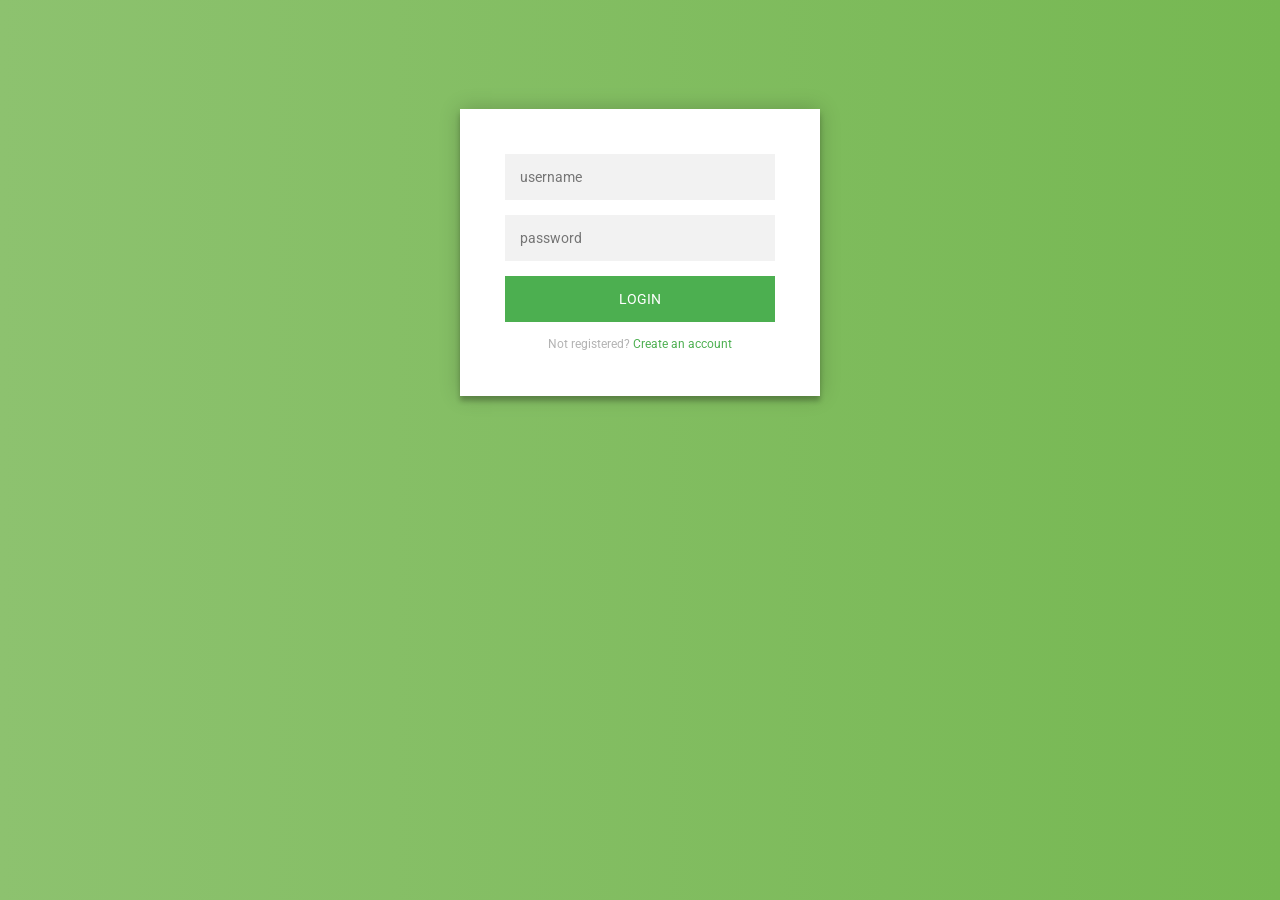
<file: adminweb/index.html>
<!DOCTYPE html>
<html >
  <head>
    <meta charset="UTF-8">
    <title>Flat HTML5/CSS3 Login Form</title>
    
    
    
    
        <link rel="stylesheet" href="css/style.css">

    
    
    
  </head>

  <body>

    <div class="login-page">
  <div class="form">
    <form class="register-form">
      <input type="text" placeholder="name"/>
      <input type="password" placeholder="password"/>
      <input type="text" placeholder="email address"/>
      <button>create</button>
      <p class="message">Already registered? <a href="#">Sign In</a></p>
    </form>
    <form class="login-form">
      <input type="text" placeholder="username"/>
      <input type="password" placeholder="password"/>
      <button>login</button>
      <p class="message">Not registered? <a href="#">Create an account</a></p>
    </form>
  </div>
</div>
    <script src='http://cdnjs.cloudflare.com/ajax/libs/jquery/2.1.3/jquery.min.js'></script>

        <script src="js/index.js"></script>

    
    
    
  </body>
</html>
</file>
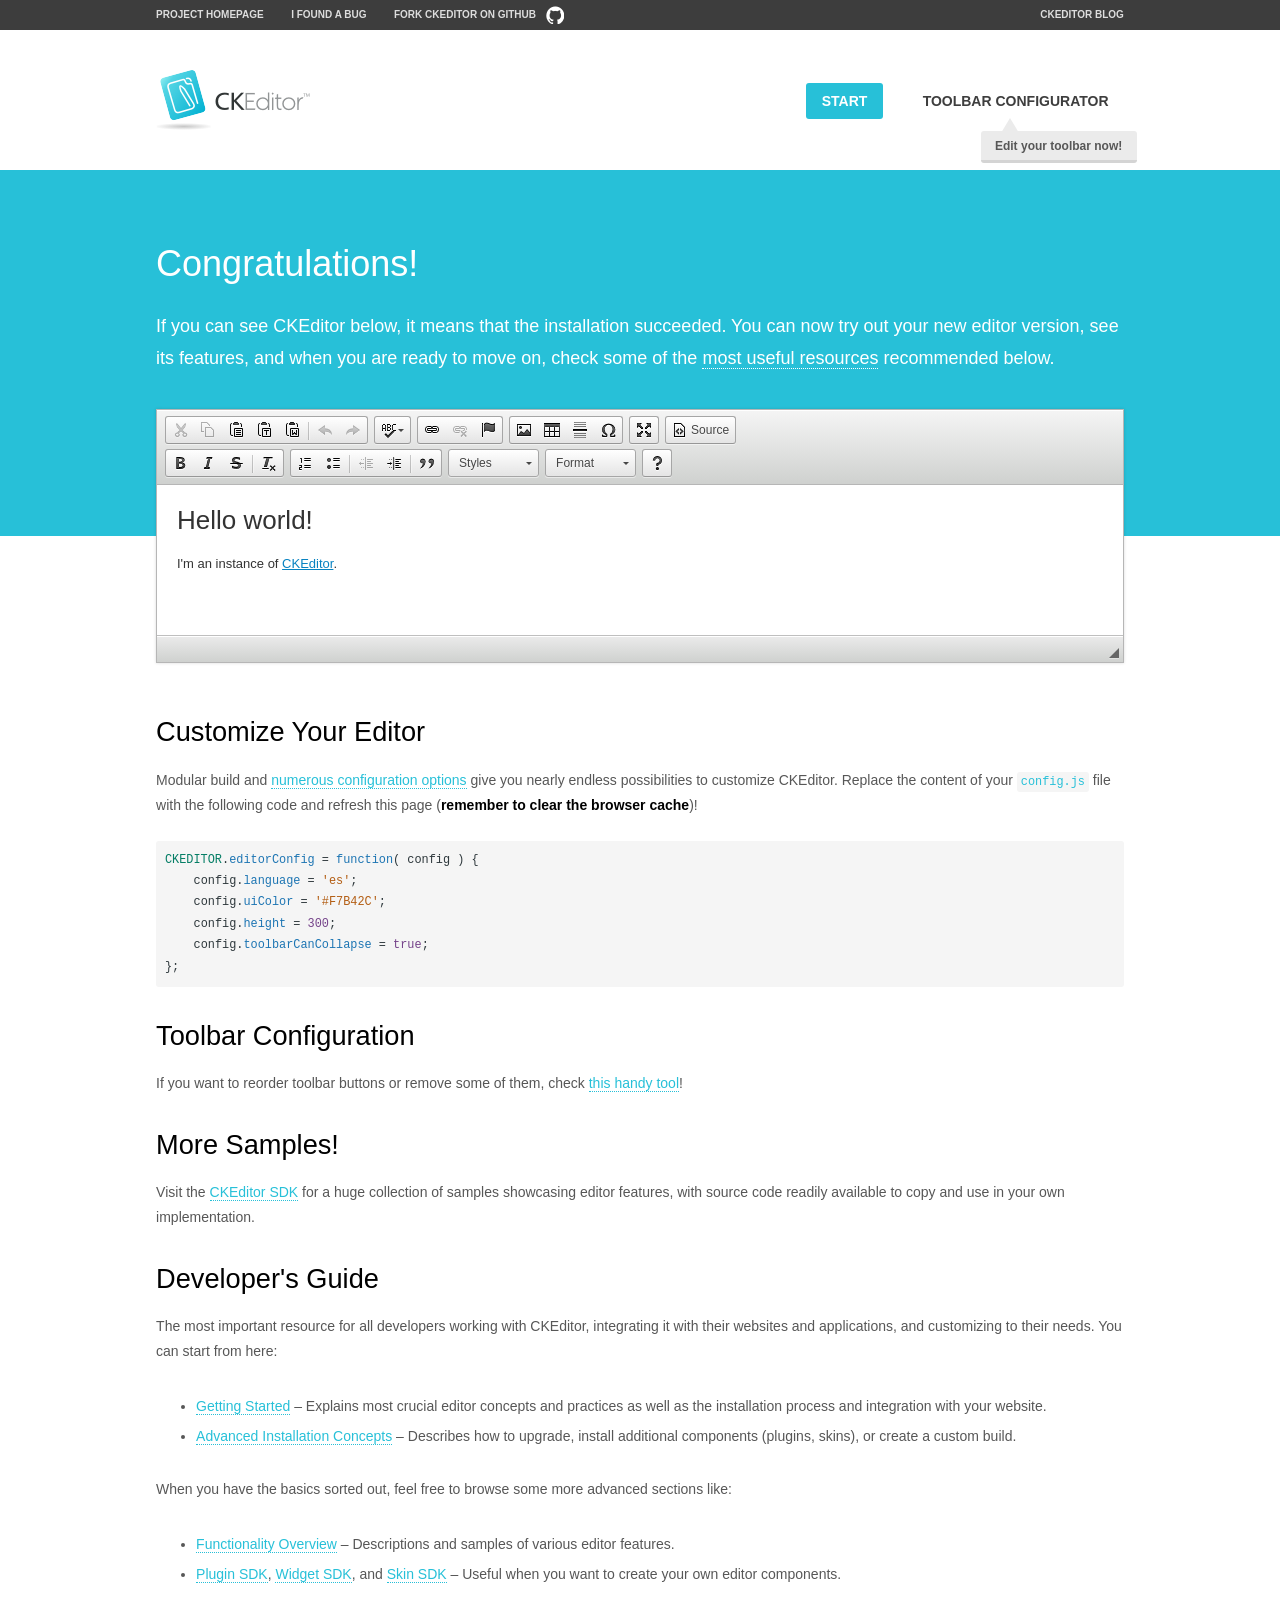
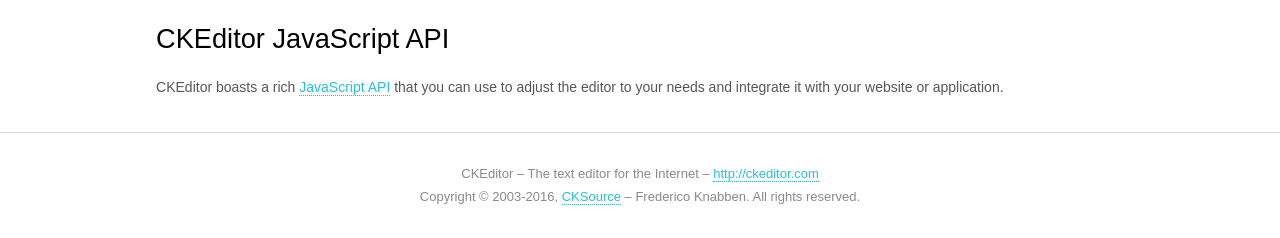
<file: ckeditor/samples/index.html>
<!DOCTYPE html>
<!--
Copyright (c) 2003-2016, CKSource - Frederico Knabben. All rights reserved.
For licensing, see LICENSE.md or http://ckeditor.com/license
-->
<html>
<head>
	<meta charset="utf-8">
	<title>CKEditor Sample</title>
	<script src="../ckeditor.js"></script>
	<script src="js/sample.js"></script>
	<link rel="stylesheet" href="css/samples.css">
	<link rel="stylesheet" href="toolbarconfigurator/lib/codemirror/neo.css">
</head>
<body id="main">

<nav class="navigation-a">
	<div class="grid-container">
		<ul class="navigation-a-left grid-width-70">
			<li><a href="http://ckeditor.com">Project Homepage</a></li>
			<li><a href="http://dev.ckeditor.com/">I found a bug</a></li>
			<li><a href="http://github.com/ckeditor/ckeditor-dev" class="icon-pos-right icon-navigation-a-github">Fork CKEditor on GitHub</a></li>
		</ul>
		<ul class="navigation-a-right grid-width-30">
			<li><a href="http://ckeditor.com/blog-list">CKEditor Blog</a></li>
		</ul>
	</div>
</nav>

<header class="header-a">
	<div class="grid-container">
		<h1 class="header-a-logo grid-width-30">
			<a href="index.html"><img src="img/logo.png" alt="CKEditor Sample"></a>
		</h1>

		<nav class="navigation-b grid-width-70">
			<ul>
				<li><a href="index.html" class="button-a button-a-background">Start</a></li>
				<li><a href="toolbarconfigurator/index.html" class="button-a">Toolbar configurator <span class="balloon-a balloon-a-nw">Edit your toolbar now!</span></a></li>
			</ul>
		</nav>
	</div>
</header>

<main>
	<div class="adjoined-top">
		<div class="grid-container">
			<div class="content grid-width-100">
				<h1>Congratulations!</h1>
				<p>
					If you can see CKEditor below, it means that the installation succeeded.
					You can now try out your new editor version, see its features, and when you are ready to move on, check some of the <a href="#sample-customize">most useful resources</a> recommended below.
				</p>
			</div>
		</div>
	</div>
	<div class="adjoined-bottom">
		<div class="grid-container">
			<div class="grid-width-100">
				<div id="editor">
					<h1>Hello world!</h1>
					<p>I'm an instance of <a href="http://ckeditor.com">CKEditor</a>.</p>
				</div>
			</div>
		</div>
	</div>

	<div class="grid-container">
		<div class="content grid-width-100">
			<section id="sample-customize">
				<h2>Customize Your Editor</h2>
				<p>Modular build and <a href="http://docs.ckeditor.com/#!/guide/dev_configuration">numerous configuration options</a> give you nearly endless possibilities to customize CKEditor. Replace the content of your <code><a href="../config.js">config.js</a></code> file with the following code and refresh this page (<strong>remember to clear the browser cache</strong>)!</p>
		<pre class="cm-s-neo CodeMirror"><code><span style="padding-right: 0.1px;"><span class="cm-variable">CKEDITOR</span>.<span class="cm-property">editorConfig</span> <span class="cm-operator">=</span> <span class="cm-keyword">function</span>( <span class="cm-def">config</span> ) {</span>
<span style="padding-right: 0.1px;"><span class="cm-tab">	</span><span class="cm-variable-2">config</span>.<span class="cm-property">language</span> <span class="cm-operator">=</span> <span class="cm-string">'es'</span>;</span>
<span style="padding-right: 0.1px;"><span class="cm-tab">	</span><span class="cm-variable-2">config</span>.<span class="cm-property">uiColor</span> <span class="cm-operator">=</span> <span class="cm-string">'#F7B42C'</span>;</span>
<span style="padding-right: 0.1px;"><span class="cm-tab">	</span><span class="cm-variable-2">config</span>.<span class="cm-property">height</span> <span class="cm-operator">=</span> <span class="cm-number">300</span>;</span>
<span style="padding-right: 0.1px;"><span class="cm-tab">	</span><span class="cm-variable-2">config</span>.<span class="cm-property">toolbarCanCollapse</span> <span class="cm-operator">=</span> <span class="cm-atom">true</span>;</span>
<span style="padding-right: 0.1px;">};</span></code></pre>
			</section>

			<section>
				<h2>Toolbar Configuration</h2>
				<p>If you want to reorder toolbar buttons or remove some of them, check <a href="toolbarconfigurator/index.html">this handy tool</a>!</p>
			</section>

			<section>
				<h2>More Samples!</h2>
				<p>Visit the <a href="http://sdk.ckeditor.com">CKEditor SDK</a> for a huge collection of samples showcasing editor features, with source code readily available to copy and use in your own implementation.</p>
			</section>

			<section>
				<h2>Developer's Guide</h2>
				<p>The most important resource for all developers working with CKEditor, integrating it with their websites and applications, and customizing to their needs. You can start from here:</p>
				<ul>
					<li><a href="http://docs.ckeditor.com/#!/guide/dev_installation">Getting Started</a> &ndash; Explains most crucial editor concepts and practices as well as the installation process and integration with your website.</li>
					<li><a href="http://docs.ckeditor.com/#!/guide/dev_advanced_installation">Advanced Installation Concepts</a> &ndash; Describes how to upgrade, install additional components (plugins, skins), or create a custom build.</li>
				</ul>
					<p>When you have the basics sorted out, feel free to browse some more advanced sections like:</p>
				<ul>
					<li><a href="http://docs.ckeditor.com/#!/guide/dev_features">Functionality Overview</a> &ndash; Descriptions and samples of various editor features.</li>
					<li><a href="http://docs.ckeditor.com/#!/guide/plugin_sdk_intro">Plugin SDK</a>, <a href="http://docs.ckeditor.com/#!/guide/widget_sdk_intro">Widget SDK</a>, and <a href="http://docs.ckeditor.com/#!/guide/skin_sdk_intro">Skin SDK</a> &ndash; Useful when you want to create your own editor components.</li>
				</ul>
			</section>

			<section>
				<h2>CKEditor JavaScript API</h2>
				<p>CKEditor boasts a rich <a href="http://docs.ckeditor.com/#!/api">JavaScript API</a> that you can use to adjust the editor to your needs and integrate it with your website or application.</p>
			</section>
		</div>
	</div>
</main>

<footer class="footer-a grid-container">
	<div class="grid-container">
		<p class="grid-width-100">
			CKEditor &ndash; The text editor for the Internet &ndash; <a class="samples" href="http://ckeditor.com/">http://ckeditor.com</a>
		</p>
		<p class="grid-width-100" id="copy">
			Copyright &copy; 2003-2016, <a class="samples" href="http://cksource.com/">CKSource</a> &ndash; Frederico Knabben. All rights reserved.
		</p>
	</div>
</footer>
<script>
	initSample();
</script>

</body>
</html>
</file>
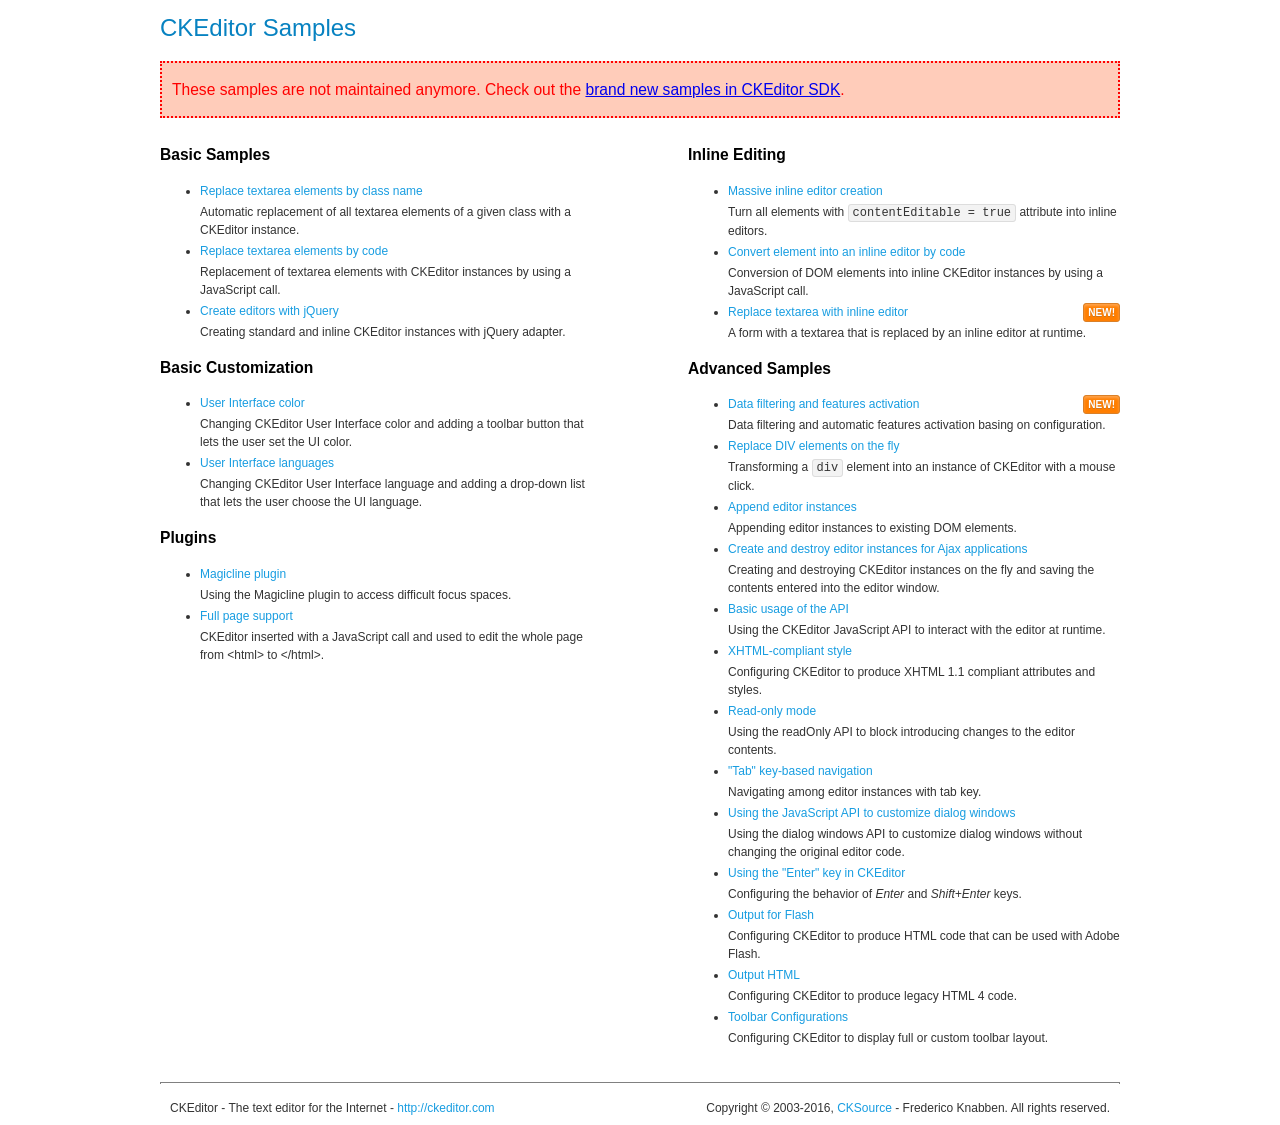
<file: ckeditor/samples/old/index.html>
<!DOCTYPE html>
<!--
Copyright (c) 2003-2016, CKSource - Frederico Knabben. All rights reserved.
For licensing, see LICENSE.md or http://ckeditor.com/license
-->
<html>
<head>
	<meta charset="utf-8">
	<title>CKEditor Samples</title>
	<link rel="stylesheet" href="sample.css">
</head>
<body>
	<h1 class="samples">
		CKEditor Samples
	</h1>
	<div class="warning deprecated">
		These samples are not maintained anymore. Check out the <a href="http://sdk.ckeditor.com/">brand new samples in CKEditor SDK</a>.
	</div>
	<div class="twoColumns">
		<div class="twoColumnsLeft">
			<h2 class="samples">
				Basic Samples
			</h2>
			<dl class="samples">
				<dt><a class="samples" href="replacebyclass.html">Replace textarea elements by class name</a></dt>
				<dd>Automatic replacement of all textarea elements of a given class with a CKEditor instance.</dd>

				<dt><a class="samples" href="replacebycode.html">Replace textarea elements by code</a></dt>
				<dd>Replacement of textarea elements with CKEditor instances by using a JavaScript call.</dd>

				<dt><a class="samples" href="jquery.html">Create editors with jQuery</a></dt>
				<dd>Creating standard and inline CKEditor instances with jQuery adapter.</dd>
			</dl>

			<h2 class="samples">
				Basic Customization
			</h2>
			<dl class="samples">
				<dt><a class="samples" href="uicolor.html">User Interface color</a></dt>
				<dd>Changing CKEditor User Interface color and adding a toolbar button that lets the user set the UI color.</dd>

				<dt><a class="samples" href="uilanguages.html">User Interface languages</a></dt>
				<dd>Changing CKEditor User Interface language and adding a drop-down list that lets the user choose the UI language.</dd>
			</dl>


			<h2 class="samples">Plugins</h2>
<dl class="samples">
<dt><a class="samples" href="magicline/magicline.html">Magicline plugin</a></dt>
<dd>Using the Magicline plugin to access difficult focus spaces.</dd>

<dt><a class="samples" href="wysiwygarea/fullpage.html">Full page support</a></dt>
<dd>CKEditor inserted with a JavaScript call and used to edit the whole page from &lt;html&gt; to &lt;/html&gt;.</dd>
</dl>
		</div>
		<div class="twoColumnsRight">
			<h2 class="samples">
				Inline Editing
			</h2>
			<dl class="samples">
				<dt><a class="samples" href="inlineall.html">Massive inline editor creation</a></dt>
				<dd>Turn all elements with <code>contentEditable = true</code> attribute into inline editors.</dd>

				<dt><a class="samples" href="inlinebycode.html">Convert element into an inline editor by code</a></dt>
				<dd>Conversion of DOM elements into inline CKEditor instances by using a JavaScript call.</dd>

				<dt><a class="samples" href="inlinetextarea.html">Replace textarea with inline editor</a> <span class="new">New!</span></dt>
				<dd>A form with a textarea that is replaced by an inline editor at runtime.</dd>

				
			</dl>

			<h2 class="samples">
				Advanced Samples
			</h2>
			<dl class="samples">
				<dt><a class="samples" href="datafiltering.html">Data filtering and features activation</a> <span class="new">New!</span></dt>
				<dd>Data filtering and automatic features activation basing on configuration.</dd>

				<dt><a class="samples" href="divreplace.html">Replace DIV elements on the fly</a></dt>
				<dd>Transforming a <code>div</code> element into an instance of CKEditor with a mouse click.</dd>

				<dt><a class="samples" href="appendto.html">Append editor instances</a></dt>
				<dd>Appending editor instances to existing DOM elements.</dd>

				<dt><a class="samples" href="ajax.html">Create and destroy editor instances for Ajax applications</a></dt>
				<dd>Creating and destroying CKEditor instances on the fly and saving the contents entered into the editor window.</dd>

				<dt><a class="samples" href="api.html">Basic usage of the API</a></dt>
				<dd>Using the CKEditor JavaScript API to interact with the editor at runtime.</dd>

				<dt><a class="samples" href="xhtmlstyle.html">XHTML-compliant style</a></dt>
				<dd>Configuring CKEditor to produce XHTML 1.1 compliant attributes and styles.</dd>

				<dt><a class="samples" href="readonly.html">Read-only mode</a></dt>
				<dd>Using the readOnly API to block introducing changes to the editor contents.</dd>

				<dt><a class="samples" href="tabindex.html">"Tab" key-based navigation</a></dt>
				<dd>Navigating among editor instances with tab key.</dd>


				
<dt><a class="samples" href="dialog/dialog.html">Using the JavaScript API to customize dialog windows</a></dt>
<dd>Using the dialog windows API to customize dialog windows without changing the original editor code.</dd>

<dt><a class="samples" href="enterkey/enterkey.html">Using the &quot;Enter&quot; key in CKEditor</a></dt>
<dd>Configuring the behavior of <em>Enter</em> and <em>Shift+Enter</em> keys.</dd>

<dt><a class="samples" href="htmlwriter/outputforflash.html">Output for Flash</a></dt>
<dd>Configuring CKEditor to produce HTML code that can be used with Adobe Flash.</dd>

<dt><a class="samples" href="htmlwriter/outputhtml.html">Output HTML</a></dt>
<dd>Configuring CKEditor to produce legacy HTML 4 code.</dd>

<dt><a class="samples" href="toolbar/toolbar.html">Toolbar Configurations</a></dt>
<dd>Configuring CKEditor to display full or custom toolbar layout.</dd>

			</dl>
		</div>
	</div>
	<div id="footer">
		<hr>
		<p>
			CKEditor - The text editor for the Internet - <a class="samples" href="http://ckeditor.com/">http://ckeditor.com</a>
		</p>
		<p id="copy">
			Copyright &copy; 2003-2016, <a class="samples" href="http://cksource.com/">CKSource</a> - Frederico Knabben. All rights reserved.
		</p>
	</div>
</body>
</html>
</file>
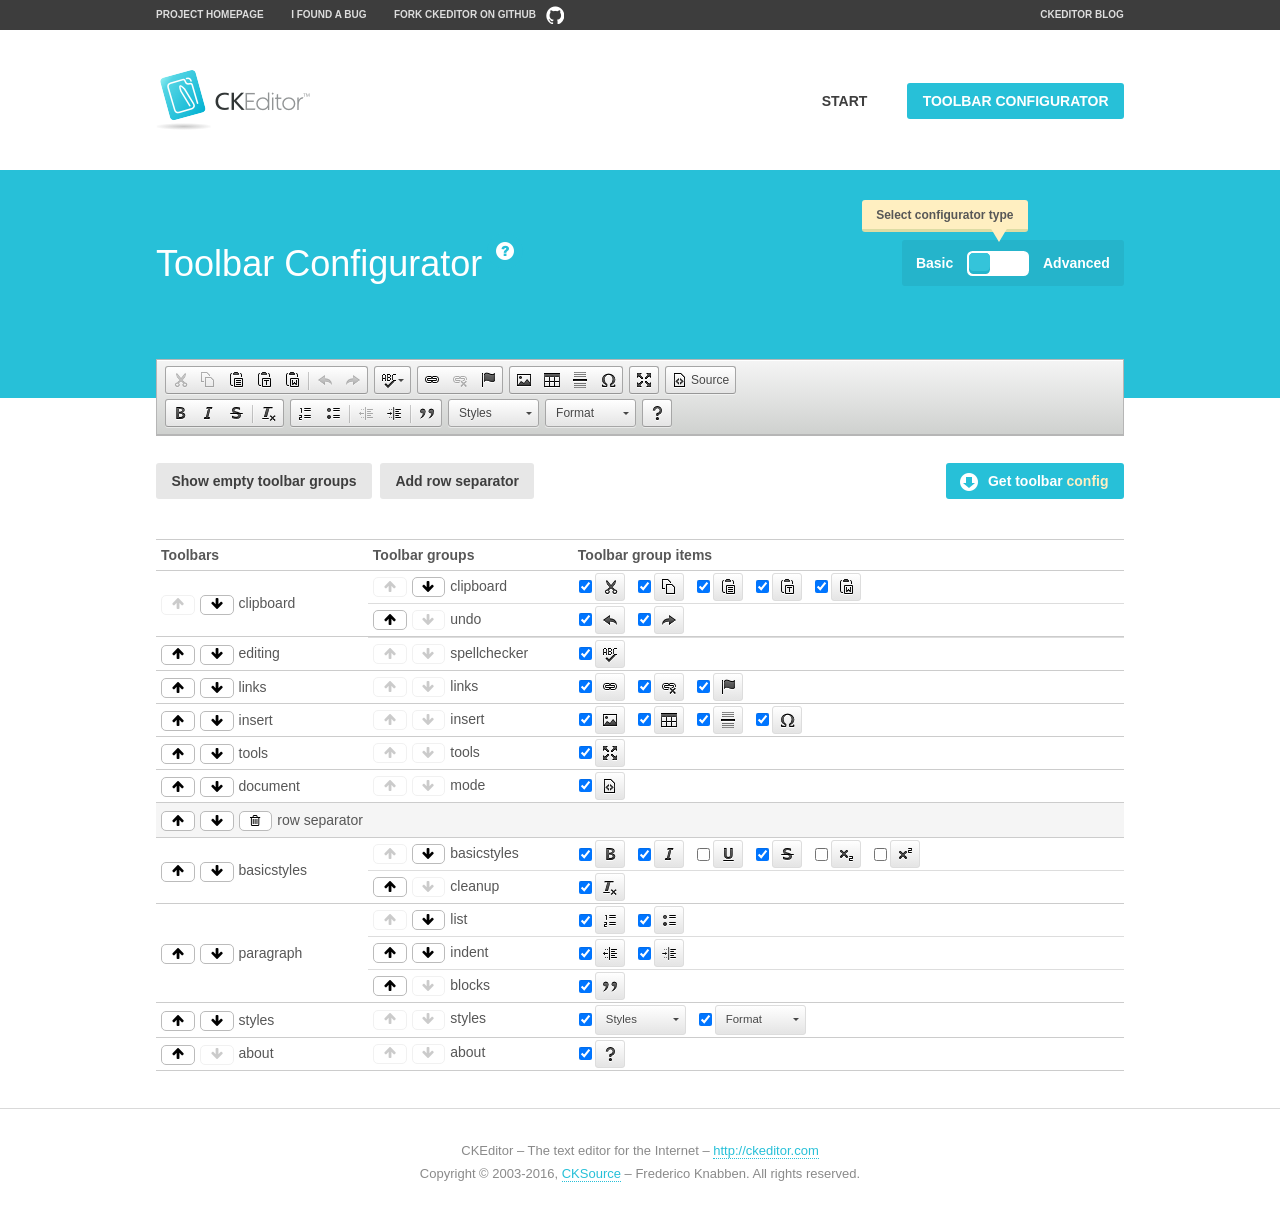
<file: ckeditor/samples/toolbarconfigurator/index.html>
<!DOCTYPE html>
<!--
Copyright (c) 2003-2016, CKSource - Frederico Knabben. All rights reserved.
For licensing, see LICENSE.md or http://ckeditor.com/license
-->
<!--[if IE 8]><html class="ie8"><![endif]-->
<!--[if gt IE 8]><html><![endif]-->
<!--[if !IE]><!--><html><!--<![endif]-->
<head>
	<meta charset="utf-8">
	<title>Toolbar Configurator</title>
	<script src="../../ckeditor.js"></script>
	<script>
		if ( CKEDITOR.env.ie && CKEDITOR.env.version < 9 )
			CKEDITOR.tools.enableHtml5Elements( document );
	</script>
	<link rel="stylesheet" href="lib/codemirror/codemirror.css">
	<link rel="stylesheet" href="lib/codemirror/show-hint.css">
	<link rel="stylesheet" href="lib/codemirror/neo.css">
	<link rel="stylesheet" href="css/fontello.css">
	<link rel="stylesheet" href="../css/samples.css">
</head>
<body id="toolbar">

<nav class="navigation-a">
	<div class="grid-container">
		<ul class="navigation-a-left grid-width-70">
			<li><a href="http://ckeditor.com">Project Homepage</a></li>
			<li><a href="http://dev.ckeditor.com/">I found a bug</a></li>
			<li><a href="http://github.com/ckeditor/ckeditor-dev" class="icon-pos-right icon-navigation-a-github">Fork CKEditor on GitHub</a></li>
		</ul>
		<ul class="navigation-a-right grid-width-30">
			<li><a href="http://ckeditor.com/blog-list">CKEditor Blog</a></li>
		</ul>
	</div>
</nav>

<header class="header-a">
	<div class="grid-container">
		<h1 class="header-a-logo grid-width-30">
			<a href="../index.html"><img src="../img/logo.png" alt="CKEditor Logo"></a>
		</h1>
		<nav class="navigation-b grid-width-70">
			<ul>
				<li><a href="../index.html"  class="button-a">Start</a></li>
				<li><a href="index.html"  class="button-a button-a-background">Toolbar configurator</a></li>
			</ul>
		</nav>
	</div>
</header>

<main>
	<div class="adjoined-top">
		<div class="grid-container">
			<div class="content grid-width-100">
				<div class="grid-container-nested">
					<h1 class="grid-width-60">
						Toolbar Configurator
						<a href="#help-content" type="button" title="Configurator help" id="help" class="button-a button-a-background button-a-no-text icon-pos-left icon-question-mark">Help</a>
					</h1>

					<div class="grid-width-40 grid-switch-magic">
						<div class="switch">
							<span class="balloon-a balloon-a-se">Select configurator type</span>
							<input type="radio" name="radio" data-num="1" id="radio-basic" />
							<input type="radio" name="radio" data-num="2" id="radio-advanced" />
							<label data-for="1" for="radio-basic">Basic</label>
							<span class="switch-inner">
								<span class="handler"></span>
							</span>
							<label data-for="2" for="radio-advanced">Advanced</label>
						</div>
					</div>
				</div>
			</div>
		</div>
	</div>
	<div class="adjoined-bottom">
		<div class="grid-container">
			<div class="grid-width-100">
				<div class="editors-container">
					<div id="editor-basic"></div>
					<div id="editor-advanced"></div>
				</div>
			</div>
		</div>
	</div>

	<div class="grid-container configurator">
		<div class="content grid-width-100">
			<div class="configurator">
				<div>
					<div id="toolbarModifierWrapper"></div>
				</div>
			</div>
		</div>
	</div>

	<div id="help-content">
		<div class="grid-container">
			<div class="grid-width-100">
				<h2>What Am I Doing Here?</h2>

				<div class="grid-container grid-container-nested">
					<div class="basic">
						<div class="grid-width-50">
							<p>Arrange <a href="http://docs.ckeditor.com/#!/api/CKEDITOR.config-cfg-toolbarGroups">toolbar groups</a>, toggle <a href="http://docs.ckeditor.com/#!/api/CKEDITOR.config-cfg-removeButtons">button visibility</a> according to your needs and get your toolbar configuration.</p>
							<p>You can replace the content of the <a href="../../config.js"><code>config.js</code></a> file with the generated configuration. If you already set some configuration options you will need to merge both configurations.</p>
						</div>
						<div class="grid-width-50">
							<p>Read more about different ways of <a href="http://docs.ckeditor.com/#!/guide/dev_configuration">setting configuration</a> and do not forget about <strong>clearing browser cache</strong>.</p>
							<p>Arranging toolbar groups is the recommended way of configuring the toolbar, but if you need more freedom you can use the <a href="#advanced">advanced configurator</a>.</p>
						</div>
					</div>
					<div class="advanced" style="display: none;">
						<div class="grid-width-50">
							<p>With this code editor you can edit your <a href="http://docs.ckeditor.com/#!/api/CKEDITOR.config-cfg-toolbar">toolbar configuration</a> live.</p>
							<p>You can replace the content of the <a href="../../config.js"><code>config.js</code></a> file with the generated configuration. If you already set some configuration options you will need to merge both configurations.</p>
						</div>
						<div class="grid-width-50">
							<p>Read more about different ways of <a href="http://docs.ckeditor.com/#!/guide/dev_configuration">setting configuration</a> and do not forget about <strong>clearing browser cache</strong>.</p>
						</div>
					</div>
				</div>

				<p class="grid-container grid-container-nested">
					<button type="button" class="help-content-close grid-width-100 button-a button-a-background">Got it. Let's play!</button>
				</p>
			</div>
		</div>
	</div>
</main>

<footer class="footer-a grid-container">
	<p class="grid-width-100">
		CKEditor &ndash; The text editor for the Internet &ndash; <a class="samples" href="http://ckeditor.com/">http://ckeditor.com</a>
	</p>
	<p class="grid-width-100" id="copy">
		Copyright &copy; 2003-2016, <a class="samples" href="http://cksource.com/">CKSource</a> &ndash; Frederico Knabben. All rights reserved.
	</p>
</footer>

<script src="lib/codemirror/codemirror.js"></script>
<script src="lib/codemirror/javascript.js"></script>
<script src="lib/codemirror/show-hint.js"></script>

<script src="js/fulltoolbareditor.js"></script>
<script src="js/abstracttoolbarmodifier.js"></script>
<script src="js/toolbarmodifier.js"></script>
<script src="js/toolbartextmodifier.js"></script>
<script src="../js/sf.js"></script>

<script>
	( function() {
		'use strict';

		var mode = ( window.location.hash.substr( 1 ) === 'advanced' ) ? 'advanced' : 'basic',
			configuratorSection = CKEDITOR.document.findOne( 'main > .grid-container.configurator' ),
			basicInstruction = CKEDITOR.document.findOne( '#help-content .basic' ),
			advancedInstruction = CKEDITOR.document.findOne( '#help-content .advanced' ),

			// Configurator mode switcher.
			modeSwitchBasic = CKEDITOR.document.getById( 'radio-basic' ),
			modeSwitchAdvanced = CKEDITOR.document.getById( 'radio-advanced' );

		// Initial setup
		function updateSwitcher() {
			if ( mode === 'advanced' ) {
				modeSwitchAdvanced.$.checked = true;
			} else {
				modeSwitchBasic.$.checked = true;
			}
		}

		updateSwitcher();

		CKEDITOR.document.getWindow().on( 'hashchange', function( e ) {
			var hash = window.location.hash.substr( 1 );
			if ( !( hash === 'advanced' || hash === 'basic' ) ) {
				return;
			}
			mode = hash;
			onToolbarsDone( mode );
		} );

		CKEDITOR.document.getWindow().on( 'resize', function() {
			updateToolbar( ( mode === 'basic' ? toolbarModifier : toolbarTextModifier )[ 'editorInstance' ] );
		} );

		function onRefresh( modifier ) {
			modifier = modifier || this;

			if ( mode === 'basic' && modifier instanceof ToolbarConfigurator.ToolbarTextModifier ) {
				return;
			}

			// CodeMirror container becomes visible, so we need to refresh and to avoid rendering problems.
			if ( mode === 'advanced' && modifier instanceof ToolbarConfigurator.ToolbarTextModifier ) {
				modifier.codeContainer.refresh();
			}

			updateToolbar( modifier.editorInstance );
		}

		function updateToolbar( editor ) {
			var editorContainer = editor.container;

			// Not always editor is loaded.
			if ( !editorContainer ) {
				return;
			}

			var displayStyle = editorContainer.getStyle( 'display' );

			editorContainer.setStyle( 'display', 'block' );

			var newHeight = editorContainer.getSize( 'height' );

			var newMarginTop = parseInt( editorContainer.getComputedStyle( 'margin-top' ), 10 );
			newMarginTop = ( isNaN( newMarginTop ) ? 0 : Number( newMarginTop ) );

			var newMarginBottom = parseInt( editorContainer.getComputedStyle( 'margin-bottom' ), 10 );
			newMarginBottom = ( isNaN( newMarginBottom ) ? 0 : Number( newMarginBottom ) );

			var result = newHeight + newMarginTop + newMarginBottom;

			editorContainer.setStyle( 'display', displayStyle );

			editor.container.getAscendant( 'div' ).setStyle( 'height', result + 'px' );
		}

		var toolbarModifier = new ToolbarConfigurator.ToolbarModifier( 'editor-basic' );

		var done = 0;
		toolbarModifier.init( onToolbarInit );
		toolbarModifier.onRefresh = onRefresh;

		CKEDITOR.document.getById( 'toolbarModifierWrapper' ).append( toolbarModifier.mainContainer );

		var toolbarTextModifier = new ToolbarConfigurator.ToolbarTextModifier( 'editor-advanced' );
		toolbarTextModifier.init( onToolbarInit );
		toolbarTextModifier.onRefresh = onRefresh;

		function onToolbarInit() {
			if ( ++done === 2 ) {
				onToolbarsDone();

				positionSticky.watch( CKEDITOR.document.findOne( '.toolbar' ), function() {
					return mode === 'advanced';
				} );
			}
		}

		function onToolbarsDone() {
			if ( mode === 'basic' ) {
				toggleModeBasic( false );
			} else {
				toggleModeAdvanced( false );
			}

			updateSwitcher();

			setTimeout( function() {
				CKEDITOR.document.findOne( '.editors-container' ).addClass( 'active' );
				CKEDITOR.document.findOne( '#toolbarModifierWrapper' ).addClass( 'active' );
			}, 200 );
		}

		CKEDITOR.document.getById( 'toolbarModifierWrapper' ).append( toolbarTextModifier.mainContainer );

		function toogleModeSwitch( onElement, offElement, onModifier, offModifier ) {
			onElement.addClass( 'fancy-button-active' );
			offElement.removeClass( 'fancy-button-active' );

			onModifier.showUI();
			offModifier.hideUI();
		}

		function toggleModeBasic( callOnRefresh ) {
			callOnRefresh = ( callOnRefresh !== false );
			mode = 'basic';
			window.location.hash = '#basic';
			toogleModeSwitch( modeSwitchBasic, modeSwitchAdvanced, toolbarModifier, toolbarTextModifier );

			configuratorSection.removeClass( 'freed-width' );
			basicInstruction.show();
			advancedInstruction.hide();

			callOnRefresh && onRefresh( toolbarModifier );
		}

		function toggleModeAdvanced( callOnRefresh ) {
			callOnRefresh = ( callOnRefresh !== false );
			mode = 'advanced';
			window.location.hash = '#advanced';
			toogleModeSwitch( modeSwitchAdvanced, modeSwitchBasic, toolbarTextModifier, toolbarModifier );

			configuratorSection.addClass( 'freed-width' );
			advancedInstruction.show();
			basicInstruction.hide();

			callOnRefresh && onRefresh( toolbarTextModifier );
		}

		modeSwitchBasic.on( 'click', toggleModeBasic );
		modeSwitchAdvanced.on( 'click', toggleModeAdvanced );

		//
		// Position:sticky for the toolbar.
		//

		// Will make elements behave like they were styled with position:sticky.
		var positionSticky = {
			// Store object: {
			// 		element: CKEDITOR.dom.element, // Element which will float.
			// 		placeholder: CKEDITOR.dom.element, // Placeholder which is place to prevent page bounce.
			// 		isFixed: boolean // Whether element float now.
			// }
			watched: [],

			active: [],

			staticContainer: null,

			init: function() {
				var element = CKEDITOR.dom.element.createFromHtml(
					'<div class="staticContainer">' +
						'<div class="grid-container" >' +
							'<div class="grid-width-100">' +
								'<div class="inner"></div>' +
							'</div>' +
						'</div>' +
					'</div>' );

				this.staticContainer = element.findOne( '.inner' );

				CKEDITOR.document.getBody().append( element );
			},

			watch: function( element, preventFunc ) {
				this.watched.push( {
					element: element,
					placeholder: new CKEDITOR.dom.element( 'div' ),
					isFixed: false,
					preventFunc: preventFunc
				} );
			},

			checkAll: function() {
				for ( var i = 0; i < this.watched.length; i++ ) {
					this.check( this.watched[ i ] );
				}
			},

			check: function( element ) {
				var isFixed = element.isFixed;
				var shouldBeFixed = this.shouldBeFixed( element );

				// Nothing to be done.
				if ( isFixed === shouldBeFixed ) {
					return;
				}

				var placeholder = element.placeholder;

				if ( isFixed ) {
					// Unfixing.

					element.element.insertBefore( placeholder );
					placeholder.remove();

					element.element.removeStyle( 'margin' );

					this.active.splice( CKEDITOR.tools.indexOf( this.active, element ), 1 );

				} else {
					// Fixing.
					placeholder.setStyle( 'width', element.element.getSize( 'width' ) + 'px' );
					placeholder.setStyle( 'height', element.element.getSize( 'height' ) + 'px' );
					placeholder.setStyle( 'margin-bottom', element.element.getComputedStyle( 'margin-bottom' ) );
					placeholder.setStyle( 'display', element.element.getComputedStyle( 'display' ) );
					placeholder.insertAfter( element.element );

					this.staticContainer.append( element.element );

					this.active.push( element );
				}

				element.isFixed = !element.isFixed;
			},

			shouldBeFixed: function( element ) {
				if ( element.preventFunc && element.preventFunc() ) {
					return false;
				}

				// If element is already fixed we are checking it's placeholder.
				var related = ( element.isFixed ? element.placeholder : element.element ),
					clientRect = related.$.getBoundingClientRect(),
					staticHeight = this.staticContainer.getSize('height' ),
					elemHeight = element.element.getSize( 'height' );

				if ( element.isFixed ) {
					return ( clientRect.top + elemHeight < staticHeight );
				} else {
					return ( clientRect.top < staticHeight );
				}
			}
		};

		positionSticky.init();

		CKEDITOR.document.getWindow().on( 'scroll',
			new CKEDITOR.tools.eventsBuffer( 100, positionSticky.checkAll, positionSticky ).input
		);

		// Make the toolbar sticky.
		positionSticky.watch( CKEDITOR.document.findOne( '.editors-container' ) );

		// Help button and help-content.
		( function() {
			var helpButton = CKEDITOR.document.getById( 'help' ),
				helpContent = CKEDITOR.document.getById( 'help-content' );

			// Don't show help button on IE8 because it's unsupported by Pico Modal.
			if ( CKEDITOR.env.ie && CKEDITOR.env.version == 8 ) {
				helpButton.hide();
			} else {
				// Display help modal when the button is clicked.
				helpButton.on( 'click', function( evt ) {
					SF.modal( {
						// Clone modal content from DOM.
						content: helpContent.getHtml(),

						afterCreate: function( modal ) {
							// Enable modal content button to close the modal.
							new CKEDITOR.dom.element( modal.modalElem() ).findOne( '.help-content-close' ).once( 'click', modal.close );
						}
					} ).show();
				} );
			}
		} )();
	} )();
</script>
</body>
</html>
</file>
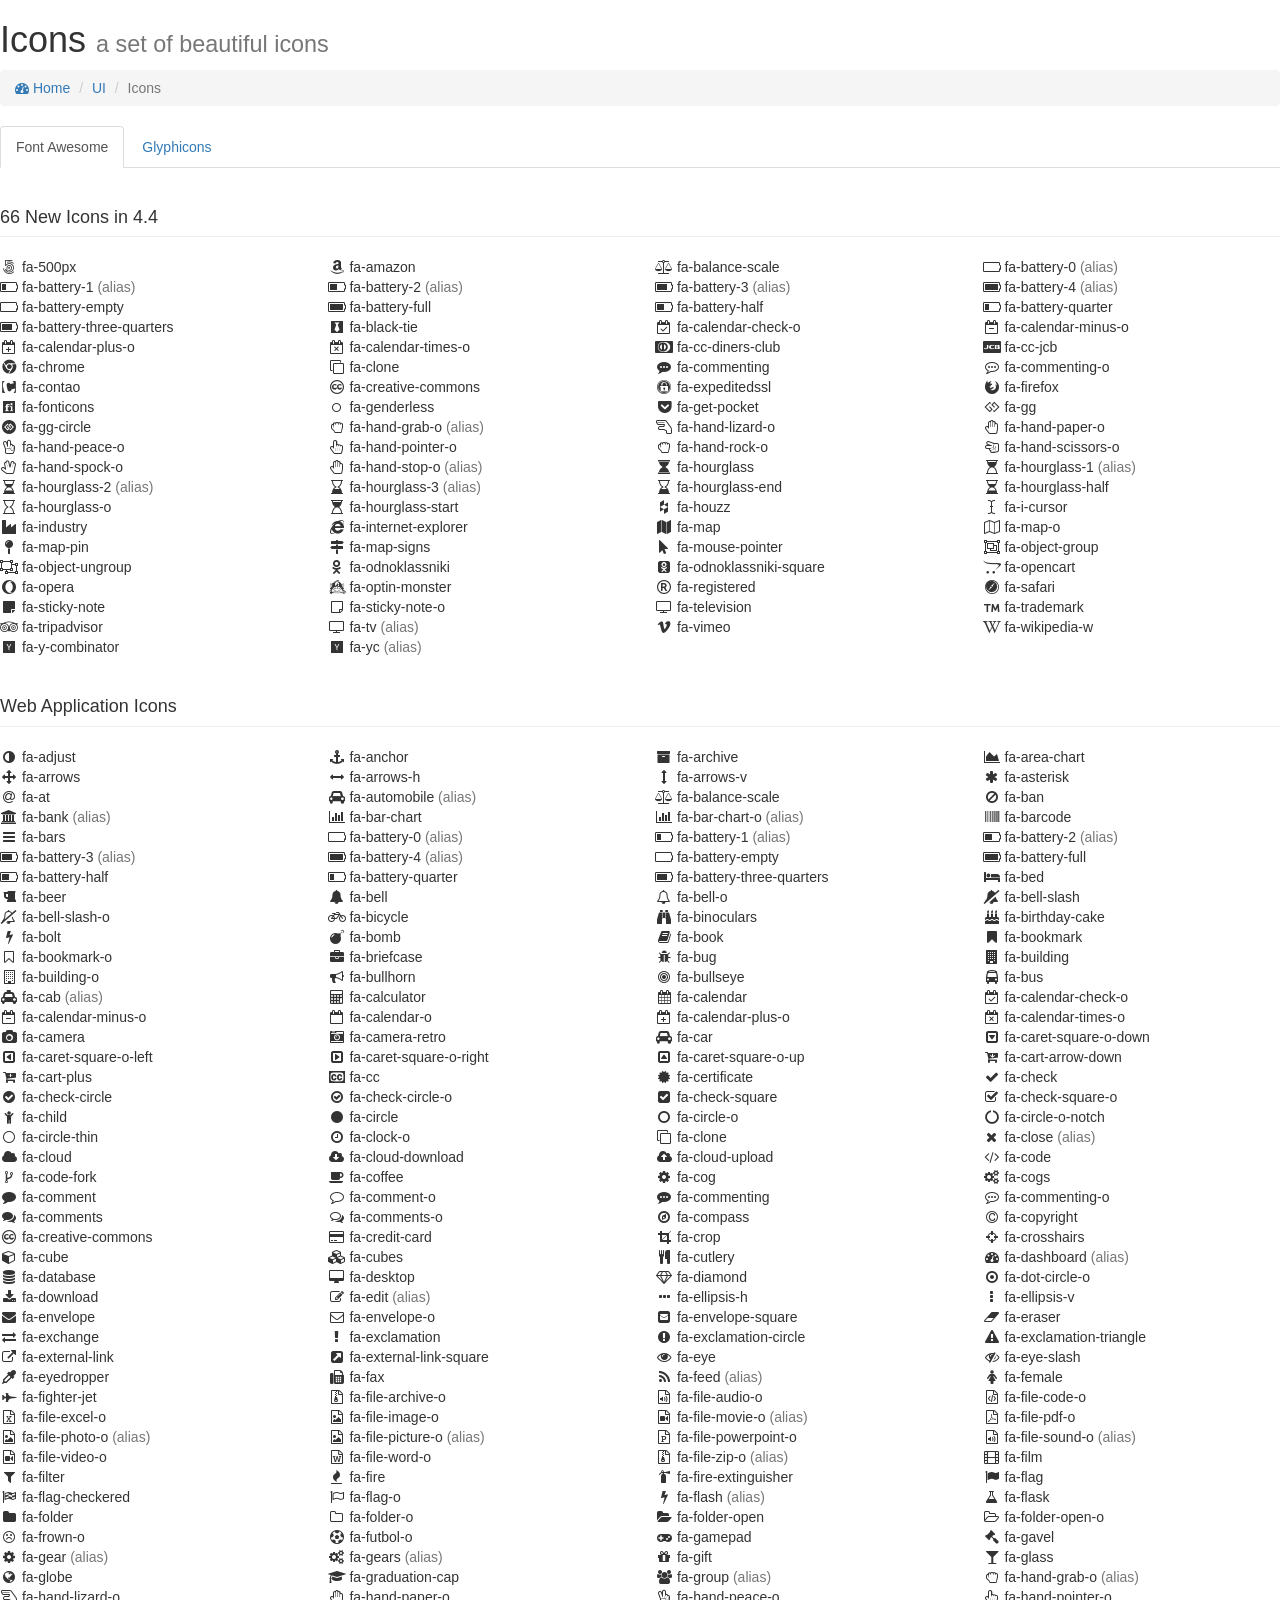
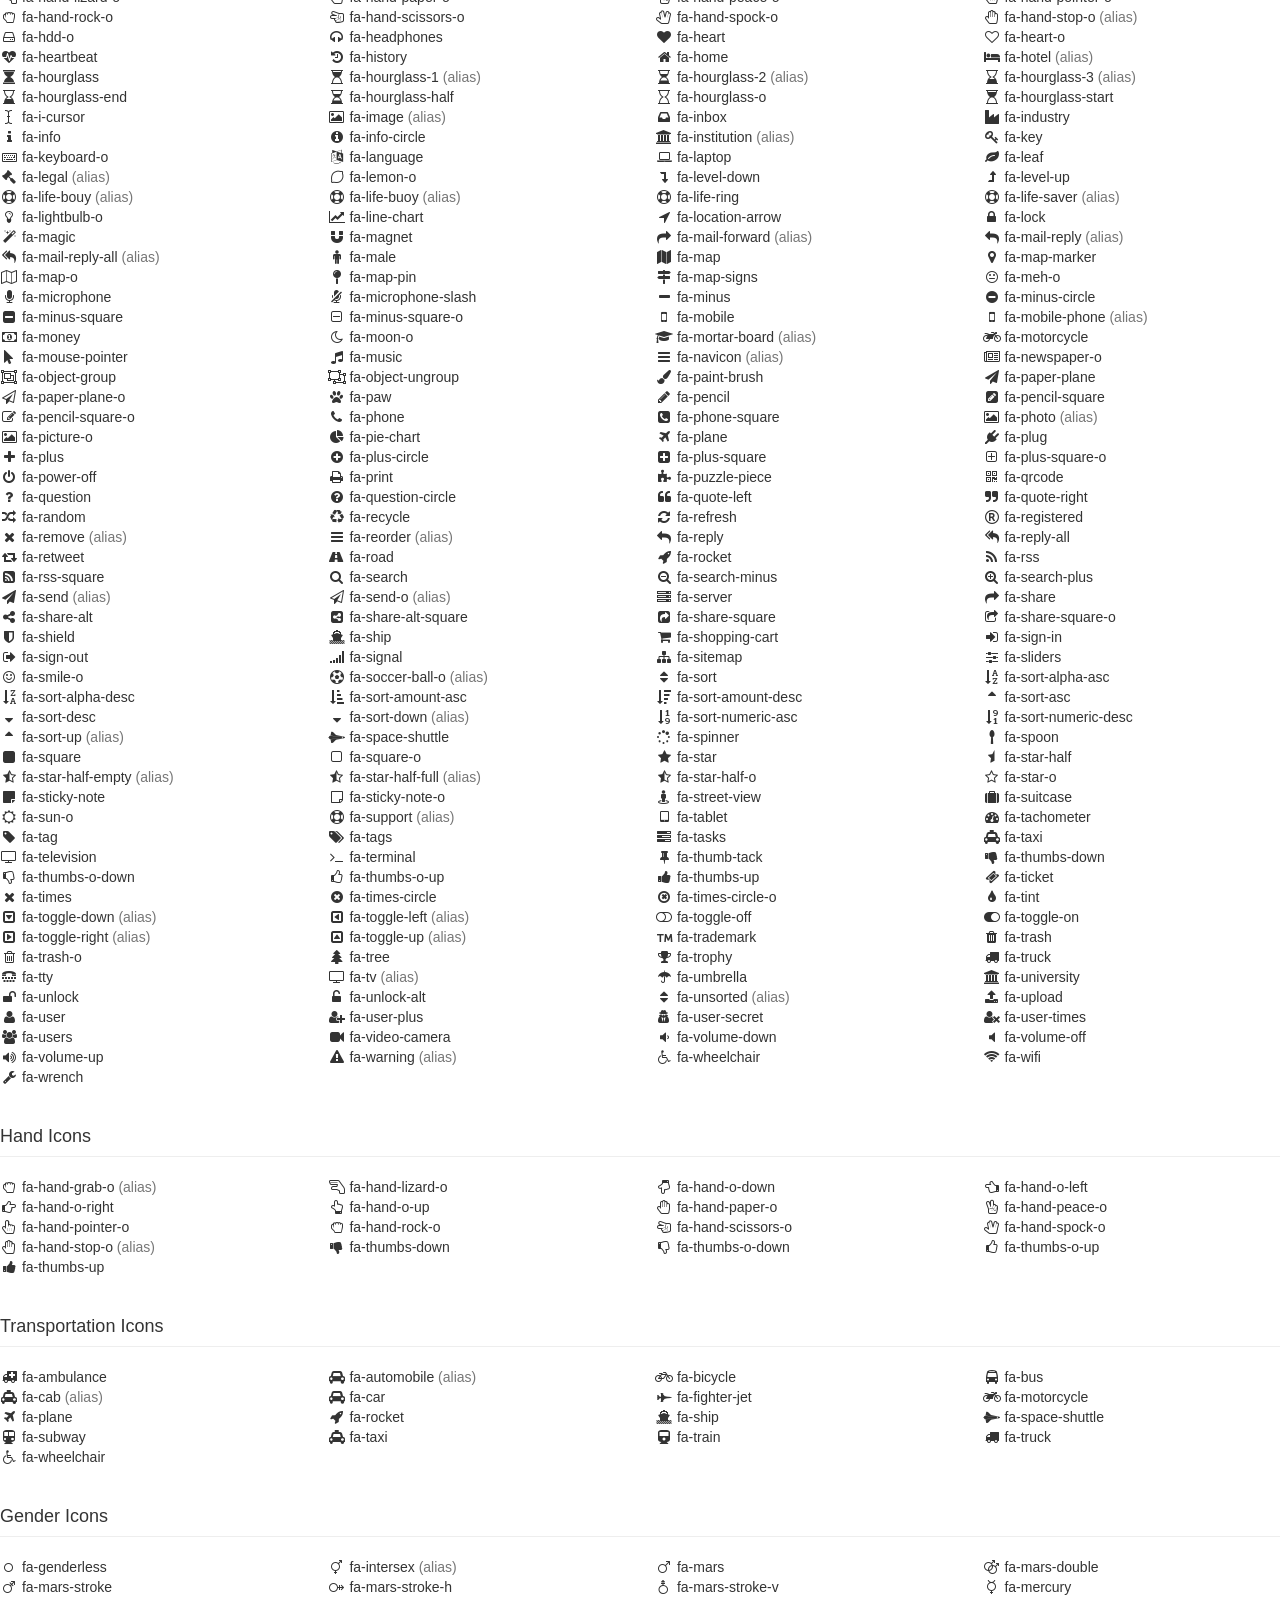
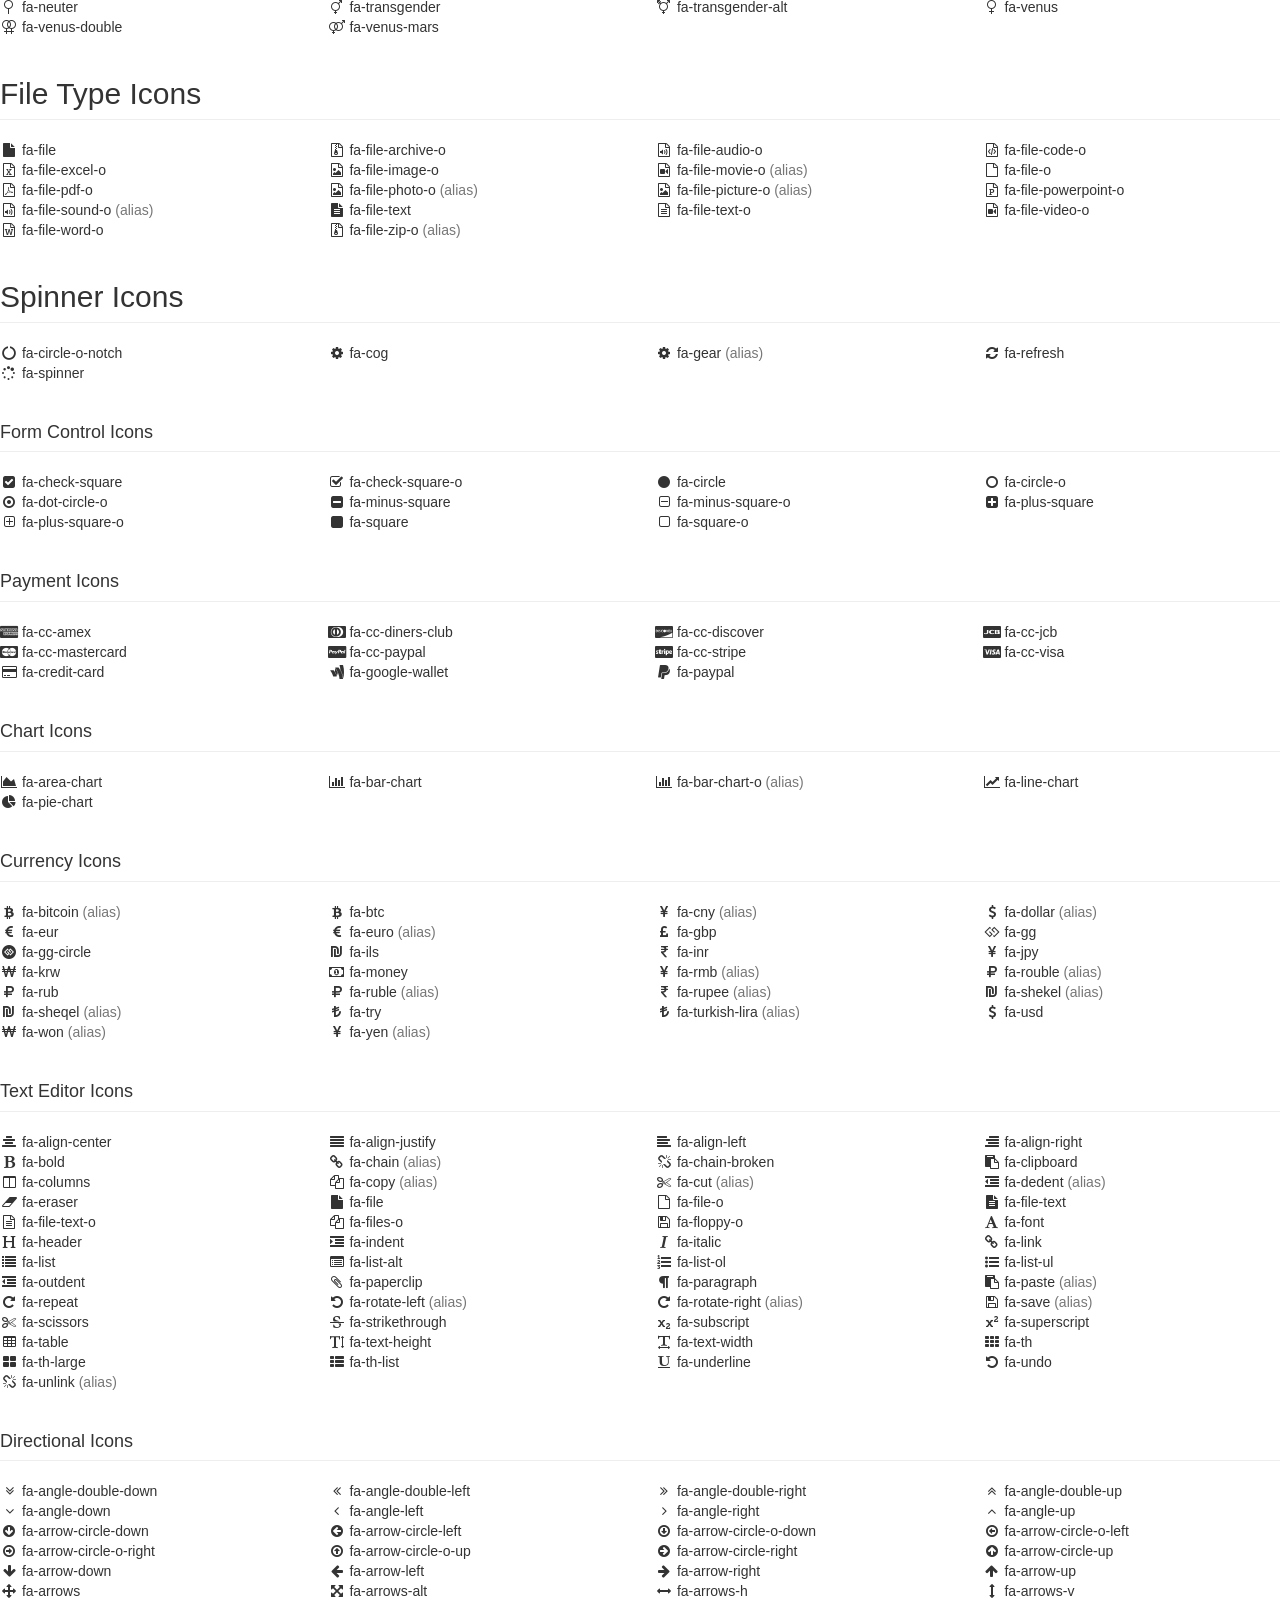
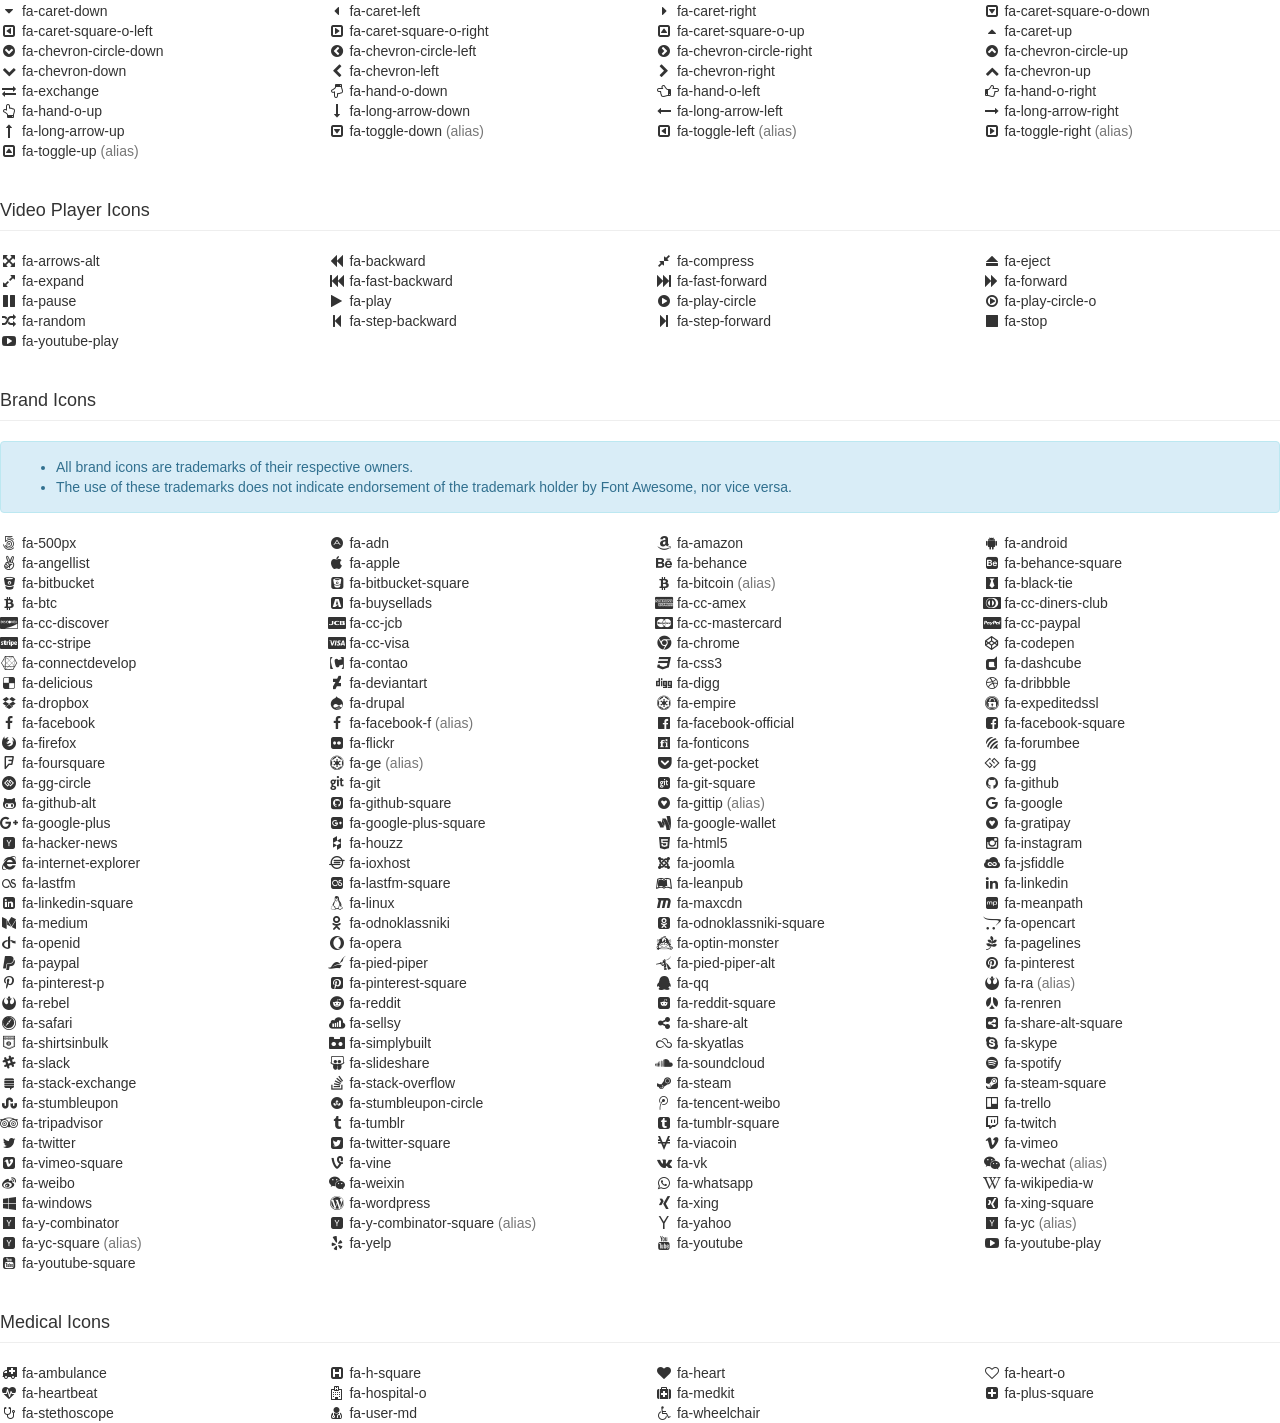
<file: bootstrap4/icon/icons.html>
<!DOCTYPE html>
<html>
  <head>
    <meta charset="utf-8">
    <meta http-equiv="X-UA-Compatible" content="IE=edge">
    <title>AdminLTE 2 | Icons</title>
    <!-- Tell the browser to be responsive to screen width -->
    <meta content="width=device-width, initial-scale=1, maximum-scale=1, user-scalable=no" name="viewport">
 
    <link rel="stylesheet" href="font/css/font-awesome.min.css">
    <!-- Ionicons -->
    <link rel="stylesheet" href="ionicons.min.css">
	<link rel="stylesheet" href="bootstrap.min.css">
	<link rel="stylesheet" href="bootstrap.css">
    <!-- Theme style -->
  
  </head>
  <body class="hold-transition skin-blue sidebar-mini">
    <div class="wrapper">

      
     
      <div class="content-wrapper">
        <!-- Content Header (Page header) -->
        <section class="content-header">
          <h1>
            Icons
            <small>a set of beautiful icons</small>
          </h1>
          <ol class="breadcrumb">
            <li><a href="#"><i class="fa fa-dashboard"></i> Home</a></li>
            <li><a href="#">UI</a></li>
            <li class="active">Icons</li>
          </ol>
        </section>

        <!-- Main content -->
        <section class="content">
          <div class="row">
            <div class="col-xs-12">
              <div class="nav-tabs-custom">
                <ul class="nav nav-tabs">
                  <li class="active"><a href="#fa-icons" data-toggle="tab">Font Awesome</a></li>
                  <li><a href="#glyphicons" data-toggle="tab">Glyphicons</a></li>
                </ul>
                <div class="tab-content">
                  <!-- Font Awesome Icons -->
                  <div class="tab-pane active" id="fa-icons">
                    <section id="new">
                      <h4 class="page-header">66 New Icons in 4.4</h4>
                      <div class="row fontawesome-icon-list">
                        <div class="col-md-3 col-sm-4"><i class="fa fa-fw fa-500px"></i> fa-500px</div>
                        <div class="col-md-3 col-sm-4"><i class="fa fa-fw fa-amazon"></i> fa-amazon</div>
                        <div class="col-md-3 col-sm-4"><i class="fa fa-fw fa-balance-scale"></i> fa-balance-scale</div>
                        <div class="col-md-3 col-sm-4"><i class="fa fa-fw fa-battery-0"></i> fa-battery-0 <span class="text-muted">(alias)</span></div>
                        <div class="col-md-3 col-sm-4"><i class="fa fa-fw fa-battery-1"></i> fa-battery-1 <span class="text-muted">(alias)</span></div>
                        <div class="col-md-3 col-sm-4"><i class="fa fa-fw fa-battery-2"></i> fa-battery-2 <span class="text-muted">(alias)</span></div>
                        <div class="col-md-3 col-sm-4"><i class="fa fa-fw fa-battery-3"></i> fa-battery-3 <span class="text-muted">(alias)</span></div>
                        <div class="col-md-3 col-sm-4"><i class="fa fa-fw fa-battery-4"></i> fa-battery-4 <span class="text-muted">(alias)</span></div>
                        <div class="col-md-3 col-sm-4"><i class="fa fa-fw fa-battery-empty"></i> fa-battery-empty</div>
                        <div class="col-md-3 col-sm-4"><i class="fa fa-fw fa-battery-full"></i> fa-battery-full</div>
                        <div class="col-md-3 col-sm-4"><i class="fa fa-fw fa-battery-half"></i> fa-battery-half</div>
                        <div class="col-md-3 col-sm-4"><i class="fa fa-fw fa-battery-quarter"></i> fa-battery-quarter</div>
                        <div class="col-md-3 col-sm-4"><i class="fa fa-fw fa-battery-three-quarters"></i> fa-battery-three-quarters</div>
                        <div class="col-md-3 col-sm-4"><i class="fa fa-fw fa-black-tie"></i> fa-black-tie</div>
                        <div class="col-md-3 col-sm-4"><i class="fa fa-fw fa-calendar-check-o"></i> fa-calendar-check-o</div>
                        <div class="col-md-3 col-sm-4"><i class="fa fa-fw fa-calendar-minus-o"></i> fa-calendar-minus-o</div>
                        <div class="col-md-3 col-sm-4"><i class="fa fa-fw fa-calendar-plus-o"></i> fa-calendar-plus-o</div>
                        <div class="col-md-3 col-sm-4"><i class="fa fa-fw fa-calendar-times-o"></i> fa-calendar-times-o</div>
                        <div class="col-md-3 col-sm-4"><i class="fa fa-fw fa-cc-diners-club"></i> fa-cc-diners-club</div>
                        <div class="col-md-3 col-sm-4"><i class="fa fa-fw fa-cc-jcb"></i> fa-cc-jcb</div>
                        <div class="col-md-3 col-sm-4"><i class="fa fa-fw fa-chrome"></i> fa-chrome</div>
                        <div class="col-md-3 col-sm-4"><i class="fa fa-fw fa-clone"></i> fa-clone</div>
                        <div class="col-md-3 col-sm-4"><i class="fa fa-fw fa-commenting"></i> fa-commenting</div>
                        <div class="col-md-3 col-sm-4"><i class="fa fa-fw fa-commenting-o"></i> fa-commenting-o</div>
                        <div class="col-md-3 col-sm-4"><i class="fa fa-fw fa-contao"></i> fa-contao</div>
                        <div class="col-md-3 col-sm-4"><i class="fa fa-fw fa-creative-commons"></i> fa-creative-commons</div>
                        <div class="col-md-3 col-sm-4"><i class="fa fa-fw fa-expeditedssl"></i> fa-expeditedssl</div>
                        <div class="col-md-3 col-sm-4"><i class="fa fa-fw fa-firefox"></i> fa-firefox</div>
                        <div class="col-md-3 col-sm-4"><i class="fa fa-fw fa-fonticons"></i> fa-fonticons</div>
                        <div class="col-md-3 col-sm-4"><i class="fa fa-fw fa-genderless"></i> fa-genderless</div>
                        <div class="col-md-3 col-sm-4"><i class="fa fa-fw fa-get-pocket"></i> fa-get-pocket</div>
                        <div class="col-md-3 col-sm-4"><i class="fa fa-fw fa-gg"></i> fa-gg</div>
                        <div class="col-md-3 col-sm-4"><i class="fa fa-fw fa-gg-circle"></i> fa-gg-circle</div>
                        <div class="col-md-3 col-sm-4"><i class="fa fa-fw fa-hand-grab-o"></i> fa-hand-grab-o <span class="text-muted">(alias)</span></div>
                        <div class="col-md-3 col-sm-4"><i class="fa fa-fw fa-hand-lizard-o"></i> fa-hand-lizard-o</div>
                        <div class="col-md-3 col-sm-4"><i class="fa fa-fw fa-hand-paper-o"></i> fa-hand-paper-o</div>
                        <div class="col-md-3 col-sm-4"><i class="fa fa-fw fa-hand-peace-o"></i> fa-hand-peace-o</div>
                        <div class="col-md-3 col-sm-4"><i class="fa fa-fw fa-hand-pointer-o"></i> fa-hand-pointer-o</div>
                        <div class="col-md-3 col-sm-4"><i class="fa fa-fw fa-hand-rock-o"></i> fa-hand-rock-o</div>
                        <div class="col-md-3 col-sm-4"><i class="fa fa-fw fa-hand-scissors-o"></i> fa-hand-scissors-o</div>
                        <div class="col-md-3 col-sm-4"><i class="fa fa-fw fa-hand-spock-o"></i> fa-hand-spock-o</div>
                        <div class="col-md-3 col-sm-4"><i class="fa fa-fw fa-hand-stop-o"></i> fa-hand-stop-o <span class="text-muted">(alias)</span></div>
                        <div class="col-md-3 col-sm-4"><i class="fa fa-fw fa-hourglass"></i> fa-hourglass</div>
                        <div class="col-md-3 col-sm-4"><i class="fa fa-fw fa-hourglass-1"></i> fa-hourglass-1 <span class="text-muted">(alias)</span></div>
                        <div class="col-md-3 col-sm-4"><i class="fa fa-fw fa-hourglass-2"></i> fa-hourglass-2 <span class="text-muted">(alias)</span></div>
                        <div class="col-md-3 col-sm-4"><i class="fa fa-fw fa-hourglass-3"></i> fa-hourglass-3 <span class="text-muted">(alias)</span></div>
                        <div class="col-md-3 col-sm-4"><i class="fa fa-fw fa-hourglass-end"></i> fa-hourglass-end</div>
                        <div class="col-md-3 col-sm-4"><i class="fa fa-fw fa-hourglass-half"></i> fa-hourglass-half</div>
                        <div class="col-md-3 col-sm-4"><i class="fa fa-fw fa-hourglass-o"></i> fa-hourglass-o</div>
                        <div class="col-md-3 col-sm-4"><i class="fa fa-fw fa-hourglass-start"></i> fa-hourglass-start</div>
                        <div class="col-md-3 col-sm-4"><i class="fa fa-fw fa-houzz"></i> fa-houzz</div>
                        <div class="col-md-3 col-sm-4"><i class="fa fa-fw fa-i-cursor"></i> fa-i-cursor</div>
                        <div class="col-md-3 col-sm-4"><i class="fa fa-fw fa-industry"></i> fa-industry</div>
                        <div class="col-md-3 col-sm-4"><i class="fa fa-fw fa-internet-explorer"></i> fa-internet-explorer</div>
                        <div class="col-md-3 col-sm-4"><i class="fa fa-fw fa-map"></i> fa-map</div>
                        <div class="col-md-3 col-sm-4"><i class="fa fa-fw fa-map-o"></i> fa-map-o</div>
                        <div class="col-md-3 col-sm-4"><i class="fa fa-fw fa-map-pin"></i> fa-map-pin</div>
                        <div class="col-md-3 col-sm-4"><i class="fa fa-fw fa-map-signs"></i> fa-map-signs</div>
                        <div class="col-md-3 col-sm-4"><i class="fa fa-fw fa-mouse-pointer"></i> fa-mouse-pointer</div>
                        <div class="col-md-3 col-sm-4"><i class="fa fa-fw fa-object-group"></i> fa-object-group</div>
                        <div class="col-md-3 col-sm-4"><i class="fa fa-fw fa-object-ungroup"></i> fa-object-ungroup</div>
                        <div class="col-md-3 col-sm-4"><i class="fa fa-fw fa-odnoklassniki"></i> fa-odnoklassniki</div>
                        <div class="col-md-3 col-sm-4"><i class="fa fa-fw fa-odnoklassniki-square"></i> fa-odnoklassniki-square</div>
                        <div class="col-md-3 col-sm-4"><i class="fa fa-fw fa-opencart"></i> fa-opencart</div>
                        <div class="col-md-3 col-sm-4"><i class="fa fa-fw fa-opera"></i> fa-opera</div>
                        <div class="col-md-3 col-sm-4"><i class="fa fa-fw fa-optin-monster"></i> fa-optin-monster</div>
                        <div class="col-md-3 col-sm-4"><i class="fa fa-fw fa-registered"></i> fa-registered</div>
                        <div class="col-md-3 col-sm-4"><i class="fa fa-fw fa-safari"></i> fa-safari</div>
                        <div class="col-md-3 col-sm-4"><i class="fa fa-fw fa-sticky-note"></i> fa-sticky-note</div>
                        <div class="col-md-3 col-sm-4"><i class="fa fa-fw fa-sticky-note-o"></i> fa-sticky-note-o</div>
                        <div class="col-md-3 col-sm-4"><i class="fa fa-fw fa-television"></i> fa-television</div>
                        <div class="col-md-3 col-sm-4"><i class="fa fa-fw fa-trademark"></i> fa-trademark</div>
                        <div class="col-md-3 col-sm-4"><i class="fa fa-fw fa-tripadvisor"></i> fa-tripadvisor</div>
                        <div class="col-md-3 col-sm-4"><i class="fa fa-fw fa-tv"></i> fa-tv <span class="text-muted">(alias)</span></div>
                        <div class="col-md-3 col-sm-4"><i class="fa fa-fw fa-vimeo"></i> fa-vimeo</div>
                        <div class="col-md-3 col-sm-4"><i class="fa fa-fw fa-wikipedia-w"></i> fa-wikipedia-w</div>
                        <div class="col-md-3 col-sm-4"><i class="fa fa-fw fa-y-combinator"></i> fa-y-combinator</div>
                        <div class="col-md-3 col-sm-4"><i class="fa fa-fw fa-yc"></i> fa-yc <span class="text-muted">(alias)</span></div>
                      </div>
                    </section>

                    <section id="web-application">
                      <h4 class="page-header">Web Application Icons</h4>
                      <div class="row fontawesome-icon-list">
                        <div class="col-md-3 col-sm-4"><i class="fa fa-fw fa-adjust"></i> fa-adjust</div>
                        <div class="col-md-3 col-sm-4"><i class="fa fa-fw fa-anchor"></i> fa-anchor</div>
                        <div class="col-md-3 col-sm-4"><i class="fa fa-fw fa-archive"></i> fa-archive</div>
                        <div class="col-md-3 col-sm-4"><i class="fa fa-fw fa-area-chart"></i> fa-area-chart</div>
                        <div class="col-md-3 col-sm-4"><i class="fa fa-fw fa-arrows"></i> fa-arrows</div>
                        <div class="col-md-3 col-sm-4"><i class="fa fa-fw fa-arrows-h"></i> fa-arrows-h</div>
                        <div class="col-md-3 col-sm-4"><i class="fa fa-fw fa-arrows-v"></i> fa-arrows-v</div>
                        <div class="col-md-3 col-sm-4"><i class="fa fa-fw fa-asterisk"></i> fa-asterisk</div>
                        <div class="col-md-3 col-sm-4"><i class="fa fa-fw fa-at"></i> fa-at</div>
                        <div class="col-md-3 col-sm-4"><i class="fa fa-fw fa-automobile"></i> fa-automobile <span class="text-muted">(alias)</span></div>
                        <div class="col-md-3 col-sm-4"><i class="fa fa-fw fa-balance-scale"></i> fa-balance-scale</div>
                        <div class="col-md-3 col-sm-4"><i class="fa fa-fw fa-ban"></i> fa-ban</div>
                        <div class="col-md-3 col-sm-4"><i class="fa fa-fw fa-bank"></i> fa-bank <span class="text-muted">(alias)</span></div>
                        <div class="col-md-3 col-sm-4"><i class="fa fa-fw fa-bar-chart"></i> fa-bar-chart</div>
                        <div class="col-md-3 col-sm-4"><i class="fa fa-fw fa-bar-chart-o"></i> fa-bar-chart-o <span class="text-muted">(alias)</span></div>
                        <div class="col-md-3 col-sm-4"><i class="fa fa-fw fa-barcode"></i> fa-barcode</div>
                        <div class="col-md-3 col-sm-4"><i class="fa fa-fw fa-bars"></i> fa-bars</div>
                        <div class="col-md-3 col-sm-4"><i class="fa fa-fw fa-battery-0"></i> fa-battery-0 <span class="text-muted">(alias)</span></div>
                        <div class="col-md-3 col-sm-4"><i class="fa fa-fw fa-battery-1"></i> fa-battery-1 <span class="text-muted">(alias)</span></div>
                        <div class="col-md-3 col-sm-4"><i class="fa fa-fw fa-battery-2"></i> fa-battery-2 <span class="text-muted">(alias)</span></div>
                        <div class="col-md-3 col-sm-4"><i class="fa fa-fw fa-battery-3"></i> fa-battery-3 <span class="text-muted">(alias)</span></div>
                        <div class="col-md-3 col-sm-4"><i class="fa fa-fw fa-battery-4"></i> fa-battery-4 <span class="text-muted">(alias)</span></div>
                        <div class="col-md-3 col-sm-4"><i class="fa fa-fw fa-battery-empty"></i> fa-battery-empty</div>
                        <div class="col-md-3 col-sm-4"><i class="fa fa-fw fa-battery-full"></i> fa-battery-full</div>
                        <div class="col-md-3 col-sm-4"><i class="fa fa-fw fa-battery-half"></i> fa-battery-half</div>
                        <div class="col-md-3 col-sm-4"><i class="fa fa-fw fa-battery-quarter"></i> fa-battery-quarter</div>
                        <div class="col-md-3 col-sm-4"><i class="fa fa-fw fa-battery-three-quarters"></i> fa-battery-three-quarters</div>
                        <div class="col-md-3 col-sm-4"><i class="fa fa-fw fa-bed"></i> fa-bed</div>
                        <div class="col-md-3 col-sm-4"><i class="fa fa-fw fa-beer"></i> fa-beer</div>
                        <div class="col-md-3 col-sm-4"><i class="fa fa-fw fa-bell"></i> fa-bell</div>
                        <div class="col-md-3 col-sm-4"><i class="fa fa-fw fa-bell-o"></i> fa-bell-o</div>
                        <div class="col-md-3 col-sm-4"><i class="fa fa-fw fa-bell-slash"></i> fa-bell-slash</div>
                        <div class="col-md-3 col-sm-4"><i class="fa fa-fw fa-bell-slash-o"></i> fa-bell-slash-o</div>
                        <div class="col-md-3 col-sm-4"><i class="fa fa-fw fa-bicycle"></i> fa-bicycle</div>
                        <div class="col-md-3 col-sm-4"><i class="fa fa-fw fa-binoculars"></i> fa-binoculars</div>
                        <div class="col-md-3 col-sm-4"><i class="fa fa-fw fa-birthday-cake"></i> fa-birthday-cake</div>
                        <div class="col-md-3 col-sm-4"><i class="fa fa-fw fa-bolt"></i> fa-bolt</div>
                        <div class="col-md-3 col-sm-4"><i class="fa fa-fw fa-bomb"></i> fa-bomb</div>
                        <div class="col-md-3 col-sm-4"><i class="fa fa-fw fa-book"></i> fa-book</div>
                        <div class="col-md-3 col-sm-4"><i class="fa fa-fw fa-bookmark"></i> fa-bookmark</div>
                        <div class="col-md-3 col-sm-4"><i class="fa fa-fw fa-bookmark-o"></i> fa-bookmark-o</div>
                        <div class="col-md-3 col-sm-4"><i class="fa fa-fw fa-briefcase"></i> fa-briefcase</div>
                        <div class="col-md-3 col-sm-4"><i class="fa fa-fw fa-bug"></i> fa-bug</div>
                        <div class="col-md-3 col-sm-4"><i class="fa fa-fw fa-building"></i> fa-building</div>
                        <div class="col-md-3 col-sm-4"><i class="fa fa-fw fa-building-o"></i> fa-building-o</div>
                        <div class="col-md-3 col-sm-4"><i class="fa fa-fw fa-bullhorn"></i> fa-bullhorn</div>
                        <div class="col-md-3 col-sm-4"><i class="fa fa-fw fa-bullseye"></i> fa-bullseye</div>
                        <div class="col-md-3 col-sm-4"><i class="fa fa-fw fa-bus"></i> fa-bus</div>
                        <div class="col-md-3 col-sm-4"><i class="fa fa-fw fa-cab"></i> fa-cab <span class="text-muted">(alias)</span></div>
                        <div class="col-md-3 col-sm-4"><i class="fa fa-fw fa-calculator"></i> fa-calculator</div>
                        <div class="col-md-3 col-sm-4"><i class="fa fa-fw fa-calendar"></i> fa-calendar</div>
                        <div class="col-md-3 col-sm-4"><i class="fa fa-fw fa-calendar-check-o"></i> fa-calendar-check-o</div>
                        <div class="col-md-3 col-sm-4"><i class="fa fa-fw fa-calendar-minus-o"></i> fa-calendar-minus-o</div>
                        <div class="col-md-3 col-sm-4"><i class="fa fa-fw fa-calendar-o"></i> fa-calendar-o</div>
                        <div class="col-md-3 col-sm-4"><i class="fa fa-fw fa-calendar-plus-o"></i> fa-calendar-plus-o</div>
                        <div class="col-md-3 col-sm-4"><i class="fa fa-fw fa-calendar-times-o"></i> fa-calendar-times-o</div>
                        <div class="col-md-3 col-sm-4"><i class="fa fa-fw fa-camera"></i> fa-camera</div>
                        <div class="col-md-3 col-sm-4"><i class="fa fa-fw fa-camera-retro"></i> fa-camera-retro</div>
                        <div class="col-md-3 col-sm-4"><i class="fa fa-fw fa-car"></i> fa-car</div>
                        <div class="col-md-3 col-sm-4"><i class="fa fa-fw fa-caret-square-o-down"></i> fa-caret-square-o-down</div>
                        <div class="col-md-3 col-sm-4"><i class="fa fa-fw fa-caret-square-o-left"></i> fa-caret-square-o-left</div>
                        <div class="col-md-3 col-sm-4"><i class="fa fa-fw fa-caret-square-o-right"></i> fa-caret-square-o-right</div>
                        <div class="col-md-3 col-sm-4"><i class="fa fa-fw fa-caret-square-o-up"></i> fa-caret-square-o-up</div>
                        <div class="col-md-3 col-sm-4"><i class="fa fa-fw fa-cart-arrow-down"></i> fa-cart-arrow-down</div>
                        <div class="col-md-3 col-sm-4"><i class="fa fa-fw fa-cart-plus"></i> fa-cart-plus</div>
                        <div class="col-md-3 col-sm-4"><i class="fa fa-fw fa-cc"></i> fa-cc</div>
                        <div class="col-md-3 col-sm-4"><i class="fa fa-fw fa-certificate"></i> fa-certificate</div>
                        <div class="col-md-3 col-sm-4"><i class="fa fa-fw fa-check"></i> fa-check</div>
                        <div class="col-md-3 col-sm-4"><i class="fa fa-fw fa-check-circle"></i> fa-check-circle</div>
                        <div class="col-md-3 col-sm-4"><i class="fa fa-fw fa-check-circle-o"></i> fa-check-circle-o</div>
                        <div class="col-md-3 col-sm-4"><i class="fa fa-fw fa-check-square"></i> fa-check-square</div>
                        <div class="col-md-3 col-sm-4"><i class="fa fa-fw fa-check-square-o"></i> fa-check-square-o</div>
                        <div class="col-md-3 col-sm-4"><i class="fa fa-fw fa-child"></i> fa-child</div>
                        <div class="col-md-3 col-sm-4"><i class="fa fa-fw fa-circle"></i> fa-circle</div>
                        <div class="col-md-3 col-sm-4"><i class="fa fa-fw fa-circle-o"></i> fa-circle-o</div>
                        <div class="col-md-3 col-sm-4"><i class="fa fa-fw fa-circle-o-notch"></i> fa-circle-o-notch</div>
                        <div class="col-md-3 col-sm-4"><i class="fa fa-fw fa-circle-thin"></i> fa-circle-thin</div>
                        <div class="col-md-3 col-sm-4"><i class="fa fa-fw fa-clock-o"></i> fa-clock-o</div>
                        <div class="col-md-3 col-sm-4"><i class="fa fa-fw fa-clone"></i> fa-clone</div>
                        <div class="col-md-3 col-sm-4"><i class="fa fa-fw fa-close"></i> fa-close <span class="text-muted">(alias)</span></div>
                        <div class="col-md-3 col-sm-4"><i class="fa fa-fw fa-cloud"></i> fa-cloud</div>
                        <div class="col-md-3 col-sm-4"><i class="fa fa-fw fa-cloud-download"></i> fa-cloud-download</div>
                        <div class="col-md-3 col-sm-4"><i class="fa fa-fw fa-cloud-upload"></i> fa-cloud-upload</div>
                        <div class="col-md-3 col-sm-4"><i class="fa fa-fw fa-code"></i> fa-code</div>
                        <div class="col-md-3 col-sm-4"><i class="fa fa-fw fa-code-fork"></i> fa-code-fork</div>
                        <div class="col-md-3 col-sm-4"><i class="fa fa-fw fa-coffee"></i> fa-coffee</div>
                        <div class="col-md-3 col-sm-4"><i class="fa fa-fw fa-cog"></i> fa-cog</div>
                        <div class="col-md-3 col-sm-4"><i class="fa fa-fw fa-cogs"></i> fa-cogs</div>
                        <div class="col-md-3 col-sm-4"><i class="fa fa-fw fa-comment"></i> fa-comment</div>
                        <div class="col-md-3 col-sm-4"><i class="fa fa-fw fa-comment-o"></i> fa-comment-o</div>
                        <div class="col-md-3 col-sm-4"><i class="fa fa-fw fa-commenting"></i> fa-commenting</div>
                        <div class="col-md-3 col-sm-4"><i class="fa fa-fw fa-commenting-o"></i> fa-commenting-o</div>
                        <div class="col-md-3 col-sm-4"><i class="fa fa-fw fa-comments"></i> fa-comments</div>
                        <div class="col-md-3 col-sm-4"><i class="fa fa-fw fa-comments-o"></i> fa-comments-o</div>
                        <div class="col-md-3 col-sm-4"><i class="fa fa-fw fa-compass"></i> fa-compass</div>
                        <div class="col-md-3 col-sm-4"><i class="fa fa-fw fa-copyright"></i> fa-copyright</div>
                        <div class="col-md-3 col-sm-4"><i class="fa fa-fw fa-creative-commons"></i> fa-creative-commons</div>
                        <div class="col-md-3 col-sm-4"><i class="fa fa-fw fa-credit-card"></i> fa-credit-card</div>
                        <div class="col-md-3 col-sm-4"><i class="fa fa-fw fa-crop"></i> fa-crop</div>
                        <div class="col-md-3 col-sm-4"><i class="fa fa-fw fa-crosshairs"></i> fa-crosshairs</div>
                        <div class="col-md-3 col-sm-4"><i class="fa fa-fw fa-cube"></i> fa-cube</div>
                        <div class="col-md-3 col-sm-4"><i class="fa fa-fw fa-cubes"></i> fa-cubes</div>
                        <div class="col-md-3 col-sm-4"><i class="fa fa-fw fa-cutlery"></i> fa-cutlery</div>
                        <div class="col-md-3 col-sm-4"><i class="fa fa-fw fa-dashboard"></i> fa-dashboard <span class="text-muted">(alias)</span></div>
                        <div class="col-md-3 col-sm-4"><i class="fa fa-fw fa-database"></i> fa-database</div>
                        <div class="col-md-3 col-sm-4"><i class="fa fa-fw fa-desktop"></i> fa-desktop</div>
                        <div class="col-md-3 col-sm-4"><i class="fa fa-fw fa-diamond"></i> fa-diamond</div>
                        <div class="col-md-3 col-sm-4"><i class="fa fa-fw fa-dot-circle-o"></i> fa-dot-circle-o</div>
                        <div class="col-md-3 col-sm-4"><i class="fa fa-fw fa-download"></i> fa-download</div>
                        <div class="col-md-3 col-sm-4"><i class="fa fa-fw fa-edit"></i> fa-edit <span class="text-muted">(alias)</span></div>
                        <div class="col-md-3 col-sm-4"><i class="fa fa-fw fa-ellipsis-h"></i> fa-ellipsis-h</div>
                        <div class="col-md-3 col-sm-4"><i class="fa fa-fw fa-ellipsis-v"></i> fa-ellipsis-v</div>
                        <div class="col-md-3 col-sm-4"><i class="fa fa-fw fa-envelope"></i> fa-envelope</div>
                        <div class="col-md-3 col-sm-4"><i class="fa fa-fw fa-envelope-o"></i> fa-envelope-o</div>
                        <div class="col-md-3 col-sm-4"><i class="fa fa-fw fa-envelope-square"></i> fa-envelope-square</div>
                        <div class="col-md-3 col-sm-4"><i class="fa fa-fw fa-eraser"></i> fa-eraser</div>
                        <div class="col-md-3 col-sm-4"><i class="fa fa-fw fa-exchange"></i> fa-exchange</div>
                        <div class="col-md-3 col-sm-4"><i class="fa fa-fw fa-exclamation"></i> fa-exclamation</div>
                        <div class="col-md-3 col-sm-4"><i class="fa fa-fw fa-exclamation-circle"></i> fa-exclamation-circle</div>
                        <div class="col-md-3 col-sm-4"><i class="fa fa-fw fa-exclamation-triangle"></i> fa-exclamation-triangle</div>
                        <div class="col-md-3 col-sm-4"><i class="fa fa-fw fa-external-link"></i> fa-external-link</div>
                        <div class="col-md-3 col-sm-4"><i class="fa fa-fw fa-external-link-square"></i> fa-external-link-square</div>
                        <div class="col-md-3 col-sm-4"><i class="fa fa-fw fa-eye"></i> fa-eye</div>
                        <div class="col-md-3 col-sm-4"><i class="fa fa-fw fa-eye-slash"></i> fa-eye-slash</div>
                        <div class="col-md-3 col-sm-4"><i class="fa fa-fw fa-eyedropper"></i> fa-eyedropper</div>
                        <div class="col-md-3 col-sm-4"><i class="fa fa-fw fa-fax"></i> fa-fax</div>
                        <div class="col-md-3 col-sm-4"><i class="fa fa-fw fa-feed"></i> fa-feed <span class="text-muted">(alias)</span></div>
                        <div class="col-md-3 col-sm-4"><i class="fa fa-fw fa-female"></i> fa-female</div>
                        <div class="col-md-3 col-sm-4"><i class="fa fa-fw fa-fighter-jet"></i> fa-fighter-jet</div>
                        <div class="col-md-3 col-sm-4"><i class="fa fa-fw fa-file-archive-o"></i> fa-file-archive-o</div>
                        <div class="col-md-3 col-sm-4"><i class="fa fa-fw fa-file-audio-o"></i> fa-file-audio-o</div>
                        <div class="col-md-3 col-sm-4"><i class="fa fa-fw fa-file-code-o"></i> fa-file-code-o</div>
                        <div class="col-md-3 col-sm-4"><i class="fa fa-fw fa-file-excel-o"></i> fa-file-excel-o</div>
                        <div class="col-md-3 col-sm-4"><i class="fa fa-fw fa-file-image-o"></i> fa-file-image-o</div>
                        <div class="col-md-3 col-sm-4"><i class="fa fa-fw fa-file-movie-o"></i> fa-file-movie-o <span class="text-muted">(alias)</span></div>
                        <div class="col-md-3 col-sm-4"><i class="fa fa-fw fa-file-pdf-o"></i> fa-file-pdf-o</div>
                        <div class="col-md-3 col-sm-4"><i class="fa fa-fw fa-file-photo-o"></i> fa-file-photo-o <span class="text-muted">(alias)</span></div>
                        <div class="col-md-3 col-sm-4"><i class="fa fa-fw fa-file-picture-o"></i> fa-file-picture-o <span class="text-muted">(alias)</span></div>
                        <div class="col-md-3 col-sm-4"><i class="fa fa-fw fa-file-powerpoint-o"></i> fa-file-powerpoint-o</div>
                        <div class="col-md-3 col-sm-4"><i class="fa fa-fw fa-file-sound-o"></i> fa-file-sound-o <span class="text-muted">(alias)</span></div>
                        <div class="col-md-3 col-sm-4"><i class="fa fa-fw fa-file-video-o"></i> fa-file-video-o</div>
                        <div class="col-md-3 col-sm-4"><i class="fa fa-fw fa-file-word-o"></i> fa-file-word-o</div>
                        <div class="col-md-3 col-sm-4"><i class="fa fa-fw fa-file-zip-o"></i> fa-file-zip-o <span class="text-muted">(alias)</span></div>
                        <div class="col-md-3 col-sm-4"><i class="fa fa-fw fa-film"></i> fa-film</div>
                        <div class="col-md-3 col-sm-4"><i class="fa fa-fw fa-filter"></i> fa-filter</div>
                        <div class="col-md-3 col-sm-4"><i class="fa fa-fw fa-fire"></i> fa-fire</div>
                        <div class="col-md-3 col-sm-4"><i class="fa fa-fw fa-fire-extinguisher"></i> fa-fire-extinguisher</div>
                        <div class="col-md-3 col-sm-4"><i class="fa fa-fw fa-flag"></i> fa-flag</div>
                        <div class="col-md-3 col-sm-4"><i class="fa fa-fw fa-flag-checkered"></i> fa-flag-checkered</div>
                        <div class="col-md-3 col-sm-4"><i class="fa fa-fw fa-flag-o"></i> fa-flag-o</div>
                        <div class="col-md-3 col-sm-4"><i class="fa fa-fw fa-flash"></i> fa-flash <span class="text-muted">(alias)</span></div>
                        <div class="col-md-3 col-sm-4"><i class="fa fa-fw fa-flask"></i> fa-flask</div>
                        <div class="col-md-3 col-sm-4"><i class="fa fa-fw fa-folder"></i> fa-folder</div>
                        <div class="col-md-3 col-sm-4"><i class="fa fa-fw fa-folder-o"></i> fa-folder-o</div>
                        <div class="col-md-3 col-sm-4"><i class="fa fa-fw fa-folder-open"></i> fa-folder-open</div>
                        <div class="col-md-3 col-sm-4"><i class="fa fa-fw fa-folder-open-o"></i> fa-folder-open-o</div>
                        <div class="col-md-3 col-sm-4"><i class="fa fa-fw fa-frown-o"></i> fa-frown-o</div>
                        <div class="col-md-3 col-sm-4"><i class="fa fa-fw fa-futbol-o"></i> fa-futbol-o</div>
                        <div class="col-md-3 col-sm-4"><i class="fa fa-fw fa-gamepad"></i> fa-gamepad</div>
                        <div class="col-md-3 col-sm-4"><i class="fa fa-fw fa-gavel"></i> fa-gavel</div>
                        <div class="col-md-3 col-sm-4"><i class="fa fa-fw fa-gear"></i> fa-gear <span class="text-muted">(alias)</span></div>
                        <div class="col-md-3 col-sm-4"><i class="fa fa-fw fa-gears"></i> fa-gears <span class="text-muted">(alias)</span></div>
                        <div class="col-md-3 col-sm-4"><i class="fa fa-fw fa-gift"></i> fa-gift</div>
                        <div class="col-md-3 col-sm-4"><i class="fa fa-fw fa-glass"></i> fa-glass</div>
                        <div class="col-md-3 col-sm-4"><i class="fa fa-fw fa-globe"></i> fa-globe</div>
                        <div class="col-md-3 col-sm-4"><i class="fa fa-fw fa-graduation-cap"></i> fa-graduation-cap</div>
                        <div class="col-md-3 col-sm-4"><i class="fa fa-fw fa-group"></i> fa-group <span class="text-muted">(alias)</span></div>
                        <div class="col-md-3 col-sm-4"><i class="fa fa-fw fa-hand-grab-o"></i> fa-hand-grab-o <span class="text-muted">(alias)</span></div>
                        <div class="col-md-3 col-sm-4"><i class="fa fa-fw fa-hand-lizard-o"></i> fa-hand-lizard-o</div>
                        <div class="col-md-3 col-sm-4"><i class="fa fa-fw fa-hand-paper-o"></i> fa-hand-paper-o</div>
                        <div class="col-md-3 col-sm-4"><i class="fa fa-fw fa-hand-peace-o"></i> fa-hand-peace-o</div>
                        <div class="col-md-3 col-sm-4"><i class="fa fa-fw fa-hand-pointer-o"></i> fa-hand-pointer-o</div>
                        <div class="col-md-3 col-sm-4"><i class="fa fa-fw fa-hand-rock-o"></i> fa-hand-rock-o</div>
                        <div class="col-md-3 col-sm-4"><i class="fa fa-fw fa-hand-scissors-o"></i> fa-hand-scissors-o</div>
                        <div class="col-md-3 col-sm-4"><i class="fa fa-fw fa-hand-spock-o"></i> fa-hand-spock-o</div>
                        <div class="col-md-3 col-sm-4"><i class="fa fa-fw fa-hand-stop-o"></i> fa-hand-stop-o <span class="text-muted">(alias)</span></div>
                        <div class="col-md-3 col-sm-4"><i class="fa fa-fw fa-hdd-o"></i> fa-hdd-o</div>
                        <div class="col-md-3 col-sm-4"><i class="fa fa-fw fa-headphones"></i> fa-headphones</div>
                        <div class="col-md-3 col-sm-4"><i class="fa fa-fw fa-heart"></i> fa-heart</div>
                        <div class="col-md-3 col-sm-4"><i class="fa fa-fw fa-heart-o"></i> fa-heart-o</div>
                        <div class="col-md-3 col-sm-4"><i class="fa fa-fw fa-heartbeat"></i> fa-heartbeat</div>
                        <div class="col-md-3 col-sm-4"><i class="fa fa-fw fa-history"></i> fa-history</div>
                        <div class="col-md-3 col-sm-4"><i class="fa fa-fw fa-home"></i> fa-home</div>
                        <div class="col-md-3 col-sm-4"><i class="fa fa-fw fa-hotel"></i> fa-hotel <span class="text-muted">(alias)</span></div>
                        <div class="col-md-3 col-sm-4"><i class="fa fa-fw fa-hourglass"></i> fa-hourglass</div>
                        <div class="col-md-3 col-sm-4"><i class="fa fa-fw fa-hourglass-1"></i> fa-hourglass-1 <span class="text-muted">(alias)</span></div>
                        <div class="col-md-3 col-sm-4"><i class="fa fa-fw fa-hourglass-2"></i> fa-hourglass-2 <span class="text-muted">(alias)</span></div>
                        <div class="col-md-3 col-sm-4"><i class="fa fa-fw fa-hourglass-3"></i> fa-hourglass-3 <span class="text-muted">(alias)</span></div>
                        <div class="col-md-3 col-sm-4"><i class="fa fa-fw fa-hourglass-end"></i> fa-hourglass-end</div>
                        <div class="col-md-3 col-sm-4"><i class="fa fa-fw fa-hourglass-half"></i> fa-hourglass-half</div>
                        <div class="col-md-3 col-sm-4"><i class="fa fa-fw fa-hourglass-o"></i> fa-hourglass-o</div>
                        <div class="col-md-3 col-sm-4"><i class="fa fa-fw fa-hourglass-start"></i> fa-hourglass-start</div>
                        <div class="col-md-3 col-sm-4"><i class="fa fa-fw fa-i-cursor"></i> fa-i-cursor</div>
                        <div class="col-md-3 col-sm-4"><i class="fa fa-fw fa-image"></i> fa-image <span class="text-muted">(alias)</span></div>
                        <div class="col-md-3 col-sm-4"><i class="fa fa-fw fa-inbox"></i> fa-inbox</div>
                        <div class="col-md-3 col-sm-4"><i class="fa fa-fw fa-industry"></i> fa-industry</div>
                        <div class="col-md-3 col-sm-4"><i class="fa fa-fw fa-info"></i> fa-info</div>
                        <div class="col-md-3 col-sm-4"><i class="fa fa-fw fa-info-circle"></i> fa-info-circle</div>
                        <div class="col-md-3 col-sm-4"><i class="fa fa-fw fa-institution"></i> fa-institution <span class="text-muted">(alias)</span></div>
                        <div class="col-md-3 col-sm-4"><i class="fa fa-fw fa-key"></i> fa-key</div>
                        <div class="col-md-3 col-sm-4"><i class="fa fa-fw fa-keyboard-o"></i> fa-keyboard-o</div>
                        <div class="col-md-3 col-sm-4"><i class="fa fa-fw fa-language"></i> fa-language</div>
                        <div class="col-md-3 col-sm-4"><i class="fa fa-fw fa-laptop"></i> fa-laptop</div>
                        <div class="col-md-3 col-sm-4"><i class="fa fa-fw fa-leaf"></i> fa-leaf</div>
                        <div class="col-md-3 col-sm-4"><i class="fa fa-fw fa-legal"></i> fa-legal <span class="text-muted">(alias)</span></div>
                        <div class="col-md-3 col-sm-4"><i class="fa fa-fw fa-lemon-o"></i> fa-lemon-o</div>
                        <div class="col-md-3 col-sm-4"><i class="fa fa-fw fa-level-down"></i> fa-level-down</div>
                        <div class="col-md-3 col-sm-4"><i class="fa fa-fw fa-level-up"></i> fa-level-up</div>
                        <div class="col-md-3 col-sm-4"><i class="fa fa-fw fa-life-bouy"></i> fa-life-bouy <span class="text-muted">(alias)</span></div>
                        <div class="col-md-3 col-sm-4"><i class="fa fa-fw fa-life-buoy"></i> fa-life-buoy <span class="text-muted">(alias)</span></div>
                        <div class="col-md-3 col-sm-4"><i class="fa fa-fw fa-life-ring"></i> fa-life-ring</div>
                        <div class="col-md-3 col-sm-4"><i class="fa fa-fw fa-life-saver"></i> fa-life-saver <span class="text-muted">(alias)</span></div>
                        <div class="col-md-3 col-sm-4"><i class="fa fa-fw fa-lightbulb-o"></i> fa-lightbulb-o</div>
                        <div class="col-md-3 col-sm-4"><i class="fa fa-fw fa-line-chart"></i> fa-line-chart</div>
                        <div class="col-md-3 col-sm-4"><i class="fa fa-fw fa-location-arrow"></i> fa-location-arrow</div>
                        <div class="col-md-3 col-sm-4"><i class="fa fa-fw fa-lock"></i> fa-lock</div>
                        <div class="col-md-3 col-sm-4"><i class="fa fa-fw fa-magic"></i> fa-magic</div>
                        <div class="col-md-3 col-sm-4"><i class="fa fa-fw fa-magnet"></i> fa-magnet</div>
                        <div class="col-md-3 col-sm-4"><i class="fa fa-fw fa-mail-forward"></i> fa-mail-forward <span class="text-muted">(alias)</span></div>
                        <div class="col-md-3 col-sm-4"><i class="fa fa-fw fa-mail-reply"></i> fa-mail-reply <span class="text-muted">(alias)</span></div>
                        <div class="col-md-3 col-sm-4"><i class="fa fa-fw fa-mail-reply-all"></i> fa-mail-reply-all <span class="text-muted">(alias)</span></div>
                        <div class="col-md-3 col-sm-4"><i class="fa fa-fw fa-male"></i> fa-male</div>
                        <div class="col-md-3 col-sm-4"><i class="fa fa-fw fa-map"></i> fa-map</div>
                        <div class="col-md-3 col-sm-4"><i class="fa fa-fw fa-map-marker"></i> fa-map-marker</div>
                        <div class="col-md-3 col-sm-4"><i class="fa fa-fw fa-map-o"></i> fa-map-o</div>
                        <div class="col-md-3 col-sm-4"><i class="fa fa-fw fa-map-pin"></i> fa-map-pin</div>
                        <div class="col-md-3 col-sm-4"><i class="fa fa-fw fa-map-signs"></i> fa-map-signs</div>
                        <div class="col-md-3 col-sm-4"><i class="fa fa-fw fa-meh-o"></i> fa-meh-o</div>
                        <div class="col-md-3 col-sm-4"><i class="fa fa-fw fa-microphone"></i> fa-microphone</div>
                        <div class="col-md-3 col-sm-4"><i class="fa fa-fw fa-microphone-slash"></i> fa-microphone-slash</div>
                        <div class="col-md-3 col-sm-4"><i class="fa fa-fw fa-minus"></i> fa-minus</div>
                        <div class="col-md-3 col-sm-4"><i class="fa fa-fw fa-minus-circle"></i> fa-minus-circle</div>
                        <div class="col-md-3 col-sm-4"><i class="fa fa-fw fa-minus-square"></i> fa-minus-square</div>
                        <div class="col-md-3 col-sm-4"><i class="fa fa-fw fa-minus-square-o"></i> fa-minus-square-o</div>
                        <div class="col-md-3 col-sm-4"><i class="fa fa-fw fa-mobile"></i> fa-mobile</div>
                        <div class="col-md-3 col-sm-4"><i class="fa fa-fw fa-mobile-phone"></i> fa-mobile-phone <span class="text-muted">(alias)</span></div>
                        <div class="col-md-3 col-sm-4"><i class="fa fa-fw fa-money"></i> fa-money</div>
                        <div class="col-md-3 col-sm-4"><i class="fa fa-fw fa-moon-o"></i> fa-moon-o</div>
                        <div class="col-md-3 col-sm-4"><i class="fa fa-fw fa-mortar-board"></i> fa-mortar-board <span class="text-muted">(alias)</span></div>
                        <div class="col-md-3 col-sm-4"><i class="fa fa-fw fa-motorcycle"></i> fa-motorcycle</div>
                        <div class="col-md-3 col-sm-4"><i class="fa fa-fw fa-mouse-pointer"></i> fa-mouse-pointer</div>
                        <div class="col-md-3 col-sm-4"><i class="fa fa-fw fa-music"></i> fa-music</div>
                        <div class="col-md-3 col-sm-4"><i class="fa fa-fw fa-navicon"></i> fa-navicon <span class="text-muted">(alias)</span></div>
                        <div class="col-md-3 col-sm-4"><i class="fa fa-fw fa-newspaper-o"></i> fa-newspaper-o</div>
                        <div class="col-md-3 col-sm-4"><i class="fa fa-fw fa-object-group"></i> fa-object-group</div>
                        <div class="col-md-3 col-sm-4"><i class="fa fa-fw fa-object-ungroup"></i> fa-object-ungroup</div>
                        <div class="col-md-3 col-sm-4"><i class="fa fa-fw fa-paint-brush"></i> fa-paint-brush</div>
                        <div class="col-md-3 col-sm-4"><i class="fa fa-fw fa-paper-plane"></i> fa-paper-plane</div>
                        <div class="col-md-3 col-sm-4"><i class="fa fa-fw fa-paper-plane-o"></i> fa-paper-plane-o</div>
                        <div class="col-md-3 col-sm-4"><i class="fa fa-fw fa-paw"></i> fa-paw</div>
                        <div class="col-md-3 col-sm-4"><i class="fa fa-fw fa-pencil"></i> fa-pencil</div>
                        <div class="col-md-3 col-sm-4"><i class="fa fa-fw fa-pencil-square"></i> fa-pencil-square</div>
                        <div class="col-md-3 col-sm-4"><i class="fa fa-fw fa-pencil-square-o"></i> fa-pencil-square-o</div>
                        <div class="col-md-3 col-sm-4"><i class="fa fa-fw fa-phone"></i> fa-phone</div>
                        <div class="col-md-3 col-sm-4"><i class="fa fa-fw fa-phone-square"></i> fa-phone-square</div>
                        <div class="col-md-3 col-sm-4"><i class="fa fa-fw fa-photo"></i> fa-photo <span class="text-muted">(alias)</span></div>
                        <div class="col-md-3 col-sm-4"><i class="fa fa-fw fa-picture-o"></i> fa-picture-o</div>
                        <div class="col-md-3 col-sm-4"><i class="fa fa-fw fa-pie-chart"></i> fa-pie-chart</div>
                        <div class="col-md-3 col-sm-4"><i class="fa fa-fw fa-plane"></i> fa-plane</div>
                        <div class="col-md-3 col-sm-4"><i class="fa fa-fw fa-plug"></i> fa-plug</div>
                        <div class="col-md-3 col-sm-4"><i class="fa fa-fw fa-plus"></i> fa-plus</div>
                        <div class="col-md-3 col-sm-4"><i class="fa fa-fw fa-plus-circle"></i> fa-plus-circle</div>
                        <div class="col-md-3 col-sm-4"><i class="fa fa-fw fa-plus-square"></i> fa-plus-square</div>
                        <div class="col-md-3 col-sm-4"><i class="fa fa-fw fa-plus-square-o"></i> fa-plus-square-o</div>
                        <div class="col-md-3 col-sm-4"><i class="fa fa-fw fa-power-off"></i> fa-power-off</div>
                        <div class="col-md-3 col-sm-4"><i class="fa fa-fw fa-print"></i> fa-print</div>
                        <div class="col-md-3 col-sm-4"><i class="fa fa-fw fa-puzzle-piece"></i> fa-puzzle-piece</div>
                        <div class="col-md-3 col-sm-4"><i class="fa fa-fw fa-qrcode"></i> fa-qrcode</div>
                        <div class="col-md-3 col-sm-4"><i class="fa fa-fw fa-question"></i> fa-question</div>
                        <div class="col-md-3 col-sm-4"><i class="fa fa-fw fa-question-circle"></i> fa-question-circle</div>
                        <div class="col-md-3 col-sm-4"><i class="fa fa-fw fa-quote-left"></i> fa-quote-left</div>
                        <div class="col-md-3 col-sm-4"><i class="fa fa-fw fa-quote-right"></i> fa-quote-right</div>
                        <div class="col-md-3 col-sm-4"><i class="fa fa-fw fa-random"></i> fa-random</div>
                        <div class="col-md-3 col-sm-4"><i class="fa fa-fw fa-recycle"></i> fa-recycle</div>
                        <div class="col-md-3 col-sm-4"><i class="fa fa-fw fa-refresh"></i> fa-refresh</div>
                        <div class="col-md-3 col-sm-4"><i class="fa fa-fw fa-registered"></i> fa-registered</div>
                        <div class="col-md-3 col-sm-4"><i class="fa fa-fw fa-remove"></i> fa-remove <span class="text-muted">(alias)</span></div>
                        <div class="col-md-3 col-sm-4"><i class="fa fa-fw fa-reorder"></i> fa-reorder <span class="text-muted">(alias)</span></div>
                        <div class="col-md-3 col-sm-4"><i class="fa fa-fw fa-reply"></i> fa-reply</div>
                        <div class="col-md-3 col-sm-4"><i class="fa fa-fw fa-reply-all"></i> fa-reply-all</div>
                        <div class="col-md-3 col-sm-4"><i class="fa fa-fw fa-retweet"></i> fa-retweet</div>
                        <div class="col-md-3 col-sm-4"><i class="fa fa-fw fa-road"></i> fa-road</div>
                        <div class="col-md-3 col-sm-4"><i class="fa fa-fw fa-rocket"></i> fa-rocket</div>
                        <div class="col-md-3 col-sm-4"><i class="fa fa-fw fa-rss"></i> fa-rss</div>
                        <div class="col-md-3 col-sm-4"><i class="fa fa-fw fa-rss-square"></i> fa-rss-square</div>
                        <div class="col-md-3 col-sm-4"><i class="fa fa-fw fa-search"></i> fa-search</div>
                        <div class="col-md-3 col-sm-4"><i class="fa fa-fw fa-search-minus"></i> fa-search-minus</div>
                        <div class="col-md-3 col-sm-4"><i class="fa fa-fw fa-search-plus"></i> fa-search-plus</div>
                        <div class="col-md-3 col-sm-4"><i class="fa fa-fw fa-send"></i> fa-send <span class="text-muted">(alias)</span></div>
                        <div class="col-md-3 col-sm-4"><i class="fa fa-fw fa-send-o"></i> fa-send-o <span class="text-muted">(alias)</span></div>
                        <div class="col-md-3 col-sm-4"><i class="fa fa-fw fa-server"></i> fa-server</div>
                        <div class="col-md-3 col-sm-4"><i class="fa fa-fw fa-share"></i> fa-share</div>
                        <div class="col-md-3 col-sm-4"><i class="fa fa-fw fa-share-alt"></i> fa-share-alt</div>
                        <div class="col-md-3 col-sm-4"><i class="fa fa-fw fa-share-alt-square"></i> fa-share-alt-square</div>
                        <div class="col-md-3 col-sm-4"><i class="fa fa-fw fa-share-square"></i> fa-share-square</div>
                        <div class="col-md-3 col-sm-4"><i class="fa fa-fw fa-share-square-o"></i> fa-share-square-o</div>
                        <div class="col-md-3 col-sm-4"><i class="fa fa-fw fa-shield"></i> fa-shield</div>
                        <div class="col-md-3 col-sm-4"><i class="fa fa-fw fa-ship"></i> fa-ship</div>
                        <div class="col-md-3 col-sm-4"><i class="fa fa-fw fa-shopping-cart"></i> fa-shopping-cart</div>
                        <div class="col-md-3 col-sm-4"><i class="fa fa-fw fa-sign-in"></i> fa-sign-in</div>
                        <div class="col-md-3 col-sm-4"><i class="fa fa-fw fa-sign-out"></i> fa-sign-out</div>
                        <div class="col-md-3 col-sm-4"><i class="fa fa-fw fa-signal"></i> fa-signal</div>
                        <div class="col-md-3 col-sm-4"><i class="fa fa-fw fa-sitemap"></i> fa-sitemap</div>
                        <div class="col-md-3 col-sm-4"><i class="fa fa-fw fa-sliders"></i> fa-sliders</div>
                        <div class="col-md-3 col-sm-4"><i class="fa fa-fw fa-smile-o"></i> fa-smile-o</div>
                        <div class="col-md-3 col-sm-4"><i class="fa fa-fw fa-soccer-ball-o"></i> fa-soccer-ball-o <span class="text-muted">(alias)</span></div>
                        <div class="col-md-3 col-sm-4"><i class="fa fa-fw fa-sort"></i> fa-sort</div>
                        <div class="col-md-3 col-sm-4"><i class="fa fa-fw fa-sort-alpha-asc"></i> fa-sort-alpha-asc</div>
                        <div class="col-md-3 col-sm-4"><i class="fa fa-fw fa-sort-alpha-desc"></i> fa-sort-alpha-desc</div>
                        <div class="col-md-3 col-sm-4"><i class="fa fa-fw fa-sort-amount-asc"></i> fa-sort-amount-asc</div>
                        <div class="col-md-3 col-sm-4"><i class="fa fa-fw fa-sort-amount-desc"></i> fa-sort-amount-desc</div>
                        <div class="col-md-3 col-sm-4"><i class="fa fa-fw fa-sort-asc"></i> fa-sort-asc</div>
                        <div class="col-md-3 col-sm-4"><i class="fa fa-fw fa-sort-desc"></i> fa-sort-desc</div>
                        <div class="col-md-3 col-sm-4"><i class="fa fa-fw fa-sort-down"></i> fa-sort-down <span class="text-muted">(alias)</span></div>
                        <div class="col-md-3 col-sm-4"><i class="fa fa-fw fa-sort-numeric-asc"></i> fa-sort-numeric-asc</div>
                        <div class="col-md-3 col-sm-4"><i class="fa fa-fw fa-sort-numeric-desc"></i> fa-sort-numeric-desc</div>
                        <div class="col-md-3 col-sm-4"><i class="fa fa-fw fa-sort-up"></i> fa-sort-up <span class="text-muted">(alias)</span></div>
                        <div class="col-md-3 col-sm-4"><i class="fa fa-fw fa-space-shuttle"></i> fa-space-shuttle</div>
                        <div class="col-md-3 col-sm-4"><i class="fa fa-fw fa-spinner"></i> fa-spinner</div>
                        <div class="col-md-3 col-sm-4"><i class="fa fa-fw fa-spoon"></i> fa-spoon</div>
                        <div class="col-md-3 col-sm-4"><i class="fa fa-fw fa-square"></i> fa-square</div>
                        <div class="col-md-3 col-sm-4"><i class="fa fa-fw fa-square-o"></i> fa-square-o</div>
                        <div class="col-md-3 col-sm-4"><i class="fa fa-fw fa-star"></i> fa-star</div>
                        <div class="col-md-3 col-sm-4"><i class="fa fa-fw fa-star-half"></i> fa-star-half</div>
                        <div class="col-md-3 col-sm-4"><i class="fa fa-fw fa-star-half-empty"></i> fa-star-half-empty <span class="text-muted">(alias)</span></div>
                        <div class="col-md-3 col-sm-4"><i class="fa fa-fw fa-star-half-full"></i> fa-star-half-full <span class="text-muted">(alias)</span></div>
                        <div class="col-md-3 col-sm-4"><i class="fa fa-fw fa-star-half-o"></i> fa-star-half-o</div>
                        <div class="col-md-3 col-sm-4"><i class="fa fa-fw fa-star-o"></i> fa-star-o</div>
                        <div class="col-md-3 col-sm-4"><i class="fa fa-fw fa-sticky-note"></i> fa-sticky-note</div>
                        <div class="col-md-3 col-sm-4"><i class="fa fa-fw fa-sticky-note-o"></i> fa-sticky-note-o</div>
                        <div class="col-md-3 col-sm-4"><i class="fa fa-fw fa-street-view"></i> fa-street-view</div>
                        <div class="col-md-3 col-sm-4"><i class="fa fa-fw fa-suitcase"></i> fa-suitcase</div>
                        <div class="col-md-3 col-sm-4"><i class="fa fa-fw fa-sun-o"></i> fa-sun-o</div>
                        <div class="col-md-3 col-sm-4"><i class="fa fa-fw fa-support"></i> fa-support <span class="text-muted">(alias)</span></div>
                        <div class="col-md-3 col-sm-4"><i class="fa fa-fw fa-tablet"></i> fa-tablet</div>
                        <div class="col-md-3 col-sm-4"><i class="fa fa-fw fa-tachometer"></i> fa-tachometer</div>
                        <div class="col-md-3 col-sm-4"><i class="fa fa-fw fa-tag"></i> fa-tag</div>
                        <div class="col-md-3 col-sm-4"><i class="fa fa-fw fa-tags"></i> fa-tags</div>
                        <div class="col-md-3 col-sm-4"><i class="fa fa-fw fa-tasks"></i> fa-tasks</div>
                        <div class="col-md-3 col-sm-4"><i class="fa fa-fw fa-taxi"></i> fa-taxi</div>
                        <div class="col-md-3 col-sm-4"><i class="fa fa-fw fa-television"></i> fa-television</div>
                        <div class="col-md-3 col-sm-4"><i class="fa fa-fw fa-terminal"></i> fa-terminal</div>
                        <div class="col-md-3 col-sm-4"><i class="fa fa-fw fa-thumb-tack"></i> fa-thumb-tack</div>
                        <div class="col-md-3 col-sm-4"><i class="fa fa-fw fa-thumbs-down"></i> fa-thumbs-down</div>
                        <div class="col-md-3 col-sm-4"><i class="fa fa-fw fa-thumbs-o-down"></i> fa-thumbs-o-down</div>
                        <div class="col-md-3 col-sm-4"><i class="fa fa-fw fa-thumbs-o-up"></i> fa-thumbs-o-up</div>
                        <div class="col-md-3 col-sm-4"><i class="fa fa-fw fa-thumbs-up"></i> fa-thumbs-up</div>
                        <div class="col-md-3 col-sm-4"><i class="fa fa-fw fa-ticket"></i> fa-ticket</div>
                        <div class="col-md-3 col-sm-4"><i class="fa fa-fw fa-times"></i> fa-times</div>
                        <div class="col-md-3 col-sm-4"><i class="fa fa-fw fa-times-circle"></i> fa-times-circle</div>
                        <div class="col-md-3 col-sm-4"><i class="fa fa-fw fa-times-circle-o"></i> fa-times-circle-o</div>
                        <div class="col-md-3 col-sm-4"><i class="fa fa-fw fa-tint"></i> fa-tint</div>
                        <div class="col-md-3 col-sm-4"><i class="fa fa-fw fa-toggle-down"></i> fa-toggle-down <span class="text-muted">(alias)</span></div>
                        <div class="col-md-3 col-sm-4"><i class="fa fa-fw fa-toggle-left"></i> fa-toggle-left <span class="text-muted">(alias)</span></div>
                        <div class="col-md-3 col-sm-4"><i class="fa fa-fw fa-toggle-off"></i> fa-toggle-off</div>
                        <div class="col-md-3 col-sm-4"><i class="fa fa-fw fa-toggle-on"></i> fa-toggle-on</div>
                        <div class="col-md-3 col-sm-4"><i class="fa fa-fw fa-toggle-right"></i> fa-toggle-right <span class="text-muted">(alias)</span></div>
                        <div class="col-md-3 col-sm-4"><i class="fa fa-fw fa-toggle-up"></i> fa-toggle-up <span class="text-muted">(alias)</span></div>
                        <div class="col-md-3 col-sm-4"><i class="fa fa-fw fa-trademark"></i> fa-trademark</div>
                        <div class="col-md-3 col-sm-4"><i class="fa fa-fw fa-trash"></i> fa-trash</div>
                        <div class="col-md-3 col-sm-4"><i class="fa fa-fw fa-trash-o"></i> fa-trash-o</div>
                        <div class="col-md-3 col-sm-4"><i class="fa fa-fw fa-tree"></i> fa-tree</div>
                        <div class="col-md-3 col-sm-4"><i class="fa fa-fw fa-trophy"></i> fa-trophy</div>
                        <div class="col-md-3 col-sm-4"><i class="fa fa-fw fa-truck"></i> fa-truck</div>
                        <div class="col-md-3 col-sm-4"><i class="fa fa-fw fa-tty"></i> fa-tty</div>
                        <div class="col-md-3 col-sm-4"><i class="fa fa-fw fa-tv"></i> fa-tv <span class="text-muted">(alias)</span></div>
                        <div class="col-md-3 col-sm-4"><i class="fa fa-fw fa-umbrella"></i> fa-umbrella</div>
                        <div class="col-md-3 col-sm-4"><i class="fa fa-fw fa-university"></i> fa-university</div>
                        <div class="col-md-3 col-sm-4"><i class="fa fa-fw fa-unlock"></i> fa-unlock</div>
                        <div class="col-md-3 col-sm-4"><i class="fa fa-fw fa-unlock-alt"></i> fa-unlock-alt</div>
                        <div class="col-md-3 col-sm-4"><i class="fa fa-fw fa-unsorted"></i> fa-unsorted <span class="text-muted">(alias)</span></div>
                        <div class="col-md-3 col-sm-4"><i class="fa fa-fw fa-upload"></i> fa-upload</div>
                        <div class="col-md-3 col-sm-4"><i class="fa fa-fw fa-user"></i> fa-user</div>
                        <div class="col-md-3 col-sm-4"><i class="fa fa-fw fa-user-plus"></i> fa-user-plus</div>
                        <div class="col-md-3 col-sm-4"><i class="fa fa-fw fa-user-secret"></i> fa-user-secret</div>
                        <div class="col-md-3 col-sm-4"><i class="fa fa-fw fa-user-times"></i> fa-user-times</div>
                        <div class="col-md-3 col-sm-4"><i class="fa fa-fw fa-users"></i> fa-users</div>
                        <div class="col-md-3 col-sm-4"><i class="fa fa-fw fa-video-camera"></i> fa-video-camera</div>
                        <div class="col-md-3 col-sm-4"><i class="fa fa-fw fa-volume-down"></i> fa-volume-down</div>
                        <div class="col-md-3 col-sm-4"><i class="fa fa-fw fa-volume-off"></i> fa-volume-off</div>
                        <div class="col-md-3 col-sm-4"><i class="fa fa-fw fa-volume-up"></i> fa-volume-up</div>
                        <div class="col-md-3 col-sm-4"><i class="fa fa-fw fa-warning"></i> fa-warning <span class="text-muted">(alias)</span></div>
                        <div class="col-md-3 col-sm-4"><i class="fa fa-fw fa-wheelchair"></i> fa-wheelchair</div>
                        <div class="col-md-3 col-sm-4"><i class="fa fa-fw fa-wifi"></i> fa-wifi</div>
                        <div class="col-md-3 col-sm-4"><i class="fa fa-fw fa-wrench"></i> fa-wrench</div>
                      </div>
                    </section>

                    <section id="hand">
                      <h4 class="page-header">Hand Icons</h4>
                      <div class="row fontawesome-icon-list">
                        <div class="col-md-3 col-sm-4"><i class="fa fa-fw fa-hand-grab-o"></i> fa-hand-grab-o <span class="text-muted">(alias)</span></div>
                        <div class="col-md-3 col-sm-4"><i class="fa fa-fw fa-hand-lizard-o"></i> fa-hand-lizard-o</div>
                        <div class="col-md-3 col-sm-4"><i class="fa fa-fw fa-hand-o-down"></i> fa-hand-o-down</div>
                        <div class="col-md-3 col-sm-4"><i class="fa fa-fw fa-hand-o-left"></i> fa-hand-o-left</div>
                        <div class="col-md-3 col-sm-4"><i class="fa fa-fw fa-hand-o-right"></i> fa-hand-o-right</div>
                        <div class="col-md-3 col-sm-4"><i class="fa fa-fw fa-hand-o-up"></i> fa-hand-o-up</div>
                        <div class="col-md-3 col-sm-4"><i class="fa fa-fw fa-hand-paper-o"></i> fa-hand-paper-o</div>
                        <div class="col-md-3 col-sm-4"><i class="fa fa-fw fa-hand-peace-o"></i> fa-hand-peace-o</div>
                        <div class="col-md-3 col-sm-4"><i class="fa fa-fw fa-hand-pointer-o"></i> fa-hand-pointer-o</div>
                        <div class="col-md-3 col-sm-4"><i class="fa fa-fw fa-hand-rock-o"></i> fa-hand-rock-o</div>
                        <div class="col-md-3 col-sm-4"><i class="fa fa-fw fa-hand-scissors-o"></i> fa-hand-scissors-o</div>
                        <div class="col-md-3 col-sm-4"><i class="fa fa-fw fa-hand-spock-o"></i> fa-hand-spock-o</div>
                        <div class="col-md-3 col-sm-4"><i class="fa fa-fw fa-hand-stop-o"></i> fa-hand-stop-o <span class="text-muted">(alias)</span></div>
                        <div class="col-md-3 col-sm-4"><i class="fa fa-fw fa-thumbs-down"></i> fa-thumbs-down</div>
                        <div class="col-md-3 col-sm-4"><i class="fa fa-fw fa-thumbs-o-down"></i> fa-thumbs-o-down</div>
                        <div class="col-md-3 col-sm-4"><i class="fa fa-fw fa-thumbs-o-up"></i> fa-thumbs-o-up</div>
                        <div class="col-md-3 col-sm-4"><i class="fa fa-fw fa-thumbs-up"></i> fa-thumbs-up</div>
                      </div>
                    </section>

                    <section id="transportation">
                      <h4 class="page-header">Transportation Icons</h4>
                      <div class="row fontawesome-icon-list">
                        <div class="col-md-3 col-sm-4"><i class="fa fa-fw fa-ambulance"></i> fa-ambulance</div>
                        <div class="col-md-3 col-sm-4"><i class="fa fa-fw fa-automobile"></i> fa-automobile <span class="text-muted">(alias)</span></div>
                        <div class="col-md-3 col-sm-4"><i class="fa fa-fw fa-bicycle"></i> fa-bicycle</div>
                        <div class="col-md-3 col-sm-4"><i class="fa fa-fw fa-bus"></i> fa-bus</div>
                        <div class="col-md-3 col-sm-4"><i class="fa fa-fw fa-cab"></i> fa-cab <span class="text-muted">(alias)</span></div>
                        <div class="col-md-3 col-sm-4"><i class="fa fa-fw fa-car"></i> fa-car</div>
                        <div class="col-md-3 col-sm-4"><i class="fa fa-fw fa-fighter-jet"></i> fa-fighter-jet</div>
                        <div class="col-md-3 col-sm-4"><i class="fa fa-fw fa-motorcycle"></i> fa-motorcycle</div>
                        <div class="col-md-3 col-sm-4"><i class="fa fa-fw fa-plane"></i> fa-plane</div>
                        <div class="col-md-3 col-sm-4"><i class="fa fa-fw fa-rocket"></i> fa-rocket</div>
                        <div class="col-md-3 col-sm-4"><i class="fa fa-fw fa-ship"></i> fa-ship</div>
                        <div class="col-md-3 col-sm-4"><i class="fa fa-fw fa-space-shuttle"></i> fa-space-shuttle</div>
                        <div class="col-md-3 col-sm-4"><i class="fa fa-fw fa-subway"></i> fa-subway</div>
                        <div class="col-md-3 col-sm-4"><i class="fa fa-fw fa-taxi"></i> fa-taxi</div>
                        <div class="col-md-3 col-sm-4"><i class="fa fa-fw fa-train"></i> fa-train</div>
                        <div class="col-md-3 col-sm-4"><i class="fa fa-fw fa-truck"></i> fa-truck</div>
                        <div class="col-md-3 col-sm-4"><i class="fa fa-fw fa-wheelchair"></i> fa-wheelchair</div>
                      </div>
                    </section>

                    <section id="gender">
                      <h4 class="page-header">Gender Icons</h4>
                      <div class="row fontawesome-icon-list">
                        <div class="col-md-3 col-sm-4"><i class="fa fa-fw fa-genderless"></i> fa-genderless</div>
                        <div class="col-md-3 col-sm-4"><i class="fa fa-fw fa-intersex"></i> fa-intersex <span class="text-muted">(alias)</span></div>
                        <div class="col-md-3 col-sm-4"><i class="fa fa-fw fa-mars"></i> fa-mars</div>
                        <div class="col-md-3 col-sm-4"><i class="fa fa-fw fa-mars-double"></i> fa-mars-double</div>
                        <div class="col-md-3 col-sm-4"><i class="fa fa-fw fa-mars-stroke"></i> fa-mars-stroke</div>
                        <div class="col-md-3 col-sm-4"><i class="fa fa-fw fa-mars-stroke-h"></i> fa-mars-stroke-h</div>
                        <div class="col-md-3 col-sm-4"><i class="fa fa-fw fa-mars-stroke-v"></i> fa-mars-stroke-v</div>
                        <div class="col-md-3 col-sm-4"><i class="fa fa-fw fa-mercury"></i> fa-mercury</div>
                        <div class="col-md-3 col-sm-4"><i class="fa fa-fw fa-neuter"></i> fa-neuter</div>
                        <div class="col-md-3 col-sm-4"><i class="fa fa-fw fa-transgender"></i> fa-transgender</div>
                        <div class="col-md-3 col-sm-4"><i class="fa fa-fw fa-transgender-alt"></i> fa-transgender-alt</div>
                        <div class="col-md-3 col-sm-4"><i class="fa fa-fw fa-venus"></i> fa-venus</div>
                        <div class="col-md-3 col-sm-4"><i class="fa fa-fw fa-venus-double"></i> fa-venus-double</div>
                        <div class="col-md-3 col-sm-4"><i class="fa fa-fw fa-venus-mars"></i> fa-venus-mars</div>
                      </div>
                    </section>

                    <section id="file-type">
                      <h2 class="page-header">File Type Icons</h2>
                      <div class="row fontawesome-icon-list">
                        <div class="col-md-3 col-sm-4"><i class="fa fa-fw fa-file"></i> fa-file</div>
                        <div class="col-md-3 col-sm-4"><i class="fa fa-fw fa-file-archive-o"></i> fa-file-archive-o</div>
                        <div class="col-md-3 col-sm-4"><i class="fa fa-fw fa-file-audio-o"></i> fa-file-audio-o</div>
                        <div class="col-md-3 col-sm-4"><i class="fa fa-fw fa-file-code-o"></i> fa-file-code-o</div>
                        <div class="col-md-3 col-sm-4"><i class="fa fa-fw fa-file-excel-o"></i> fa-file-excel-o</div>
                        <div class="col-md-3 col-sm-4"><i class="fa fa-fw fa-file-image-o"></i> fa-file-image-o</div>
                        <div class="col-md-3 col-sm-4"><i class="fa fa-fw fa-file-movie-o"></i> fa-file-movie-o <span class="text-muted">(alias)</span></div>
                        <div class="col-md-3 col-sm-4"><i class="fa fa-fw fa-file-o"></i> fa-file-o</div>
                        <div class="col-md-3 col-sm-4"><i class="fa fa-fw fa-file-pdf-o"></i> fa-file-pdf-o</div>
                        <div class="col-md-3 col-sm-4"><i class="fa fa-fw fa-file-photo-o"></i> fa-file-photo-o <span class="text-muted">(alias)</span></div>
                        <div class="col-md-3 col-sm-4"><i class="fa fa-fw fa-file-picture-o"></i> fa-file-picture-o <span class="text-muted">(alias)</span></div>
                        <div class="col-md-3 col-sm-4"><i class="fa fa-fw fa-file-powerpoint-o"></i> fa-file-powerpoint-o</div>
                        <div class="col-md-3 col-sm-4"><i class="fa fa-fw fa-file-sound-o"></i> fa-file-sound-o <span class="text-muted">(alias)</span></div>
                        <div class="col-md-3 col-sm-4"><i class="fa fa-fw fa-file-text"></i> fa-file-text</div>
                        <div class="col-md-3 col-sm-4"><i class="fa fa-fw fa-file-text-o"></i> fa-file-text-o</div>
                        <div class="col-md-3 col-sm-4"><i class="fa fa-fw fa-file-video-o"></i> fa-file-video-o</div>
                        <div class="col-md-3 col-sm-4"><i class="fa fa-fw fa-file-word-o"></i> fa-file-word-o</div>
                        <div class="col-md-3 col-sm-4"><i class="fa fa-fw fa-file-zip-o"></i> fa-file-zip-o <span class="text-muted">(alias)</span></div>
                      </div>
                    </section>

                    <section id="spinner">
                      <h2 class="page-header">Spinner Icons</h2>
                      <div class="row fontawesome-icon-list">
                        <div class="col-md-3 col-sm-4"><i class="fa fa-fw fa-circle-o-notch"></i> fa-circle-o-notch</div>
                        <div class="col-md-3 col-sm-4"><i class="fa fa-fw fa-cog"></i> fa-cog</div>
                        <div class="col-md-3 col-sm-4"><i class="fa fa-fw fa-gear"></i> fa-gear <span class="text-muted">(alias)</span></div>
                        <div class="col-md-3 col-sm-4"><i class="fa fa-fw fa-refresh"></i> fa-refresh</div>
                        <div class="col-md-3 col-sm-4"><i class="fa fa-fw fa-spinner"></i> fa-spinner</div>
                      </div>
                    </section>

                    <section id="form-control">
                      <h4 class="page-header">Form Control Icons</h4>
                      <div class="row fontawesome-icon-list">
                        <div class="col-md-3 col-sm-4"><i class="fa fa-fw fa-check-square"></i> fa-check-square</div>
                        <div class="col-md-3 col-sm-4"><i class="fa fa-fw fa-check-square-o"></i> fa-check-square-o</div>
                        <div class="col-md-3 col-sm-4"><i class="fa fa-fw fa-circle"></i> fa-circle</div>
                        <div class="col-md-3 col-sm-4"><i class="fa fa-fw fa-circle-o"></i> fa-circle-o</div>
                        <div class="col-md-3 col-sm-4"><i class="fa fa-fw fa-dot-circle-o"></i> fa-dot-circle-o</div>
                        <div class="col-md-3 col-sm-4"><i class="fa fa-fw fa-minus-square"></i> fa-minus-square</div>
                        <div class="col-md-3 col-sm-4"><i class="fa fa-fw fa-minus-square-o"></i> fa-minus-square-o</div>
                        <div class="col-md-3 col-sm-4"><i class="fa fa-fw fa-plus-square"></i> fa-plus-square</div>
                        <div class="col-md-3 col-sm-4"><i class="fa fa-fw fa-plus-square-o"></i> fa-plus-square-o</div>
                        <div class="col-md-3 col-sm-4"><i class="fa fa-fw fa-square"></i> fa-square</div>
                        <div class="col-md-3 col-sm-4"><i class="fa fa-fw fa-square-o"></i> fa-square-o</div>
                      </div>
                    </section>

                    <section id="payment">
                      <h4 class="page-header">Payment Icons</h4>
                      <div class="row fontawesome-icon-list">
                        <div class="col-md-3 col-sm-4"><i class="fa fa-fw fa-cc-amex"></i> fa-cc-amex</div>
                        <div class="col-md-3 col-sm-4"><i class="fa fa-fw fa-cc-diners-club"></i> fa-cc-diners-club</div>
                        <div class="col-md-3 col-sm-4"><i class="fa fa-fw fa-cc-discover"></i> fa-cc-discover</div>
                        <div class="col-md-3 col-sm-4"><i class="fa fa-fw fa-cc-jcb"></i> fa-cc-jcb</div>
                        <div class="col-md-3 col-sm-4"><i class="fa fa-fw fa-cc-mastercard"></i> fa-cc-mastercard</div>
                        <div class="col-md-3 col-sm-4"><i class="fa fa-fw fa-cc-paypal"></i> fa-cc-paypal</div>
                        <div class="col-md-3 col-sm-4"><i class="fa fa-fw fa-cc-stripe"></i> fa-cc-stripe</div>
                        <div class="col-md-3 col-sm-4"><i class="fa fa-fw fa-cc-visa"></i> fa-cc-visa</div>
                        <div class="col-md-3 col-sm-4"><i class="fa fa-fw fa-credit-card"></i> fa-credit-card</div>
                        <div class="col-md-3 col-sm-4"><i class="fa fa-fw fa-google-wallet"></i> fa-google-wallet</div>
                        <div class="col-md-3 col-sm-4"><i class="fa fa-fw fa-paypal"></i> fa-paypal</div>
                      </div>
                    </section>

                    <section id="chart">
                      <h4 class="page-header">Chart Icons</h4>
                      <div class="row fontawesome-icon-list">
                        <div class="col-md-3 col-sm-4"><i class="fa fa-fw fa-area-chart"></i> fa-area-chart</div>
                        <div class="col-md-3 col-sm-4"><i class="fa fa-fw fa-bar-chart"></i> fa-bar-chart</div>
                        <div class="col-md-3 col-sm-4"><i class="fa fa-fw fa-bar-chart-o"></i> fa-bar-chart-o <span class="text-muted">(alias)</span></div>
                        <div class="col-md-3 col-sm-4"><i class="fa fa-fw fa-line-chart"></i> fa-line-chart</div>
                        <div class="col-md-3 col-sm-4"><i class="fa fa-fw fa-pie-chart"></i> fa-pie-chart</div>
                      </div>
                    </section>

                    <section id="currency">
                      <h4 class="page-header">Currency Icons</h4>
                      <div class="row fontawesome-icon-list">
                        <div class="col-md-3 col-sm-4"><i class="fa fa-fw fa-bitcoin"></i> fa-bitcoin <span class="text-muted">(alias)</span></div>
                        <div class="col-md-3 col-sm-4"><i class="fa fa-fw fa-btc"></i> fa-btc</div>
                        <div class="col-md-3 col-sm-4"><i class="fa fa-fw fa-cny"></i> fa-cny <span class="text-muted">(alias)</span></div>
                        <div class="col-md-3 col-sm-4"><i class="fa fa-fw fa-dollar"></i> fa-dollar <span class="text-muted">(alias)</span></div>
                        <div class="col-md-3 col-sm-4"><i class="fa fa-fw fa-eur"></i> fa-eur</div>
                        <div class="col-md-3 col-sm-4"><i class="fa fa-fw fa-euro"></i> fa-euro <span class="text-muted">(alias)</span></div>
                        <div class="col-md-3 col-sm-4"><i class="fa fa-fw fa-gbp"></i> fa-gbp</div>
                        <div class="col-md-3 col-sm-4"><i class="fa fa-fw fa-gg"></i> fa-gg</div>
                        <div class="col-md-3 col-sm-4"><i class="fa fa-fw fa-gg-circle"></i> fa-gg-circle</div>
                        <div class="col-md-3 col-sm-4"><i class="fa fa-fw fa-ils"></i> fa-ils</div>
                        <div class="col-md-3 col-sm-4"><i class="fa fa-fw fa-inr"></i> fa-inr</div>
                        <div class="col-md-3 col-sm-4"><i class="fa fa-fw fa-jpy"></i> fa-jpy</div>
                        <div class="col-md-3 col-sm-4"><i class="fa fa-fw fa-krw"></i> fa-krw</div>
                        <div class="col-md-3 col-sm-4"><i class="fa fa-fw fa-money"></i> fa-money</div>
                        <div class="col-md-3 col-sm-4"><i class="fa fa-fw fa-rmb"></i> fa-rmb <span class="text-muted">(alias)</span></div>
                        <div class="col-md-3 col-sm-4"><i class="fa fa-fw fa-rouble"></i> fa-rouble <span class="text-muted">(alias)</span></div>
                        <div class="col-md-3 col-sm-4"><i class="fa fa-fw fa-rub"></i> fa-rub</div>
                        <div class="col-md-3 col-sm-4"><i class="fa fa-fw fa-ruble"></i> fa-ruble <span class="text-muted">(alias)</span></div>
                        <div class="col-md-3 col-sm-4"><i class="fa fa-fw fa-rupee"></i> fa-rupee <span class="text-muted">(alias)</span></div>
                        <div class="col-md-3 col-sm-4"><i class="fa fa-fw fa-shekel"></i> fa-shekel <span class="text-muted">(alias)</span></div>
                        <div class="col-md-3 col-sm-4"><i class="fa fa-fw fa-sheqel"></i> fa-sheqel <span class="text-muted">(alias)</span></div>
                        <div class="col-md-3 col-sm-4"><i class="fa fa-fw fa-try"></i> fa-try</div>
                        <div class="col-md-3 col-sm-4"><i class="fa fa-fw fa-turkish-lira"></i> fa-turkish-lira <span class="text-muted">(alias)</span></div>
                        <div class="col-md-3 col-sm-4"><i class="fa fa-fw fa-usd"></i> fa-usd</div>
                        <div class="col-md-3 col-sm-4"><i class="fa fa-fw fa-won"></i> fa-won <span class="text-muted">(alias)</span></div>
                        <div class="col-md-3 col-sm-4"><i class="fa fa-fw fa-yen"></i> fa-yen <span class="text-muted">(alias)</span></div>
                      </div>
                    </section>

                    <section id="text-editor">
                      <h4 class="page-header">Text Editor Icons</h4>
                      <div class="row fontawesome-icon-list">
                        <div class="col-md-3 col-sm-4"><i class="fa fa-fw fa-align-center"></i> fa-align-center</div>
                        <div class="col-md-3 col-sm-4"><i class="fa fa-fw fa-align-justify"></i> fa-align-justify</div>
                        <div class="col-md-3 col-sm-4"><i class="fa fa-fw fa-align-left"></i> fa-align-left</div>
                        <div class="col-md-3 col-sm-4"><i class="fa fa-fw fa-align-right"></i> fa-align-right</div>
                        <div class="col-md-3 col-sm-4"><i class="fa fa-fw fa-bold"></i> fa-bold</div>
                        <div class="col-md-3 col-sm-4"><i class="fa fa-fw fa-chain"></i> fa-chain <span class="text-muted">(alias)</span></div>
                        <div class="col-md-3 col-sm-4"><i class="fa fa-fw fa-chain-broken"></i> fa-chain-broken</div>
                        <div class="col-md-3 col-sm-4"><i class="fa fa-fw fa-clipboard"></i> fa-clipboard</div>
                        <div class="col-md-3 col-sm-4"><i class="fa fa-fw fa-columns"></i> fa-columns</div>
                        <div class="col-md-3 col-sm-4"><i class="fa fa-fw fa-copy"></i> fa-copy <span class="text-muted">(alias)</span></div>
                        <div class="col-md-3 col-sm-4"><i class="fa fa-fw fa-cut"></i> fa-cut <span class="text-muted">(alias)</span></div>
                        <div class="col-md-3 col-sm-4"><i class="fa fa-fw fa-dedent"></i> fa-dedent <span class="text-muted">(alias)</span></div>
                        <div class="col-md-3 col-sm-4"><i class="fa fa-fw fa-eraser"></i> fa-eraser</div>
                        <div class="col-md-3 col-sm-4"><i class="fa fa-fw fa-file"></i> fa-file</div>
                        <div class="col-md-3 col-sm-4"><i class="fa fa-fw fa-file-o"></i> fa-file-o</div>
                        <div class="col-md-3 col-sm-4"><i class="fa fa-fw fa-file-text"></i> fa-file-text</div>
                        <div class="col-md-3 col-sm-4"><i class="fa fa-fw fa-file-text-o"></i> fa-file-text-o</div>
                        <div class="col-md-3 col-sm-4"><i class="fa fa-fw fa-files-o"></i> fa-files-o</div>
                        <div class="col-md-3 col-sm-4"><i class="fa fa-fw fa-floppy-o"></i> fa-floppy-o</div>
                        <div class="col-md-3 col-sm-4"><i class="fa fa-fw fa-font"></i> fa-font</div>
                        <div class="col-md-3 col-sm-4"><i class="fa fa-fw fa-header"></i> fa-header</div>
                        <div class="col-md-3 col-sm-4"><i class="fa fa-fw fa-indent"></i> fa-indent</div>
                        <div class="col-md-3 col-sm-4"><i class="fa fa-fw fa-italic"></i> fa-italic</div>
                        <div class="col-md-3 col-sm-4"><i class="fa fa-fw fa-link"></i> fa-link</div>
                        <div class="col-md-3 col-sm-4"><i class="fa fa-fw fa-list"></i> fa-list</div>
                        <div class="col-md-3 col-sm-4"><i class="fa fa-fw fa-list-alt"></i> fa-list-alt</div>
                        <div class="col-md-3 col-sm-4"><i class="fa fa-fw fa-list-ol"></i> fa-list-ol</div>
                        <div class="col-md-3 col-sm-4"><i class="fa fa-fw fa-list-ul"></i> fa-list-ul</div>
                        <div class="col-md-3 col-sm-4"><i class="fa fa-fw fa-outdent"></i> fa-outdent</div>
                        <div class="col-md-3 col-sm-4"><i class="fa fa-fw fa-paperclip"></i> fa-paperclip</div>
                        <div class="col-md-3 col-sm-4"><i class="fa fa-fw fa-paragraph"></i> fa-paragraph</div>
                        <div class="col-md-3 col-sm-4"><i class="fa fa-fw fa-paste"></i> fa-paste <span class="text-muted">(alias)</span></div>
                        <div class="col-md-3 col-sm-4"><i class="fa fa-fw fa-repeat"></i> fa-repeat</div>
                        <div class="col-md-3 col-sm-4"><i class="fa fa-fw fa-rotate-left"></i> fa-rotate-left <span class="text-muted">(alias)</span></div>
                        <div class="col-md-3 col-sm-4"><i class="fa fa-fw fa-rotate-right"></i> fa-rotate-right <span class="text-muted">(alias)</span></div>
                        <div class="col-md-3 col-sm-4"><i class="fa fa-fw fa-save"></i> fa-save <span class="text-muted">(alias)</span></div>
                        <div class="col-md-3 col-sm-4"><i class="fa fa-fw fa-scissors"></i> fa-scissors</div>
                        <div class="col-md-3 col-sm-4"><i class="fa fa-fw fa-strikethrough"></i> fa-strikethrough</div>
                        <div class="col-md-3 col-sm-4"><i class="fa fa-fw fa-subscript"></i> fa-subscript</div>
                        <div class="col-md-3 col-sm-4"><i class="fa fa-fw fa-superscript"></i> fa-superscript</div>
                        <div class="col-md-3 col-sm-4"><i class="fa fa-fw fa-table"></i> fa-table</div>
                        <div class="col-md-3 col-sm-4"><i class="fa fa-fw fa-text-height"></i> fa-text-height</div>
                        <div class="col-md-3 col-sm-4"><i class="fa fa-fw fa-text-width"></i> fa-text-width</div>
                        <div class="col-md-3 col-sm-4"><i class="fa fa-fw fa-th"></i> fa-th</div>
                        <div class="col-md-3 col-sm-4"><i class="fa fa-fw fa-th-large"></i> fa-th-large</div>
                        <div class="col-md-3 col-sm-4"><i class="fa fa-fw fa-th-list"></i> fa-th-list</div>
                        <div class="col-md-3 col-sm-4"><i class="fa fa-fw fa-underline"></i> fa-underline</div>
                        <div class="col-md-3 col-sm-4"><i class="fa fa-fw fa-undo"></i> fa-undo</div>
                        <div class="col-md-3 col-sm-4"><i class="fa fa-fw fa-unlink"></i> fa-unlink <span class="text-muted">(alias)</span></div>
                      </div>
                    </section>

                    <section id="directional">
                      <h4 class="page-header">Directional Icons</h4>
                      <div class="row fontawesome-icon-list">
                        <div class="col-md-3 col-sm-4"><i class="fa fa-fw fa-angle-double-down"></i> fa-angle-double-down</div>
                        <div class="col-md-3 col-sm-4"><i class="fa fa-fw fa-angle-double-left"></i> fa-angle-double-left</div>
                        <div class="col-md-3 col-sm-4"><i class="fa fa-fw fa-angle-double-right"></i> fa-angle-double-right</div>
                        <div class="col-md-3 col-sm-4"><i class="fa fa-fw fa-angle-double-up"></i> fa-angle-double-up</div>
                        <div class="col-md-3 col-sm-4"><i class="fa fa-fw fa-angle-down"></i> fa-angle-down</div>
                        <div class="col-md-3 col-sm-4"><i class="fa fa-fw fa-angle-left"></i> fa-angle-left</div>
                        <div class="col-md-3 col-sm-4"><i class="fa fa-fw fa-angle-right"></i> fa-angle-right</div>
                        <div class="col-md-3 col-sm-4"><i class="fa fa-fw fa-angle-up"></i> fa-angle-up</div>
                        <div class="col-md-3 col-sm-4"><i class="fa fa-fw fa-arrow-circle-down"></i> fa-arrow-circle-down</div>
                        <div class="col-md-3 col-sm-4"><i class="fa fa-fw fa-arrow-circle-left"></i> fa-arrow-circle-left</div>
                        <div class="col-md-3 col-sm-4"><i class="fa fa-fw fa-arrow-circle-o-down"></i> fa-arrow-circle-o-down</div>
                        <div class="col-md-3 col-sm-4"><i class="fa fa-fw fa-arrow-circle-o-left"></i> fa-arrow-circle-o-left</div>
                        <div class="col-md-3 col-sm-4"><i class="fa fa-fw fa-arrow-circle-o-right"></i> fa-arrow-circle-o-right</div>
                        <div class="col-md-3 col-sm-4"><i class="fa fa-fw fa-arrow-circle-o-up"></i> fa-arrow-circle-o-up</div>
                        <div class="col-md-3 col-sm-4"><i class="fa fa-fw fa-arrow-circle-right"></i> fa-arrow-circle-right</div>
                        <div class="col-md-3 col-sm-4"><i class="fa fa-fw fa-arrow-circle-up"></i> fa-arrow-circle-up</div>
                        <div class="col-md-3 col-sm-4"><i class="fa fa-fw fa-arrow-down"></i> fa-arrow-down</div>
                        <div class="col-md-3 col-sm-4"><i class="fa fa-fw fa-arrow-left"></i> fa-arrow-left</div>
                        <div class="col-md-3 col-sm-4"><i class="fa fa-fw fa-arrow-right"></i> fa-arrow-right</div>
                        <div class="col-md-3 col-sm-4"><i class="fa fa-fw fa-arrow-up"></i> fa-arrow-up</div>
                        <div class="col-md-3 col-sm-4"><i class="fa fa-fw fa-arrows"></i> fa-arrows</div>
                        <div class="col-md-3 col-sm-4"><i class="fa fa-fw fa-arrows-alt"></i> fa-arrows-alt</div>
                        <div class="col-md-3 col-sm-4"><i class="fa fa-fw fa-arrows-h"></i> fa-arrows-h</div>
                        <div class="col-md-3 col-sm-4"><i class="fa fa-fw fa-arrows-v"></i> fa-arrows-v</div>
                        <div class="col-md-3 col-sm-4"><i class="fa fa-fw fa-caret-down"></i> fa-caret-down</div>
                        <div class="col-md-3 col-sm-4"><i class="fa fa-fw fa-caret-left"></i> fa-caret-left</div>
                        <div class="col-md-3 col-sm-4"><i class="fa fa-fw fa-caret-right"></i> fa-caret-right</div>
                        <div class="col-md-3 col-sm-4"><i class="fa fa-fw fa-caret-square-o-down"></i> fa-caret-square-o-down</div>
                        <div class="col-md-3 col-sm-4"><i class="fa fa-fw fa-caret-square-o-left"></i> fa-caret-square-o-left</div>
                        <div class="col-md-3 col-sm-4"><i class="fa fa-fw fa-caret-square-o-right"></i> fa-caret-square-o-right</div>
                        <div class="col-md-3 col-sm-4"><i class="fa fa-fw fa-caret-square-o-up"></i> fa-caret-square-o-up</div>
                        <div class="col-md-3 col-sm-4"><i class="fa fa-fw fa-caret-up"></i> fa-caret-up</div>
                        <div class="col-md-3 col-sm-4"><i class="fa fa-fw fa-chevron-circle-down"></i> fa-chevron-circle-down</div>
                        <div class="col-md-3 col-sm-4"><i class="fa fa-fw fa-chevron-circle-left"></i> fa-chevron-circle-left</div>
                        <div class="col-md-3 col-sm-4"><i class="fa fa-fw fa-chevron-circle-right"></i> fa-chevron-circle-right</div>
                        <div class="col-md-3 col-sm-4"><i class="fa fa-fw fa-chevron-circle-up"></i> fa-chevron-circle-up</div>
                        <div class="col-md-3 col-sm-4"><i class="fa fa-fw fa-chevron-down"></i> fa-chevron-down</div>
                        <div class="col-md-3 col-sm-4"><i class="fa fa-fw fa-chevron-left"></i> fa-chevron-left</div>
                        <div class="col-md-3 col-sm-4"><i class="fa fa-fw fa-chevron-right"></i> fa-chevron-right</div>
                        <div class="col-md-3 col-sm-4"><i class="fa fa-fw fa-chevron-up"></i> fa-chevron-up</div>
                        <div class="col-md-3 col-sm-4"><i class="fa fa-fw fa-exchange"></i> fa-exchange</div>
                        <div class="col-md-3 col-sm-4"><i class="fa fa-fw fa-hand-o-down"></i> fa-hand-o-down</div>
                        <div class="col-md-3 col-sm-4"><i class="fa fa-fw fa-hand-o-left"></i> fa-hand-o-left</div>
                        <div class="col-md-3 col-sm-4"><i class="fa fa-fw fa-hand-o-right"></i> fa-hand-o-right</div>
                        <div class="col-md-3 col-sm-4"><i class="fa fa-fw fa-hand-o-up"></i> fa-hand-o-up</div>
                        <div class="col-md-3 col-sm-4"><i class="fa fa-fw fa-long-arrow-down"></i> fa-long-arrow-down</div>
                        <div class="col-md-3 col-sm-4"><i class="fa fa-fw fa-long-arrow-left"></i> fa-long-arrow-left</div>
                        <div class="col-md-3 col-sm-4"><i class="fa fa-fw fa-long-arrow-right"></i> fa-long-arrow-right</div>
                        <div class="col-md-3 col-sm-4"><i class="fa fa-fw fa-long-arrow-up"></i> fa-long-arrow-up</div>
                        <div class="col-md-3 col-sm-4"><i class="fa fa-fw fa-toggle-down"></i> fa-toggle-down <span class="text-muted">(alias)</span></div>
                        <div class="col-md-3 col-sm-4"><i class="fa fa-fw fa-toggle-left"></i> fa-toggle-left <span class="text-muted">(alias)</span></div>
                        <div class="col-md-3 col-sm-4"><i class="fa fa-fw fa-toggle-right"></i> fa-toggle-right <span class="text-muted">(alias)</span></div>
                        <div class="col-md-3 col-sm-4"><i class="fa fa-fw fa-toggle-up"></i> fa-toggle-up <span class="text-muted">(alias)</span></div>
                      </div>
                    </section>

                    <section id="video-player">
                      <h4 class="page-header">Video Player Icons</h4>
                      <div class="row fontawesome-icon-list">
                        <div class="col-md-3 col-sm-4"><i class="fa fa-fw fa-arrows-alt"></i> fa-arrows-alt</div>
                        <div class="col-md-3 col-sm-4"><i class="fa fa-fw fa-backward"></i> fa-backward</div>
                        <div class="col-md-3 col-sm-4"><i class="fa fa-fw fa-compress"></i> fa-compress</div>
                        <div class="col-md-3 col-sm-4"><i class="fa fa-fw fa-eject"></i> fa-eject</div>
                        <div class="col-md-3 col-sm-4"><i class="fa fa-fw fa-expand"></i> fa-expand</div>
                        <div class="col-md-3 col-sm-4"><i class="fa fa-fw fa-fast-backward"></i> fa-fast-backward</div>
                        <div class="col-md-3 col-sm-4"><i class="fa fa-fw fa-fast-forward"></i> fa-fast-forward</div>
                        <div class="col-md-3 col-sm-4"><i class="fa fa-fw fa-forward"></i> fa-forward</div>
                        <div class="col-md-3 col-sm-4"><i class="fa fa-fw fa-pause"></i> fa-pause</div>
                        <div class="col-md-3 col-sm-4"><i class="fa fa-fw fa-play"></i> fa-play</div>
                        <div class="col-md-3 col-sm-4"><i class="fa fa-fw fa-play-circle"></i> fa-play-circle</div>
                        <div class="col-md-3 col-sm-4"><i class="fa fa-fw fa-play-circle-o"></i> fa-play-circle-o</div>
                        <div class="col-md-3 col-sm-4"><i class="fa fa-fw fa-random"></i> fa-random</div>
                        <div class="col-md-3 col-sm-4"><i class="fa fa-fw fa-step-backward"></i> fa-step-backward</div>
                        <div class="col-md-3 col-sm-4"><i class="fa fa-fw fa-step-forward"></i> fa-step-forward</div>
                        <div class="col-md-3 col-sm-4"><i class="fa fa-fw fa-stop"></i> fa-stop</div>
                        <div class="col-md-3 col-sm-4"><i class="fa fa-fw fa-youtube-play"></i> fa-youtube-play</div>
                      </div>
                    </section>

                    <section id="brand">
                      <h4 class="page-header">Brand Icons</h4>
                      <div class="alert alert-info">
                        <ul class="margin-bottom-none padding-left-lg">
                          <li>All brand icons are trademarks of their respective owners.</li>
                          <li>The use of these trademarks does not indicate endorsement of the trademark holder by Font Awesome, nor vice versa.</li>
                        </ul>
                      </div>
                      <div class="row fontawesome-icon-list">
                        <div class="col-md-3 col-sm-4"><i class="fa fa-fw fa-500px"></i> fa-500px</div>
                        <div class="col-md-3 col-sm-4"><i class="fa fa-fw fa-adn"></i> fa-adn</div>
                        <div class="col-md-3 col-sm-4"><i class="fa fa-fw fa-amazon"></i> fa-amazon</div>
                        <div class="col-md-3 col-sm-4"><i class="fa fa-fw fa-android"></i> fa-android</div>
                        <div class="col-md-3 col-sm-4"><i class="fa fa-fw fa-angellist"></i> fa-angellist</div>
                        <div class="col-md-3 col-sm-4"><i class="fa fa-fw fa-apple"></i> fa-apple</div>
                        <div class="col-md-3 col-sm-4"><i class="fa fa-fw fa-behance"></i> fa-behance</div>
                        <div class="col-md-3 col-sm-4"><i class="fa fa-fw fa-behance-square"></i> fa-behance-square</div>
                        <div class="col-md-3 col-sm-4"><i class="fa fa-fw fa-bitbucket"></i> fa-bitbucket</div>
                        <div class="col-md-3 col-sm-4"><i class="fa fa-fw fa-bitbucket-square"></i> fa-bitbucket-square</div>
                        <div class="col-md-3 col-sm-4"><i class="fa fa-fw fa-bitcoin"></i> fa-bitcoin <span class="text-muted">(alias)</span></div>
                        <div class="col-md-3 col-sm-4"><i class="fa fa-fw fa-black-tie"></i> fa-black-tie</div>
                        <div class="col-md-3 col-sm-4"><i class="fa fa-fw fa-btc"></i> fa-btc</div>
                        <div class="col-md-3 col-sm-4"><i class="fa fa-fw fa-buysellads"></i> fa-buysellads</div>
                        <div class="col-md-3 col-sm-4"><i class="fa fa-fw fa-cc-amex"></i> fa-cc-amex</div>
                        <div class="col-md-3 col-sm-4"><i class="fa fa-fw fa-cc-diners-club"></i> fa-cc-diners-club</div>
                        <div class="col-md-3 col-sm-4"><i class="fa fa-fw fa-cc-discover"></i> fa-cc-discover</div>
                        <div class="col-md-3 col-sm-4"><i class="fa fa-fw fa-cc-jcb"></i> fa-cc-jcb</div>
                        <div class="col-md-3 col-sm-4"><i class="fa fa-fw fa-cc-mastercard"></i> fa-cc-mastercard</div>
                        <div class="col-md-3 col-sm-4"><i class="fa fa-fw fa-cc-paypal"></i> fa-cc-paypal</div>
                        <div class="col-md-3 col-sm-4"><i class="fa fa-fw fa-cc-stripe"></i> fa-cc-stripe</div>
                        <div class="col-md-3 col-sm-4"><i class="fa fa-fw fa-cc-visa"></i> fa-cc-visa</div>
                        <div class="col-md-3 col-sm-4"><i class="fa fa-fw fa-chrome"></i> fa-chrome</div>
                        <div class="col-md-3 col-sm-4"><i class="fa fa-fw fa-codepen"></i> fa-codepen</div>
                        <div class="col-md-3 col-sm-4"><i class="fa fa-fw fa-connectdevelop"></i> fa-connectdevelop</div>
                        <div class="col-md-3 col-sm-4"><i class="fa fa-fw fa-contao"></i> fa-contao</div>
                        <div class="col-md-3 col-sm-4"><i class="fa fa-fw fa-css3"></i> fa-css3</div>
                        <div class="col-md-3 col-sm-4"><i class="fa fa-fw fa-dashcube"></i> fa-dashcube</div>
                        <div class="col-md-3 col-sm-4"><i class="fa fa-fw fa-delicious"></i> fa-delicious</div>
                        <div class="col-md-3 col-sm-4"><i class="fa fa-fw fa-deviantart"></i> fa-deviantart</div>
                        <div class="col-md-3 col-sm-4"><i class="fa fa-fw fa-digg"></i> fa-digg</div>
                        <div class="col-md-3 col-sm-4"><i class="fa fa-fw fa-dribbble"></i> fa-dribbble</div>
                        <div class="col-md-3 col-sm-4"><i class="fa fa-fw fa-dropbox"></i> fa-dropbox</div>
                        <div class="col-md-3 col-sm-4"><i class="fa fa-fw fa-drupal"></i> fa-drupal</div>
                        <div class="col-md-3 col-sm-4"><i class="fa fa-fw fa-empire"></i> fa-empire</div>
                        <div class="col-md-3 col-sm-4"><i class="fa fa-fw fa-expeditedssl"></i> fa-expeditedssl</div>
                        <div class="col-md-3 col-sm-4"><i class="fa fa-fw fa-facebook"></i> fa-facebook</div>
                        <div class="col-md-3 col-sm-4"><i class="fa fa-fw fa-facebook-f"></i> fa-facebook-f <span class="text-muted">(alias)</span></div>
                        <div class="col-md-3 col-sm-4"><i class="fa fa-fw fa-facebook-official"></i> fa-facebook-official</div>
                        <div class="col-md-3 col-sm-4"><i class="fa fa-fw fa-facebook-square"></i> fa-facebook-square</div>
                        <div class="col-md-3 col-sm-4"><i class="fa fa-fw fa-firefox"></i> fa-firefox</div>
                        <div class="col-md-3 col-sm-4"><i class="fa fa-fw fa-flickr"></i> fa-flickr</div>
                        <div class="col-md-3 col-sm-4"><i class="fa fa-fw fa-fonticons"></i> fa-fonticons</div>
                        <div class="col-md-3 col-sm-4"><i class="fa fa-fw fa-forumbee"></i> fa-forumbee</div>
                        <div class="col-md-3 col-sm-4"><i class="fa fa-fw fa-foursquare"></i> fa-foursquare</div>
                        <div class="col-md-3 col-sm-4"><i class="fa fa-fw fa-ge"></i> fa-ge <span class="text-muted">(alias)</span></div>
                        <div class="col-md-3 col-sm-4"><i class="fa fa-fw fa-get-pocket"></i> fa-get-pocket</div>
                        <div class="col-md-3 col-sm-4"><i class="fa fa-fw fa-gg"></i> fa-gg</div>
                        <div class="col-md-3 col-sm-4"><i class="fa fa-fw fa-gg-circle"></i> fa-gg-circle</div>
                        <div class="col-md-3 col-sm-4"><i class="fa fa-fw fa-git"></i> fa-git</div>
                        <div class="col-md-3 col-sm-4"><i class="fa fa-fw fa-git-square"></i> fa-git-square</div>
                        <div class="col-md-3 col-sm-4"><i class="fa fa-fw fa-github"></i> fa-github</div>
                        <div class="col-md-3 col-sm-4"><i class="fa fa-fw fa-github-alt"></i> fa-github-alt</div>
                        <div class="col-md-3 col-sm-4"><i class="fa fa-fw fa-github-square"></i> fa-github-square</div>
                        <div class="col-md-3 col-sm-4"><i class="fa fa-fw fa-gittip"></i> fa-gittip <span class="text-muted">(alias)</span></div>
                        <div class="col-md-3 col-sm-4"><i class="fa fa-fw fa-google"></i> fa-google</div>
                        <div class="col-md-3 col-sm-4"><i class="fa fa-fw fa-google-plus"></i> fa-google-plus</div>
                        <div class="col-md-3 col-sm-4"><i class="fa fa-fw fa-google-plus-square"></i> fa-google-plus-square</div>
                        <div class="col-md-3 col-sm-4"><i class="fa fa-fw fa-google-wallet"></i> fa-google-wallet</div>
                        <div class="col-md-3 col-sm-4"><i class="fa fa-fw fa-gratipay"></i> fa-gratipay</div>
                        <div class="col-md-3 col-sm-4"><i class="fa fa-fw fa-hacker-news"></i> fa-hacker-news</div>
                        <div class="col-md-3 col-sm-4"><i class="fa fa-fw fa-houzz"></i> fa-houzz</div>
                        <div class="col-md-3 col-sm-4"><i class="fa fa-fw fa-html5"></i> fa-html5</div>
                        <div class="col-md-3 col-sm-4"><i class="fa fa-fw fa-instagram"></i> fa-instagram</div>
                        <div class="col-md-3 col-sm-4"><i class="fa fa-fw fa-internet-explorer"></i> fa-internet-explorer</div>
                        <div class="col-md-3 col-sm-4"><i class="fa fa-fw fa-ioxhost"></i> fa-ioxhost</div>
                        <div class="col-md-3 col-sm-4"><i class="fa fa-fw fa-joomla"></i> fa-joomla</div>
                        <div class="col-md-3 col-sm-4"><i class="fa fa-fw fa-jsfiddle"></i> fa-jsfiddle</div>
                        <div class="col-md-3 col-sm-4"><i class="fa fa-fw fa-lastfm"></i> fa-lastfm</div>
                        <div class="col-md-3 col-sm-4"><i class="fa fa-fw fa-lastfm-square"></i> fa-lastfm-square</div>
                        <div class="col-md-3 col-sm-4"><i class="fa fa-fw fa-leanpub"></i> fa-leanpub</div>
                        <div class="col-md-3 col-sm-4"><i class="fa fa-fw fa-linkedin"></i> fa-linkedin</div>
                        <div class="col-md-3 col-sm-4"><i class="fa fa-fw fa-linkedin-square"></i> fa-linkedin-square</div>
                        <div class="col-md-3 col-sm-4"><i class="fa fa-fw fa-linux"></i> fa-linux</div>
                        <div class="col-md-3 col-sm-4"><i class="fa fa-fw fa-maxcdn"></i> fa-maxcdn</div>
                        <div class="col-md-3 col-sm-4"><i class="fa fa-fw fa-meanpath"></i> fa-meanpath</div>
                        <div class="col-md-3 col-sm-4"><i class="fa fa-fw fa-medium"></i> fa-medium</div>
                        <div class="col-md-3 col-sm-4"><i class="fa fa-fw fa-odnoklassniki"></i> fa-odnoklassniki</div>
                        <div class="col-md-3 col-sm-4"><i class="fa fa-fw fa-odnoklassniki-square"></i> fa-odnoklassniki-square</div>
                        <div class="col-md-3 col-sm-4"><i class="fa fa-fw fa-opencart"></i> fa-opencart</div>
                        <div class="col-md-3 col-sm-4"><i class="fa fa-fw fa-openid"></i> fa-openid</div>
                        <div class="col-md-3 col-sm-4"><i class="fa fa-fw fa-opera"></i> fa-opera</div>
                        <div class="col-md-3 col-sm-4"><i class="fa fa-fw fa-optin-monster"></i> fa-optin-monster</div>
                        <div class="col-md-3 col-sm-4"><i class="fa fa-fw fa-pagelines"></i> fa-pagelines</div>
                        <div class="col-md-3 col-sm-4"><i class="fa fa-fw fa-paypal"></i> fa-paypal</div>
                        <div class="col-md-3 col-sm-4"><i class="fa fa-fw fa-pied-piper"></i> fa-pied-piper</div>
                        <div class="col-md-3 col-sm-4"><i class="fa fa-fw fa-pied-piper-alt"></i> fa-pied-piper-alt</div>
                        <div class="col-md-3 col-sm-4"><i class="fa fa-fw fa-pinterest"></i> fa-pinterest</div>
                        <div class="col-md-3 col-sm-4"><i class="fa fa-fw fa-pinterest-p"></i> fa-pinterest-p</div>
                        <div class="col-md-3 col-sm-4"><i class="fa fa-fw fa-pinterest-square"></i> fa-pinterest-square</div>
                        <div class="col-md-3 col-sm-4"><i class="fa fa-fw fa-qq"></i> fa-qq</div>
                        <div class="col-md-3 col-sm-4"><i class="fa fa-fw fa-ra"></i> fa-ra <span class="text-muted">(alias)</span></div>
                        <div class="col-md-3 col-sm-4"><i class="fa fa-fw fa-rebel"></i> fa-rebel</div>
                        <div class="col-md-3 col-sm-4"><i class="fa fa-fw fa-reddit"></i> fa-reddit</div>
                        <div class="col-md-3 col-sm-4"><i class="fa fa-fw fa-reddit-square"></i> fa-reddit-square</div>
                        <div class="col-md-3 col-sm-4"><i class="fa fa-fw fa-renren"></i> fa-renren</div>
                        <div class="col-md-3 col-sm-4"><i class="fa fa-fw fa-safari"></i> fa-safari</div>
                        <div class="col-md-3 col-sm-4"><i class="fa fa-fw fa-sellsy"></i> fa-sellsy</div>
                        <div class="col-md-3 col-sm-4"><i class="fa fa-fw fa-share-alt"></i> fa-share-alt</div>
                        <div class="col-md-3 col-sm-4"><i class="fa fa-fw fa-share-alt-square"></i> fa-share-alt-square</div>
                        <div class="col-md-3 col-sm-4"><i class="fa fa-fw fa-shirtsinbulk"></i> fa-shirtsinbulk</div>
                        <div class="col-md-3 col-sm-4"><i class="fa fa-fw fa-simplybuilt"></i> fa-simplybuilt</div>
                        <div class="col-md-3 col-sm-4"><i class="fa fa-fw fa-skyatlas"></i> fa-skyatlas</div>
                        <div class="col-md-3 col-sm-4"><i class="fa fa-fw fa-skype"></i> fa-skype</div>
                        <div class="col-md-3 col-sm-4"><i class="fa fa-fw fa-slack"></i> fa-slack</div>
                        <div class="col-md-3 col-sm-4"><i class="fa fa-fw fa-slideshare"></i> fa-slideshare</div>
                        <div class="col-md-3 col-sm-4"><i class="fa fa-fw fa-soundcloud"></i> fa-soundcloud</div>
                        <div class="col-md-3 col-sm-4"><i class="fa fa-fw fa-spotify"></i> fa-spotify</div>
                        <div class="col-md-3 col-sm-4"><i class="fa fa-fw fa-stack-exchange"></i> fa-stack-exchange</div>
                        <div class="col-md-3 col-sm-4"><i class="fa fa-fw fa-stack-overflow"></i> fa-stack-overflow</div>
                        <div class="col-md-3 col-sm-4"><i class="fa fa-fw fa-steam"></i> fa-steam</div>
                        <div class="col-md-3 col-sm-4"><i class="fa fa-fw fa-steam-square"></i> fa-steam-square</div>
                        <div class="col-md-3 col-sm-4"><i class="fa fa-fw fa-stumbleupon"></i> fa-stumbleupon</div>
                        <div class="col-md-3 col-sm-4"><i class="fa fa-fw fa-stumbleupon-circle"></i> fa-stumbleupon-circle</div>
                        <div class="col-md-3 col-sm-4"><i class="fa fa-fw fa-tencent-weibo"></i> fa-tencent-weibo</div>
                        <div class="col-md-3 col-sm-4"><i class="fa fa-fw fa-trello"></i> fa-trello</div>
                        <div class="col-md-3 col-sm-4"><i class="fa fa-fw fa-tripadvisor"></i> fa-tripadvisor</div>
                        <div class="col-md-3 col-sm-4"><i class="fa fa-fw fa-tumblr"></i> fa-tumblr</div>
                        <div class="col-md-3 col-sm-4"><i class="fa fa-fw fa-tumblr-square"></i> fa-tumblr-square</div>
                        <div class="col-md-3 col-sm-4"><i class="fa fa-fw fa-twitch"></i> fa-twitch</div>
                        <div class="col-md-3 col-sm-4"><i class="fa fa-fw fa-twitter"></i> fa-twitter</div>
                        <div class="col-md-3 col-sm-4"><i class="fa fa-fw fa-twitter-square"></i> fa-twitter-square</div>
                        <div class="col-md-3 col-sm-4"><i class="fa fa-fw fa-viacoin"></i> fa-viacoin</div>
                        <div class="col-md-3 col-sm-4"><i class="fa fa-fw fa-vimeo"></i> fa-vimeo</div>
                        <div class="col-md-3 col-sm-4"><i class="fa fa-fw fa-vimeo-square"></i> fa-vimeo-square</div>
                        <div class="col-md-3 col-sm-4"><i class="fa fa-fw fa-vine"></i> fa-vine</div>
                        <div class="col-md-3 col-sm-4"><i class="fa fa-fw fa-vk"></i> fa-vk</div>
                        <div class="col-md-3 col-sm-4"><i class="fa fa-fw fa-wechat"></i> fa-wechat <span class="text-muted">(alias)</span></div>
                        <div class="col-md-3 col-sm-4"><i class="fa fa-fw fa-weibo"></i> fa-weibo</div>
                        <div class="col-md-3 col-sm-4"><i class="fa fa-fw fa-weixin"></i> fa-weixin</div>
                        <div class="col-md-3 col-sm-4"><i class="fa fa-fw fa-whatsapp"></i> fa-whatsapp</div>
                        <div class="col-md-3 col-sm-4"><i class="fa fa-fw fa-wikipedia-w"></i> fa-wikipedia-w</div>
                        <div class="col-md-3 col-sm-4"><i class="fa fa-fw fa-windows"></i> fa-windows</div>
                        <div class="col-md-3 col-sm-4"><i class="fa fa-fw fa-wordpress"></i> fa-wordpress</div>
                        <div class="col-md-3 col-sm-4"><i class="fa fa-fw fa-xing"></i> fa-xing</div>
                        <div class="col-md-3 col-sm-4"><i class="fa fa-fw fa-xing-square"></i> fa-xing-square</div>
                        <div class="col-md-3 col-sm-4"><i class="fa fa-fw fa-y-combinator"></i> fa-y-combinator</div>
                        <div class="col-md-3 col-sm-4"><i class="fa fa-fw fa-y-combinator-square"></i> fa-y-combinator-square <span class="text-muted">(alias)</span></div>
                        <div class="col-md-3 col-sm-4"><i class="fa fa-fw fa-yahoo"></i> fa-yahoo</div>
                        <div class="col-md-3 col-sm-4"><i class="fa fa-fw fa-yc"></i> fa-yc <span class="text-muted">(alias)</span></div>
                        <div class="col-md-3 col-sm-4"><i class="fa fa-fw fa-yc-square"></i> fa-yc-square <span class="text-muted">(alias)</span></div>
                        <div class="col-md-3 col-sm-4"><i class="fa fa-fw fa-yelp"></i> fa-yelp</div>
                        <div class="col-md-3 col-sm-4"><i class="fa fa-fw fa-youtube"></i> fa-youtube</div>
                        <div class="col-md-3 col-sm-4"><i class="fa fa-fw fa-youtube-play"></i> fa-youtube-play</div>
                        <div class="col-md-3 col-sm-4"><i class="fa fa-fw fa-youtube-square"></i> fa-youtube-square</div>
                      </div>
                    </section>

                    <section id="medical">
                      <h4 class="page-header">Medical Icons</h4>
                      <div class="row">
                        <div class="col-md-3 col-sm-4"><i class="fa fa-fw fa-ambulance"></i> fa-ambulance</div>
                        <div class="col-md-3 col-sm-4"><i class="fa fa-fw fa-h-square"></i> fa-h-square</div>
                        <div class="col-md-3 col-sm-4"><i class="fa fa-fw fa-heart"></i> fa-heart</div>
                        <div class="col-md-3 col-sm-4"><i class="fa fa-fw fa-heart-o"></i> fa-heart-o</div>
                        <div class="col-md-3 col-sm-4"><i class="fa fa-fw fa-heartbeat"></i> fa-heartbeat</div>
                        <div class="col-md-3 col-sm-4"><i class="fa fa-fw fa-hospital-o"></i> fa-hospital-o</div>
                        <div class="col-md-3 col-sm-4"><i class="fa fa-fw fa-medkit"></i> fa-medkit</div>
                        <div class="col-md-3 col-sm-4"><i class="fa fa-fw fa-plus-square"></i> fa-plus-square</div>
                        <div class="col-md-3 col-sm-4"><i class="fa fa-fw fa-stethoscope"></i> fa-stethoscope</div>
                        <div class="col-md-3 col-sm-4"><i class="fa fa-fw fa-user-md"></i> fa-user-md</div>
                        <div class="col-md-3 col-sm-4"><i class="fa fa-fw fa-wheelchair"></i> fa-wheelchair</div>
                      </div>
                    </section>
                  </div><!-- /#fa-icons -->

                  <!-- glyphicons-->
                  <div class="tab-pane" id="glyphicons">

                    <ul class="bs-glyphicons">
                      <li>
                        <span class="glyphicon glyphicon-asterisk"></span>
                        <span class="glyphicon-class">glyphicon glyphicon-asterisk</span>
                      </li>
                      <li>
                        <span class="glyphicon glyphicon-plus"></span>
                        <span class="glyphicon-class">glyphicon glyphicon-plus</span>
                      </li>
                      <li>
                        <span class="glyphicon glyphicon-euro"></span>
                        <span class="glyphicon-class">glyphicon glyphicon-euro</span>
                      </li>
                      <li>
                        <span class="glyphicon glyphicon-eur"></span>
                        <span class="glyphicon-class">glyphicon glyphicon-eur</span>
                      </li>
                      <li>
                        <span class="glyphicon glyphicon-minus"></span>
                        <span class="glyphicon-class">glyphicon glyphicon-minus</span>
                      </li>
                      <li>
                        <span class="glyphicon glyphicon-cloud"></span>
                        <span class="glyphicon-class">glyphicon glyphicon-cloud</span>
                      </li>
                      <li>
                        <span class="glyphicon glyphicon-envelope"></span>
                        <span class="glyphicon-class">glyphicon glyphicon-envelope</span>
                      </li>
                      <li>
                        <span class="glyphicon glyphicon-pencil"></span>
                        <span class="glyphicon-class">glyphicon glyphicon-pencil</span>
                      </li>
                      <li>
                        <span class="glyphicon glyphicon-glass"></span>
                        <span class="glyphicon-class">glyphicon glyphicon-glass</span>
                      </li>
                      <li>
                        <span class="glyphicon glyphicon-music"></span>
                        <span class="glyphicon-class">glyphicon glyphicon-music</span>
                      </li>
                      <li>
                        <span class="glyphicon glyphicon-search"></span>
                        <span class="glyphicon-class">glyphicon glyphicon-search</span>
                      </li>
                      <li>
                        <span class="glyphicon glyphicon-heart"></span>
                        <span class="glyphicon-class">glyphicon glyphicon-heart</span>
                      </li>
                      <li>
                        <span class="glyphicon glyphicon-star"></span>
                        <span class="glyphicon-class">glyphicon glyphicon-star</span>
                      </li>
                      <li>
                        <span class="glyphicon glyphicon-star-empty"></span>
                        <span class="glyphicon-class">glyphicon glyphicon-star-empty</span>
                      </li>
                      <li>
                        <span class="glyphicon glyphicon-user"></span>
                        <span class="glyphicon-class">glyphicon glyphicon-user</span>
                      </li>
                      <li>
                        <span class="glyphicon glyphicon-film"></span>
                        <span class="glyphicon-class">glyphicon glyphicon-film</span>
                      </li>
                      <li>
                        <span class="glyphicon glyphicon-th-large"></span>
                        <span class="glyphicon-class">glyphicon glyphicon-th-large</span>
                      </li>
                      <li>
                        <span class="glyphicon glyphicon-th"></span>
                        <span class="glyphicon-class">glyphicon glyphicon-th</span>
                      </li>
                      <li>
                        <span class="glyphicon glyphicon-th-list"></span>
                        <span class="glyphicon-class">glyphicon glyphicon-th-list</span>
                      </li>
                      <li>
                        <span class="glyphicon glyphicon-ok"></span>
                        <span class="glyphicon-class">glyphicon glyphicon-ok</span>
                      </li>
                      <li>
                        <span class="glyphicon glyphicon-remove"></span>
                        <span class="glyphicon-class">glyphicon glyphicon-remove</span>
                      </li>
                      <li>
                        <span class="glyphicon glyphicon-zoom-in"></span>
                        <span class="glyphicon-class">glyphicon glyphicon-zoom-in</span>
                      </li>
                      <li>
                        <span class="glyphicon glyphicon-zoom-out"></span>
                        <span class="glyphicon-class">glyphicon glyphicon-zoom-out</span>
                      </li>
                      <li>
                        <span class="glyphicon glyphicon-off"></span>
                        <span class="glyphicon-class">glyphicon glyphicon-off</span>
                      </li>
                      <li>
                        <span class="glyphicon glyphicon-signal"></span>
                        <span class="glyphicon-class">glyphicon glyphicon-signal</span>
                      </li>
                      <li>
                        <span class="glyphicon glyphicon-cog"></span>
                        <span class="glyphicon-class">glyphicon glyphicon-cog</span>
                      </li>
                      <li>
                        <span class="glyphicon glyphicon-trash"></span>
                        <span class="glyphicon-class">glyphicon glyphicon-trash</span>
                      </li>
                      <li>
                        <span class="glyphicon glyphicon-home"></span>
                        <span class="glyphicon-class">glyphicon glyphicon-home</span>
                      </li>
                      <li>
                        <span class="glyphicon glyphicon-file"></span>
                        <span class="glyphicon-class">glyphicon glyphicon-file</span>
                      </li>
                      <li>
                        <span class="glyphicon glyphicon-time"></span>
                        <span class="glyphicon-class">glyphicon glyphicon-time</span>
                      </li>
                      <li>
                        <span class="glyphicon glyphicon-road"></span>
                        <span class="glyphicon-class">glyphicon glyphicon-road</span>
                      </li>
                      <li>
                        <span class="glyphicon glyphicon-download-alt"></span>
                        <span class="glyphicon-class">glyphicon glyphicon-download-alt</span>
                      </li>
                      <li>
                        <span class="glyphicon glyphicon-download"></span>
                        <span class="glyphicon-class">glyphicon glyphicon-download</span>
                      </li>
                      <li>
                        <span class="glyphicon glyphicon-upload"></span>
                        <span class="glyphicon-class">glyphicon glyphicon-upload</span>
                      </li>
                      <li>
                        <span class="glyphicon glyphicon-inbox"></span>
                        <span class="glyphicon-class">glyphicon glyphicon-inbox</span>
                      </li>
                      <li>
                        <span class="glyphicon glyphicon-play-circle"></span>
                        <span class="glyphicon-class">glyphicon glyphicon-play-circle</span>
                      </li>
                      <li>
                        <span class="glyphicon glyphicon-repeat"></span>
                        <span class="glyphicon-class">glyphicon glyphicon-repeat</span>
                      </li>
                      <li>
                        <span class="glyphicon glyphicon-refresh"></span>
                        <span class="glyphicon-class">glyphicon glyphicon-refresh</span>
                      </li>
                      <li>
                        <span class="glyphicon glyphicon-list-alt"></span>
                        <span class="glyphicon-class">glyphicon glyphicon-list-alt</span>
                      </li>
                      <li>
                        <span class="glyphicon glyphicon-lock"></span>
                        <span class="glyphicon-class">glyphicon glyphicon-lock</span>
                      </li>
                      <li>
                        <span class="glyphicon glyphicon-flag"></span>
                        <span class="glyphicon-class">glyphicon glyphicon-flag</span>
                      </li>
                      <li>
                        <span class="glyphicon glyphicon-headphones"></span>
                        <span class="glyphicon-class">glyphicon glyphicon-headphones</span>
                      </li>
                      <li>
                        <span class="glyphicon glyphicon-volume-off"></span>
                        <span class="glyphicon-class">glyphicon glyphicon-volume-off</span>
                      </li>
                      <li>
                        <span class="glyphicon glyphicon-volume-down"></span>
                        <span class="glyphicon-class">glyphicon glyphicon-volume-down</span>
                      </li>
                      <li>
                        <span class="glyphicon glyphicon-volume-up"></span>
                        <span class="glyphicon-class">glyphicon glyphicon-volume-up</span>
                      </li>
                      <li>
                        <span class="glyphicon glyphicon-qrcode"></span>
                        <span class="glyphicon-class">glyphicon glyphicon-qrcode</span>
                      </li>
                      <li>
                        <span class="glyphicon glyphicon-barcode"></span>
                        <span class="glyphicon-class">glyphicon glyphicon-barcode</span>
                      </li>
                      <li>
                        <span class="glyphicon glyphicon-tag"></span>
                        <span class="glyphicon-class">glyphicon glyphicon-tag</span>
                      </li>
                      <li>
                        <span class="glyphicon glyphicon-tags"></span>
                        <span class="glyphicon-class">glyphicon glyphicon-tags</span>
                      </li>
                      <li>
                        <span class="glyphicon glyphicon-book"></span>
                        <span class="glyphicon-class">glyphicon glyphicon-book</span>
                      </li>
                      <li>
                        <span class="glyphicon glyphicon-bookmark"></span>
                        <span class="glyphicon-class">glyphicon glyphicon-bookmark</span>
                      </li>
                      <li>
                        <span class="glyphicon glyphicon-print"></span>
                        <span class="glyphicon-class">glyphicon glyphicon-print</span>
                      </li>
                      <li>
                        <span class="glyphicon glyphicon-camera"></span>
                        <span class="glyphicon-class">glyphicon glyphicon-camera</span>
                      </li>
                      <li>
                        <span class="glyphicon glyphicon-font"></span>
                        <span class="glyphicon-class">glyphicon glyphicon-font</span>
                      </li>
                      <li>
                        <span class="glyphicon glyphicon-bold"></span>
                        <span class="glyphicon-class">glyphicon glyphicon-bold</span>
                      </li>
                      <li>
                        <span class="glyphicon glyphicon-italic"></span>
                        <span class="glyphicon-class">glyphicon glyphicon-italic</span>
                      </li>
                      <li>
                        <span class="glyphicon glyphicon-text-height"></span>
                        <span class="glyphicon-class">glyphicon glyphicon-text-height</span>
                      </li>
                      <li>
                        <span class="glyphicon glyphicon-text-width"></span>
                        <span class="glyphicon-class">glyphicon glyphicon-text-width</span>
                      </li>
                      <li>
                        <span class="glyphicon glyphicon-align-left"></span>
                        <span class="glyphicon-class">glyphicon glyphicon-align-left</span>
                      </li>
                      <li>
                        <span class="glyphicon glyphicon-align-center"></span>
                        <span class="glyphicon-class">glyphicon glyphicon-align-center</span>
                      </li>
                      <li>
                        <span class="glyphicon glyphicon-align-right"></span>
                        <span class="glyphicon-class">glyphicon glyphicon-align-right</span>
                      </li>
                      <li>
                        <span class="glyphicon glyphicon-align-justify"></span>
                        <span class="glyphicon-class">glyphicon glyphicon-align-justify</span>
                      </li>
                      <li>
                        <span class="glyphicon glyphicon-list"></span>
                        <span class="glyphicon-class">glyphicon glyphicon-list</span>
                      </li>
                      <li>
                        <span class="glyphicon glyphicon-indent-left"></span>
                        <span class="glyphicon-class">glyphicon glyphicon-indent-left</span>
                      </li>
                      <li>
                        <span class="glyphicon glyphicon-indent-right"></span>
                        <span class="glyphicon-class">glyphicon glyphicon-indent-right</span>
                      </li>
                      <li>
                        <span class="glyphicon glyphicon-facetime-video"></span>
                        <span class="glyphicon-class">glyphicon glyphicon-facetime-video</span>
                      </li>
                      <li>
                        <span class="glyphicon glyphicon-picture"></span>
                        <span class="glyphicon-class">glyphicon glyphicon-picture</span>
                      </li>
                      <li>
                        <span class="glyphicon glyphicon-map-marker"></span>
                        <span class="glyphicon-class">glyphicon glyphicon-map-marker</span>
                      </li>
                      <li>
                        <span class="glyphicon glyphicon-adjust"></span>
                        <span class="glyphicon-class">glyphicon glyphicon-adjust</span>
                      </li>
                      <li>
                        <span class="glyphicon glyphicon-tint"></span>
                        <span class="glyphicon-class">glyphicon glyphicon-tint</span>
                      </li>
                      <li>
                        <span class="glyphicon glyphicon-edit"></span>
                        <span class="glyphicon-class">glyphicon glyphicon-edit</span>
                      </li>
                      <li>
                        <span class="glyphicon glyphicon-share"></span>
                        <span class="glyphicon-class">glyphicon glyphicon-share</span>
                      </li>
                      <li>
                        <span class="glyphicon glyphicon-check"></span>
                        <span class="glyphicon-class">glyphicon glyphicon-check</span>
                      </li>
                      <li>
                        <span class="glyphicon glyphicon-move"></span>
                        <span class="glyphicon-class">glyphicon glyphicon-move</span>
                      </li>
                      <li>
                        <span class="glyphicon glyphicon-step-backward"></span>
                        <span class="glyphicon-class">glyphicon glyphicon-step-backward</span>
                      </li>
                      <li>
                        <span class="glyphicon glyphicon-fast-backward"></span>
                        <span class="glyphicon-class">glyphicon glyphicon-fast-backward</span>
                      </li>
                      <li>
                        <span class="glyphicon glyphicon-backward"></span>
                        <span class="glyphicon-class">glyphicon glyphicon-backward</span>
                      </li>
                      <li>
                        <span class="glyphicon glyphicon-play"></span>
                        <span class="glyphicon-class">glyphicon glyphicon-play</span>
                      </li>
                      <li>
                        <span class="glyphicon glyphicon-pause"></span>
                        <span class="glyphicon-class">glyphicon glyphicon-pause</span>
                      </li>
                      <li>
                        <span class="glyphicon glyphicon-stop"></span>
                        <span class="glyphicon-class">glyphicon glyphicon-stop</span>
                      </li>
                      <li>
                        <span class="glyphicon glyphicon-forward"></span>
                        <span class="glyphicon-class">glyphicon glyphicon-forward</span>
                      </li>
                      <li>
                        <span class="glyphicon glyphicon-fast-forward"></span>
                        <span class="glyphicon-class">glyphicon glyphicon-fast-forward</span>
                      </li>
                      <li>
                        <span class="glyphicon glyphicon-step-forward"></span>
                        <span class="glyphicon-class">glyphicon glyphicon-step-forward</span>
                      </li>
                      <li>
                        <span class="glyphicon glyphicon-eject"></span>
                        <span class="glyphicon-class">glyphicon glyphicon-eject</span>
                      </li>
                      <li>
                        <span class="glyphicon glyphicon-chevron-left"></span>
                        <span class="glyphicon-class">glyphicon glyphicon-chevron-left</span>
                      </li>
                      <li>
                        <span class="glyphicon glyphicon-chevron-right"></span>
                        <span class="glyphicon-class">glyphicon glyphicon-chevron-right</span>
                      </li>
                      <li>
                        <span class="glyphicon glyphicon-plus-sign"></span>
                        <span class="glyphicon-class">glyphicon glyphicon-plus-sign</span>
                      </li>
                      <li>
                        <span class="glyphicon glyphicon-minus-sign"></span>
                        <span class="glyphicon-class">glyphicon glyphicon-minus-sign</span>
                      </li>
                      <li>
                        <span class="glyphicon glyphicon-remove-sign"></span>
                        <span class="glyphicon-class">glyphicon glyphicon-remove-sign</span>
                      </li>
                      <li>
                        <span class="glyphicon glyphicon-ok-sign"></span>
                        <span class="glyphicon-class">glyphicon glyphicon-ok-sign</span>
                      </li>
                      <li>
                        <span class="glyphicon glyphicon-question-sign"></span>
                        <span class="glyphicon-class">glyphicon glyphicon-question-sign</span>
                      </li>
                      <li>
                        <span class="glyphicon glyphicon-info-sign"></span>
                        <span class="glyphicon-class">glyphicon glyphicon-info-sign</span>
                      </li>
                      <li>
                        <span class="glyphicon glyphicon-screenshot"></span>
                        <span class="glyphicon-class">glyphicon glyphicon-screenshot</span>
                      </li>
                      <li>
                        <span class="glyphicon glyphicon-remove-circle"></span>
                        <span class="glyphicon-class">glyphicon glyphicon-remove-circle</span>
                      </li>
                      <li>
                        <span class="glyphicon glyphicon-ok-circle"></span>
                        <span class="glyphicon-class">glyphicon glyphicon-ok-circle</span>
                      </li>
                      <li>
                        <span class="glyphicon glyphicon-ban-circle"></span>
                        <span class="glyphicon-class">glyphicon glyphicon-ban-circle</span>
                      </li>
                      <li>
                        <span class="glyphicon glyphicon-arrow-left"></span>
                        <span class="glyphicon-class">glyphicon glyphicon-arrow-left</span>
                      </li>
                      <li>
                        <span class="glyphicon glyphicon-arrow-right"></span>
                        <span class="glyphicon-class">glyphicon glyphicon-arrow-right</span>
                      </li>
                      <li>
                        <span class="glyphicon glyphicon-arrow-up"></span>
                        <span class="glyphicon-class">glyphicon glyphicon-arrow-up</span>
                      </li>
                      <li>
                        <span class="glyphicon glyphicon-arrow-down"></span>
                        <span class="glyphicon-class">glyphicon glyphicon-arrow-down</span>
                      </li>
                      <li>
                        <span class="glyphicon glyphicon-share-alt"></span>
                        <span class="glyphicon-class">glyphicon glyphicon-share-alt</span>
                      </li>
                      <li>
                        <span class="glyphicon glyphicon-resize-full"></span>
                        <span class="glyphicon-class">glyphicon glyphicon-resize-full</span>
                      </li>
                      <li>
                        <span class="glyphicon glyphicon-resize-small"></span>
                        <span class="glyphicon-class">glyphicon glyphicon-resize-small</span>
                      </li>
                      <li>
                        <span class="glyphicon glyphicon-exclamation-sign"></span>
                        <span class="glyphicon-class">glyphicon glyphicon-exclamation-sign</span>
                      </li>
                      <li>
                        <span class="glyphicon glyphicon-gift"></span>
                        <span class="glyphicon-class">glyphicon glyphicon-gift</span>
                      </li>
                      <li>
                        <span class="glyphicon glyphicon-leaf"></span>
                        <span class="glyphicon-class">glyphicon glyphicon-leaf</span>
                      </li>
                      <li>
                        <span class="glyphicon glyphicon-fire"></span>
                        <span class="glyphicon-class">glyphicon glyphicon-fire</span>
                      </li>
                      <li>
                        <span class="glyphicon glyphicon-eye-open"></span>
                        <span class="glyphicon-class">glyphicon glyphicon-eye-open</span>
                      </li>
                      <li>
                        <span class="glyphicon glyphicon-eye-close"></span>
                        <span class="glyphicon-class">glyphicon glyphicon-eye-close</span>
                      </li>
                      <li>
                        <span class="glyphicon glyphicon-warning-sign"></span>
                        <span class="glyphicon-class">glyphicon glyphicon-warning-sign</span>
                      </li>
                      <li>
                        <span class="glyphicon glyphicon-plane"></span>
                        <span class="glyphicon-class">glyphicon glyphicon-plane</span>
                      </li>
                      <li>
                        <span class="glyphicon glyphicon-calendar"></span>
                        <span class="glyphicon-class">glyphicon glyphicon-calendar</span>
                      </li>
                      <li>
                        <span class="glyphicon glyphicon-random"></span>
                        <span class="glyphicon-class">glyphicon glyphicon-random</span>
                      </li>
                      <li>
                        <span class="glyphicon glyphicon-comment"></span>
                        <span class="glyphicon-class">glyphicon glyphicon-comment</span>
                      </li>
                      <li>
                        <span class="glyphicon glyphicon-magnet"></span>
                        <span class="glyphicon-class">glyphicon glyphicon-magnet</span>
                      </li>
                      <li>
                        <span class="glyphicon glyphicon-chevron-up"></span>
                        <span class="glyphicon-class">glyphicon glyphicon-chevron-up</span>
                      </li>
                      <li>
                        <span class="glyphicon glyphicon-chevron-down"></span>
                        <span class="glyphicon-class">glyphicon glyphicon-chevron-down</span>
                      </li>
                      <li>
                        <span class="glyphicon glyphicon-retweet"></span>
                        <span class="glyphicon-class">glyphicon glyphicon-retweet</span>
                      </li>
                      <li>
                        <span class="glyphicon glyphicon-shopping-cart"></span>
                        <span class="glyphicon-class">glyphicon glyphicon-shopping-cart</span>
                      </li>
                      <li>
                        <span class="glyphicon glyphicon-folder-close"></span>
                        <span class="glyphicon-class">glyphicon glyphicon-folder-close</span>
                      </li>
                      <li>
                        <span class="glyphicon glyphicon-folder-open"></span>
                        <span class="glyphicon-class">glyphicon glyphicon-folder-open</span>
                      </li>
                      <li>
                        <span class="glyphicon glyphicon-resize-vertical"></span>
                        <span class="glyphicon-class">glyphicon glyphicon-resize-vertical</span>
                      </li>
                      <li>
                        <span class="glyphicon glyphicon-resize-horizontal"></span>
                        <span class="glyphicon-class">glyphicon glyphicon-resize-horizontal</span>
                      </li>
                      <li>
                        <span class="glyphicon glyphicon-hdd"></span>
                        <span class="glyphicon-class">glyphicon glyphicon-hdd</span>
                      </li>
                      <li>
                        <span class="glyphicon glyphicon-bullhorn"></span>
                        <span class="glyphicon-class">glyphicon glyphicon-bullhorn</span>
                      </li>
                      <li>
                        <span class="glyphicon glyphicon-bell"></span>
                        <span class="glyphicon-class">glyphicon glyphicon-bell</span>
                      </li>
                      <li>
                        <span class="glyphicon glyphicon-certificate"></span>
                        <span class="glyphicon-class">glyphicon glyphicon-certificate</span>
                      </li>
                      <li>
                        <span class="glyphicon glyphicon-thumbs-up"></span>
                        <span class="glyphicon-class">glyphicon glyphicon-thumbs-up</span>
                      </li>
                      <li>
                        <span class="glyphicon glyphicon-thumbs-down"></span>
                        <span class="glyphicon-class">glyphicon glyphicon-thumbs-down</span>
                      </li>
                      <li>
                        <span class="glyphicon glyphicon-hand-right"></span>
                        <span class="glyphicon-class">glyphicon glyphicon-hand-right</span>
                      </li>
                      <li>
                        <span class="glyphicon glyphicon-hand-left"></span>
                        <span class="glyphicon-class">glyphicon glyphicon-hand-left</span>
                      </li>
                      <li>
                        <span class="glyphicon glyphicon-hand-up"></span>
                        <span class="glyphicon-class">glyphicon glyphicon-hand-up</span>
                      </li>
                      <li>
                        <span class="glyphicon glyphicon-hand-down"></span>
                        <span class="glyphicon-class">glyphicon glyphicon-hand-down</span>
                      </li>
                      <li>
                        <span class="glyphicon glyphicon-circle-arrow-right"></span>
                        <span class="glyphicon-class">glyphicon glyphicon-circle-arrow-right</span>
                      </li>
                      <li>
                        <span class="glyphicon glyphicon-circle-arrow-left"></span>
                        <span class="glyphicon-class">glyphicon glyphicon-circle-arrow-left</span>
                      </li>
                      <li>
                        <span class="glyphicon glyphicon-circle-arrow-up"></span>
                        <span class="glyphicon-class">glyphicon glyphicon-circle-arrow-up</span>
                      </li>
                      <li>
                        <span class="glyphicon glyphicon-circle-arrow-down"></span>
                        <span class="glyphicon-class">glyphicon glyphicon-circle-arrow-down</span>
                      </li>
                      <li>
                        <span class="glyphicon glyphicon-globe"></span>
                        <span class="glyphicon-class">glyphicon glyphicon-globe</span>
                      </li>
                      <li>
                        <span class="glyphicon glyphicon-wrench"></span>
                        <span class="glyphicon-class">glyphicon glyphicon-wrench</span>
                      </li>
                      <li>
                        <span class="glyphicon glyphicon-tasks"></span>
                        <span class="glyphicon-class">glyphicon glyphicon-tasks</span>
                      </li>
                      <li>
                        <span class="glyphicon glyphicon-filter"></span>
                        <span class="glyphicon-class">glyphicon glyphicon-filter</span>
                      </li>
                      <li>
                        <span class="glyphicon glyphicon-briefcase"></span>
                        <span class="glyphicon-class">glyphicon glyphicon-briefcase</span>
                      </li>
                      <li>
                        <span class="glyphicon glyphicon-fullscreen"></span>
                        <span class="glyphicon-class">glyphicon glyphicon-fullscreen</span>
                      </li>
                      <li>
                        <span class="glyphicon glyphicon-dashboard"></span>
                        <span class="glyphicon-class">glyphicon glyphicon-dashboard</span>
                      </li>
                      <li>
                        <span class="glyphicon glyphicon-paperclip"></span>
                        <span class="glyphicon-class">glyphicon glyphicon-paperclip</span>
                      </li>
                      <li>
                        <span class="glyphicon glyphicon-heart-empty"></span>
                        <span class="glyphicon-class">glyphicon glyphicon-heart-empty</span>
                      </li>
                      <li>
                        <span class="glyphicon glyphicon-link"></span>
                        <span class="glyphicon-class">glyphicon glyphicon-link</span>
                      </li>
                      <li>
                        <span class="glyphicon glyphicon-phone"></span>
                        <span class="glyphicon-class">glyphicon glyphicon-phone</span>
                      </li>
                      <li>
                        <span class="glyphicon glyphicon-pushpin"></span>
                        <span class="glyphicon-class">glyphicon glyphicon-pushpin</span>
                      </li>
                      <li>
                        <span class="glyphicon glyphicon-usd"></span>
                        <span class="glyphicon-class">glyphicon glyphicon-usd</span>
                      </li>
                      <li>
                        <span class="glyphicon glyphicon-gbp"></span>
                        <span class="glyphicon-class">glyphicon glyphicon-gbp</span>
                      </li>
                      <li>
                        <span class="glyphicon glyphicon-sort"></span>
                        <span class="glyphicon-class">glyphicon glyphicon-sort</span>
                      </li>
                      <li>
                        <span class="glyphicon glyphicon-sort-by-alphabet"></span>
                        <span class="glyphicon-class">glyphicon glyphicon-sort-by-alphabet</span>
                      </li>
                      <li>
                        <span class="glyphicon glyphicon-sort-by-alphabet-alt"></span>
                        <span class="glyphicon-class">glyphicon glyphicon-sort-by-alphabet-alt</span>
                      </li>
                      <li>
                        <span class="glyphicon glyphicon-sort-by-order"></span>
                        <span class="glyphicon-class">glyphicon glyphicon-sort-by-order</span>
                      </li>
                      <li>
                        <span class="glyphicon glyphicon-sort-by-order-alt"></span>
                        <span class="glyphicon-class">glyphicon glyphicon-sort-by-order-alt</span>
                      </li>
                      <li>
                        <span class="glyphicon glyphicon-sort-by-attributes"></span>
                        <span class="glyphicon-class">glyphicon glyphicon-sort-by-attributes</span>
                      </li>
                      <li>
                        <span class="glyphicon glyphicon-sort-by-attributes-alt"></span>
                        <span class="glyphicon-class">glyphicon glyphicon-sort-by-attributes-alt</span>
                      </li>
                      <li>
                        <span class="glyphicon glyphicon-unchecked"></span>
                        <span class="glyphicon-class">glyphicon glyphicon-unchecked</span>
                      </li>
                      <li>
                        <span class="glyphicon glyphicon-expand"></span>
                        <span class="glyphicon-class">glyphicon glyphicon-expand</span>
                      </li>
                      <li>
                        <span class="glyphicon glyphicon-collapse-down"></span>
                        <span class="glyphicon-class">glyphicon glyphicon-collapse-down</span>
                      </li>
                      <li>
                        <span class="glyphicon glyphicon-collapse-up"></span>
                        <span class="glyphicon-class">glyphicon glyphicon-collapse-up</span>
                      </li>
                      <li>
                        <span class="glyphicon glyphicon-log-in"></span>
                        <span class="glyphicon-class">glyphicon glyphicon-log-in</span>
                      </li>
                      <li>
                        <span class="glyphicon glyphicon-flash"></span>
                        <span class="glyphicon-class">glyphicon glyphicon-flash</span>
                      </li>
                      <li>
                        <span class="glyphicon glyphicon-log-out"></span>
                        <span class="glyphicon-class">glyphicon glyphicon-log-out</span>
                      </li>
                      <li>
                        <span class="glyphicon glyphicon-new-window"></span>
                        <span class="glyphicon-class">glyphicon glyphicon-new-window</span>
                      </li>
                      <li>
                        <span class="glyphicon glyphicon-record"></span>
                        <span class="glyphicon-class">glyphicon glyphicon-record</span>
                      </li>
                      <li>
                        <span class="glyphicon glyphicon-save"></span>
                        <span class="glyphicon-class">glyphicon glyphicon-save</span>
                      </li>
                      <li>
                        <span class="glyphicon glyphicon-open"></span>
                        <span class="glyphicon-class">glyphicon glyphicon-open</span>
                      </li>
                      <li>
                        <span class="glyphicon glyphicon-saved"></span>
                        <span class="glyphicon-class">glyphicon glyphicon-saved</span>
                      </li>
                      <li>
                        <span class="glyphicon glyphicon-import"></span>
                        <span class="glyphicon-class">glyphicon glyphicon-import</span>
                      </li>
                      <li>
                        <span class="glyphicon glyphicon-export"></span>
                        <span class="glyphicon-class">glyphicon glyphicon-export</span>
                      </li>
                      <li>
                        <span class="glyphicon glyphicon-send"></span>
                        <span class="glyphicon-class">glyphicon glyphicon-send</span>
                      </li>
                      <li>
                        <span class="glyphicon glyphicon-floppy-disk"></span>
                        <span class="glyphicon-class">glyphicon glyphicon-floppy-disk</span>
                      </li>
                      <li>
                        <span class="glyphicon glyphicon-floppy-saved"></span>
                        <span class="glyphicon-class">glyphicon glyphicon-floppy-saved</span>
                      </li>
                      <li>
                        <span class="glyphicon glyphicon-floppy-remove"></span>
                        <span class="glyphicon-class">glyphicon glyphicon-floppy-remove</span>
                      </li>
                      <li>
                        <span class="glyphicon glyphicon-floppy-save"></span>
                        <span class="glyphicon-class">glyphicon glyphicon-floppy-save</span>
                      </li>
                      <li>
                        <span class="glyphicon glyphicon-floppy-open"></span>
                        <span class="glyphicon-class">glyphicon glyphicon-floppy-open</span>
                      </li>
                      <li>
                        <span class="glyphicon glyphicon-credit-card"></span>
                        <span class="glyphicon-class">glyphicon glyphicon-credit-card</span>
                      </li>
                      <li>
                        <span class="glyphicon glyphicon-transfer"></span>
                        <span class="glyphicon-class">glyphicon glyphicon-transfer</span>
                      </li>
                      <li>
                        <span class="glyphicon glyphicon-cutlery"></span>
                        <span class="glyphicon-class">glyphicon glyphicon-cutlery</span>
                      </li>
                      <li>
                        <span class="glyphicon glyphicon-header"></span>
                        <span class="glyphicon-class">glyphicon glyphicon-header</span>
                      </li>
                      <li>
                        <span class="glyphicon glyphicon-compressed"></span>
                        <span class="glyphicon-class">glyphicon glyphicon-compressed</span>
                      </li>
                      <li>
                        <span class="glyphicon glyphicon-earphone"></span>
                        <span class="glyphicon-class">glyphicon glyphicon-earphone</span>
                      </li>
                      <li>
                        <span class="glyphicon glyphicon-phone-alt"></span>
                        <span class="glyphicon-class">glyphicon glyphicon-phone-alt</span>
                      </li>
                      <li>
                        <span class="glyphicon glyphicon-tower"></span>
                        <span class="glyphicon-class">glyphicon glyphicon-tower</span>
                      </li>
                      <li>
                        <span class="glyphicon glyphicon-stats"></span>
                        <span class="glyphicon-class">glyphicon glyphicon-stats</span>
                      </li>
                      <li>
                        <span class="glyphicon glyphicon-sd-video"></span>
                        <span class="glyphicon-class">glyphicon glyphicon-sd-video</span>
                      </li>
                      <li>
                        <span class="glyphicon glyphicon-hd-video"></span>
                        <span class="glyphicon-class">glyphicon glyphicon-hd-video</span>
                      </li>
                      <li>
                        <span class="glyphicon glyphicon-subtitles"></span>
                        <span class="glyphicon-class">glyphicon glyphicon-subtitles</span>
                      </li>
                      <li>
                        <span class="glyphicon glyphicon-sound-stereo"></span>
                        <span class="glyphicon-class">glyphicon glyphicon-sound-stereo</span>
                      </li>
                      <li>
                        <span class="glyphicon glyphicon-sound-dolby"></span>
                        <span class="glyphicon-class">glyphicon glyphicon-sound-dolby</span>
                      </li>
                      <li>
                        <span class="glyphicon glyphicon-sound-5-1"></span>
                        <span class="glyphicon-class">glyphicon glyphicon-sound-5-1</span>
                      </li>
                      <li>
                        <span class="glyphicon glyphicon-sound-6-1"></span>
                        <span class="glyphicon-class">glyphicon glyphicon-sound-6-1</span>
                      </li>
                      <li>
                        <span class="glyphicon glyphicon-sound-7-1"></span>
                        <span class="glyphicon-class">glyphicon glyphicon-sound-7-1</span>
                      </li>
                      <li>
                        <span class="glyphicon glyphicon-copyright-mark"></span>
                        <span class="glyphicon-class">glyphicon glyphicon-copyright-mark</span>
                      </li>
                      <li>
                        <span class="glyphicon glyphicon-registration-mark"></span>
                        <span class="glyphicon-class">glyphicon glyphicon-registration-mark</span>
                      </li>
                      <li>
                        <span class="glyphicon glyphicon-cloud-download"></span>
                        <span class="glyphicon-class">glyphicon glyphicon-cloud-download</span>
                      </li>
                      <li>
                        <span class="glyphicon glyphicon-cloud-upload"></span>
                        <span class="glyphicon-class">glyphicon glyphicon-cloud-upload</span>
                      </li>
                      <li>
                        <span class="glyphicon glyphicon-tree-conifer"></span>
                        <span class="glyphicon-class">glyphicon glyphicon-tree-conifer</span>
                      </li>
                      <li>
                        <span class="glyphicon glyphicon-tree-deciduous"></span>
                        <span class="glyphicon-class">glyphicon glyphicon-tree-deciduous</span>
                      </li>
                      <li>
                        <span class="glyphicon glyphicon-cd"></span>
                        <span class="glyphicon-class">glyphicon glyphicon-cd</span>
                      </li>
                      <li>
                        <span class="glyphicon glyphicon-save-file"></span>
                        <span class="glyphicon-class">glyphicon glyphicon-save-file</span>
                      </li>
                      <li>
                        <span class="glyphicon glyphicon-open-file"></span>
                        <span class="glyphicon-class">glyphicon glyphicon-open-file</span>
                      </li>
                      <li>
                        <span class="glyphicon glyphicon-level-up"></span>
                        <span class="glyphicon-class">glyphicon glyphicon-level-up</span>
                      </li>
                      <li>
                        <span class="glyphicon glyphicon-copy"></span>
                        <span class="glyphicon-class">glyphicon glyphicon-copy</span>
                      </li>
                      <li>
                        <span class="glyphicon glyphicon-paste"></span>
                        <span class="glyphicon-class">glyphicon glyphicon-paste</span>
                      </li>
                      <li>
                        <span class="glyphicon glyphicon-alert"></span>
                        <span class="glyphicon-class">glyphicon glyphicon-alert</span>
                      </li>
                      <li>
                        <span class="glyphicon glyphicon-equalizer"></span>
                        <span class="glyphicon-class">glyphicon glyphicon-equalizer</span>
                      </li>
                      <li>
                        <span class="glyphicon glyphicon-king"></span>
                        <span class="glyphicon-class">glyphicon glyphicon-king</span>
                      </li>
                      <li>
                        <span class="glyphicon glyphicon-queen"></span>
                        <span class="glyphicon-class">glyphicon glyphicon-queen</span>
                      </li>
                      <li>
                        <span class="glyphicon glyphicon-pawn"></span>
                        <span class="glyphicon-class">glyphicon glyphicon-pawn</span>
                      </li>
                      <li>
                        <span class="glyphicon glyphicon-bishop"></span>
                        <span class="glyphicon-class">glyphicon glyphicon-bishop</span>
                      </li>
                      <li>
                        <span class="glyphicon glyphicon-knight"></span>
                        <span class="glyphicon-class">glyphicon glyphicon-knight</span>
                      </li>
                      <li>
                        <span class="glyphicon glyphicon-baby-formula"></span>
                        <span class="glyphicon-class">glyphicon glyphicon-baby-formula</span>
                      </li>
                      <li>
                        <span class="glyphicon glyphicon-tent"></span>
                        <span class="glyphicon-class">glyphicon glyphicon-tent</span>
                      </li>
                      <li>
                        <span class="glyphicon glyphicon-blackboard"></span>
                        <span class="glyphicon-class">glyphicon glyphicon-blackboard</span>
                      </li>
                      <li>
                        <span class="glyphicon glyphicon-bed"></span>
                        <span class="glyphicon-class">glyphicon glyphicon-bed</span>
                      </li>
                      <li>
                        <span class="glyphicon glyphicon-apple"></span>
                        <span class="glyphicon-class">glyphicon glyphicon-apple</span>
                      </li>
                      <li>
                        <span class="glyphicon glyphicon-erase"></span>
                        <span class="glyphicon-class">glyphicon glyphicon-erase</span>
                      </li>
                      <li>
                        <span class="glyphicon glyphicon-hourglass"></span>
                        <span class="glyphicon-class">glyphicon glyphicon-hourglass</span>
                      </li>
                      <li>
                        <span class="glyphicon glyphicon-lamp"></span>
                        <span class="glyphicon-class">glyphicon glyphicon-lamp</span>
                      </li>
                      <li>
                        <span class="glyphicon glyphicon-duplicate"></span>
                        <span class="glyphicon-class">glyphicon glyphicon-duplicate</span>
                      </li>
                      <li>
                        <span class="glyphicon glyphicon-piggy-bank"></span>
                        <span class="glyphicon-class">glyphicon glyphicon-piggy-bank</span>
                      </li>
                      <li>
                        <span class="glyphicon glyphicon-scissors"></span>
                        <span class="glyphicon-class">glyphicon glyphicon-scissors</span>
                      </li>
                      <li>
                        <span class="glyphicon glyphicon-bitcoin"></span>
                        <span class="glyphicon-class">glyphicon glyphicon-bitcoin</span>
                      </li>
                      <li>
                        <span class="glyphicon glyphicon-btc"></span>
                        <span class="glyphicon-class">glyphicon glyphicon-btc</span>
                      </li>
                      <li>
                        <span class="glyphicon glyphicon-xbt"></span>
                        <span class="glyphicon-class">glyphicon glyphicon-xbt</span>
                      </li>
                      <li>
                        <span class="glyphicon glyphicon-yen"></span>
                        <span class="glyphicon-class">glyphicon glyphicon-yen</span>
                      </li>
                      <li>
                        <span class="glyphicon glyphicon-jpy"></span>
                        <span class="glyphicon-class">glyphicon glyphicon-jpy</span>
                      </li>
                      <li>
                        <span class="glyphicon glyphicon-ruble"></span>
                        <span class="glyphicon-class">glyphicon glyphicon-ruble</span>
                      </li>
                      <li>
                        <span class="glyphicon glyphicon-rub"></span>
                        <span class="glyphicon-class">glyphicon glyphicon-rub</span>
                      </li>
                      <li>
                        <span class="glyphicon glyphicon-scale"></span>
                        <span class="glyphicon-class">glyphicon glyphicon-scale</span>
                      </li>
                      <li>
                        <span class="glyphicon glyphicon-ice-lolly"></span>
                        <span class="glyphicon-class">glyphicon glyphicon-ice-lolly</span>
                      </li>
                      <li>
                        <span class="glyphicon glyphicon-ice-lolly-tasted"></span>
                        <span class="glyphicon-class">glyphicon glyphicon-ice-lolly-tasted</span>
                      </li>
                      <li>
                        <span class="glyphicon glyphicon-education"></span>
                        <span class="glyphicon-class">glyphicon glyphicon-education</span>
                      </li>
                      <li>
                        <span class="glyphicon glyphicon-option-horizontal"></span>
                        <span class="glyphicon-class">glyphicon glyphicon-option-horizontal</span>
                      </li>
                      <li>
                        <span class="glyphicon glyphicon-option-vertical"></span>
                        <span class="glyphicon-class">glyphicon glyphicon-option-vertical</span>
                      </li>
                      <li>
                        <span class="glyphicon glyphicon-menu-hamburger"></span>
                        <span class="glyphicon-class">glyphicon glyphicon-menu-hamburger</span>
                      </li>
                      <li>
                        <span class="glyphicon glyphicon-modal-window"></span>
                        <span class="glyphicon-class">glyphicon glyphicon-modal-window</span>
                      </li>
                      <li>
                        <span class="glyphicon glyphicon-oil"></span>
                        <span class="glyphicon-class">glyphicon glyphicon-oil</span>
                      </li>
                      <li>
                        <span class="glyphicon glyphicon-grain"></span>
                        <span class="glyphicon-class">glyphicon glyphicon-grain</span>
                      </li>
                      <li>
                        <span class="glyphicon glyphicon-sunglasses"></span>
                        <span class="glyphicon-class">glyphicon glyphicon-sunglasses</span>
                      </li>
                      <li>
                        <span class="glyphicon glyphicon-text-size"></span>
                        <span class="glyphicon-class">glyphicon glyphicon-text-size</span>
                      </li>
                      <li>
                        <span class="glyphicon glyphicon-text-color"></span>
                        <span class="glyphicon-class">glyphicon glyphicon-text-color</span>
                      </li>
                      <li>
                        <span class="glyphicon glyphicon-text-background"></span>
                        <span class="glyphicon-class">glyphicon glyphicon-text-background</span>
                      </li>
                      <li>
                        <span class="glyphicon glyphicon-object-align-top"></span>
                        <span class="glyphicon-class">glyphicon glyphicon-object-align-top</span>
                      </li>
                      <li>
                        <span class="glyphicon glyphicon-object-align-bottom"></span>
                        <span class="glyphicon-class">glyphicon glyphicon-object-align-bottom</span>
                      </li>
                      <li>
                        <span class="glyphicon glyphicon-object-align-horizontal"></span>
                        <span class="glyphicon-class">glyphicon glyphicon-object-align-horizontal</span>
                      </li>
                      <li>
                        <span class="glyphicon glyphicon-object-align-left"></span>
                        <span class="glyphicon-class">glyphicon glyphicon-object-align-left</span>
                      </li>
                      <li>
                        <span class="glyphicon glyphicon-object-align-vertical"></span>
                        <span class="glyphicon-class">glyphicon glyphicon-object-align-vertical</span>
                      </li>
                      <li>
                        <span class="glyphicon glyphicon-object-align-right"></span>
                        <span class="glyphicon-class">glyphicon glyphicon-object-align-right</span>
                      </li>
                      <li>
                        <span class="glyphicon glyphicon-triangle-right"></span>
                        <span class="glyphicon-class">glyphicon glyphicon-triangle-right</span>
                      </li>
                      <li>
                        <span class="glyphicon glyphicon-triangle-left"></span>
                        <span class="glyphicon-class">glyphicon glyphicon-triangle-left</span>
                      </li>
                      <li>
                        <span class="glyphicon glyphicon-triangle-bottom"></span>
                        <span class="glyphicon-class">glyphicon glyphicon-triangle-bottom</span>
                      </li>
                      <li>
                        <span class="glyphicon glyphicon-triangle-top"></span>
                        <span class="glyphicon-class">glyphicon glyphicon-triangle-top</span>
                      </li>
                      <li>
                        <span class="glyphicon glyphicon-console"></span>
                        <span class="glyphicon-class">glyphicon glyphicon-console</span>
                      </li>
                      <li>
                        <span class="glyphicon glyphicon-superscript"></span>
                        <span class="glyphicon-class">glyphicon glyphicon-superscript</span>
                      </li>
                      <li>
                        <span class="glyphicon glyphicon-subscript"></span>
                        <span class="glyphicon-class">glyphicon glyphicon-subscript</span>
                      </li>
                      <li>
                        <span class="glyphicon glyphicon-menu-left"></span>
                        <span class="glyphicon-class">glyphicon glyphicon-menu-left</span>
                      </li>
                      <li>
                        <span class="glyphicon glyphicon-menu-right"></span>
                        <span class="glyphicon-class">glyphicon glyphicon-menu-right</span>
                      </li>
                      <li>
                        <span class="glyphicon glyphicon-menu-down"></span>
                        <span class="glyphicon-class">glyphicon glyphicon-menu-down</span>
                      </li>
                      <li>
                        <span class="glyphicon glyphicon-menu-up"></span>
                        <span class="glyphicon-class">glyphicon glyphicon-menu-up</span>
                      </li>
                    </ul>
                  </div><!-- /#ion-icons -->

                </div><!-- /.tab-content -->
              </div><!-- /.nav-tabs-custom -->
            </div><!-- /.col -->
          </div><!-- /.row -->
        </section><!-- /.content -->

  </body>
</html>
</file>
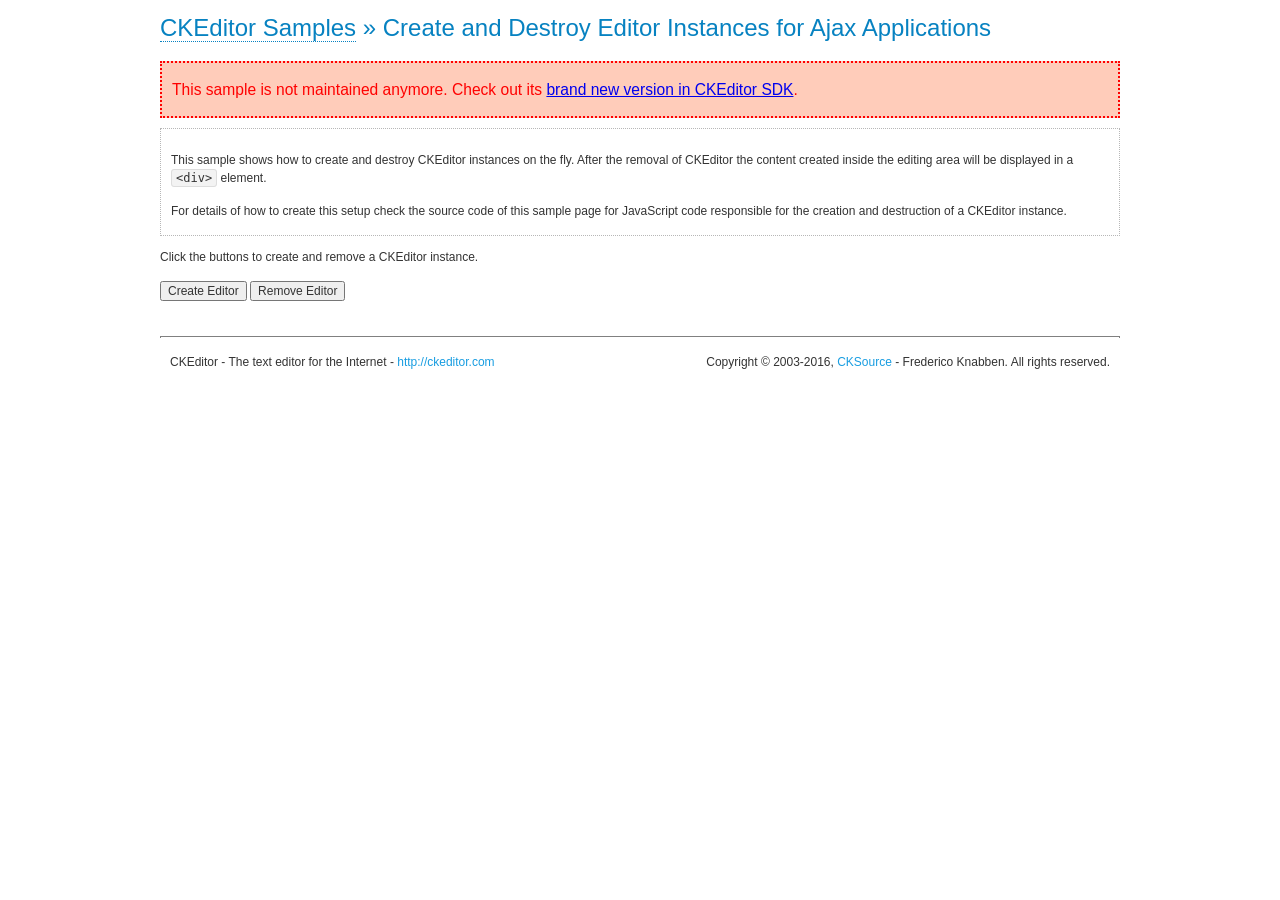
<file: ckeditor/samples/old/ajax.html>
<!DOCTYPE html>
<!--
Copyright (c) 2003-2016, CKSource - Frederico Knabben. All rights reserved.
For licensing, see LICENSE.md or http://ckeditor.com/license
-->
<html>
<head>
	<meta charset="utf-8">
	<title>Ajax &mdash; CKEditor Sample</title>
	<script src="../../ckeditor.js"></script>
	<link rel="stylesheet" href="sample.css">
	<script>

		var editor, html = '';

		function createEditor() {
			if ( editor )
				return;

			// Create a new editor inside the <div id="editor">, setting its value to html
			var config = {};
			editor = CKEDITOR.appendTo( 'editor', config, html );
		}

		function removeEditor() {
			if ( !editor )
				return;

			// Retrieve the editor contents. In an Ajax application, this data would be
			// sent to the server or used in any other way.
			document.getElementById( 'editorcontents' ).innerHTML = html = editor.getData();
			document.getElementById( 'contents' ).style.display = '';

			// Destroy the editor.
			editor.destroy();
			editor = null;
		}

	</script>
</head>
<body>
	<h1 class="samples">
		<a href="index.html">CKEditor Samples</a> &raquo; Create and Destroy Editor Instances for Ajax Applications
	</h1>
	<div class="warning deprecated">
		This sample is not maintained anymore. Check out its <a href="http://sdk.ckeditor.com/samples/saveajax.html">brand new version in CKEditor SDK</a>.
	</div>
	<div class="description">
		<p>
			This sample shows how to create and destroy CKEditor instances on the fly. After the removal of CKEditor the content created inside the editing
			area will be displayed in a <code>&lt;div&gt;</code> element.
		</p>
		<p>
			For details of how to create this setup check the source code of this sample page
			for JavaScript code responsible for the creation and destruction of a CKEditor instance.
		</p>
	</div>
	<p>Click the buttons to create and remove a CKEditor instance.</p>
	<p>
		<input onclick="createEditor();" type="button" value="Create Editor">
		<input onclick="removeEditor();" type="button" value="Remove Editor">
	</p>
	<!-- This div will hold the editor. -->
	<div id="editor">
	</div>
	<div id="contents" style="display: none">
		<p>
			Edited Contents:
		</p>
		<!-- This div will be used to display the editor contents. -->
		<div id="editorcontents">
		</div>
	</div>
	<div id="footer">
		<hr>
		<p>
			CKEditor - The text editor for the Internet - <a class="samples" href="http://ckeditor.com/">http://ckeditor.com</a>
		</p>
		<p id="copy">
			Copyright &copy; 2003-2016, <a class="samples" href="http://cksource.com/">CKSource</a> - Frederico
			Knabben. All rights reserved.
		</p>
	</div>
</body>
</html>
</file>
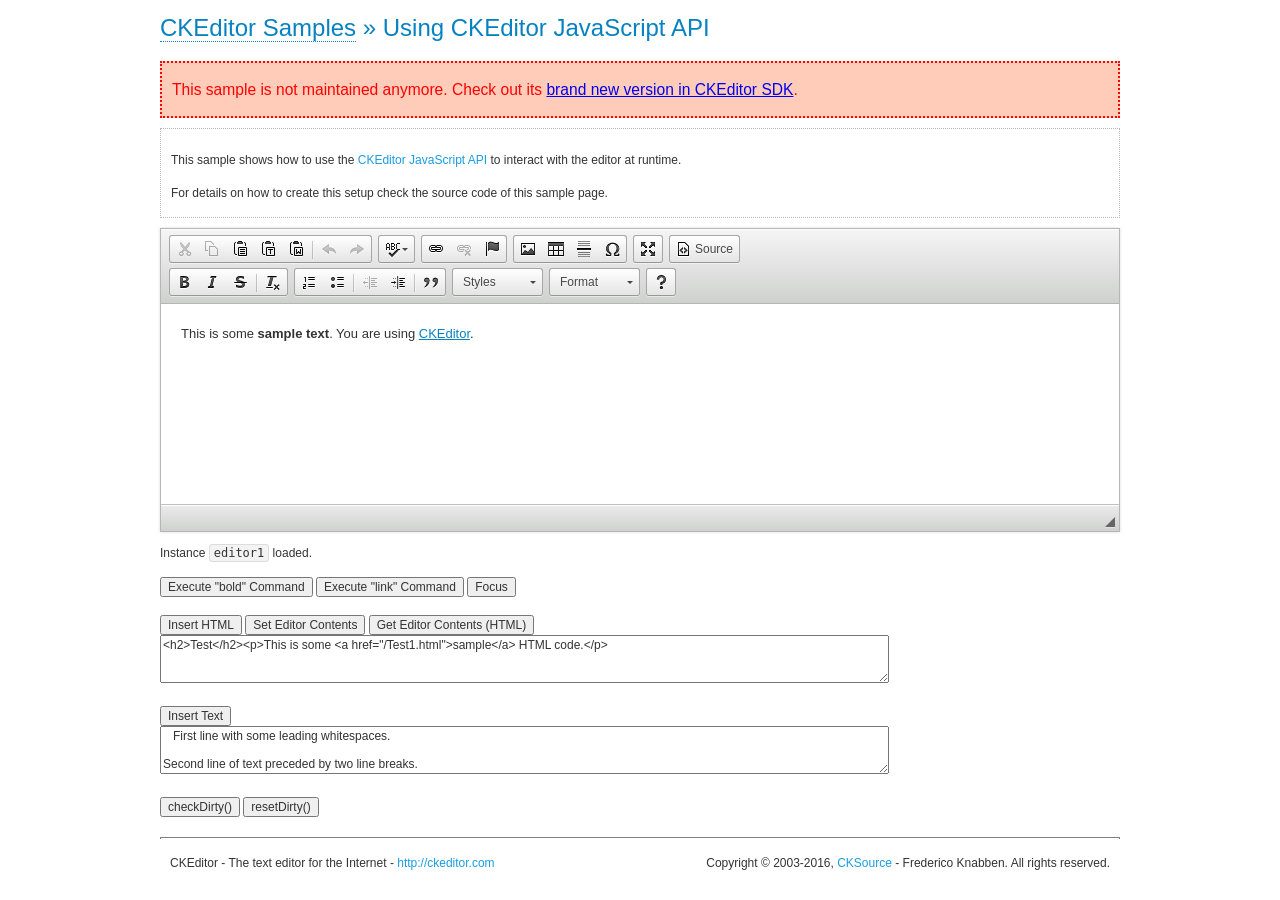
<file: ckeditor/samples/old/api.html>
<!DOCTYPE html>
<!--
Copyright (c) 2003-2016, CKSource - Frederico Knabben. All rights reserved.
For licensing, see LICENSE.md or http://ckeditor.com/license
-->
<html>
<head>
	<meta charset="utf-8">
	<title>API Usage &mdash; CKEditor Sample</title>
	<script src="../../ckeditor.js"></script>
	<link href="sample.css" rel="stylesheet">
	<script>

// The instanceReady event is fired, when an instance of CKEditor has finished
// its initialization.
CKEDITOR.on( 'instanceReady', function( ev ) {
	// Show the editor name and description in the browser status bar.
	document.getElementById( 'eMessage' ).innerHTML = 'Instance <code>' + ev.editor.name + '<\/code> loaded.';

	// Show this sample buttons.
	document.getElementById( 'eButtons' ).style.display = 'block';
});

function InsertHTML() {
	// Get the editor instance that we want to interact with.
	var editor = CKEDITOR.instances.editor1;
	var value = document.getElementById( 'htmlArea' ).value;

	// Check the active editing mode.
	if ( editor.mode == 'wysiwyg' )
	{
		// Insert HTML code.
		// http://docs.ckeditor.com/#!/api/CKEDITOR.editor-method-insertHtml
		editor.insertHtml( value );
	}
	else
		alert( 'You must be in WYSIWYG mode!' );
}

function InsertText() {
	// Get the editor instance that we want to interact with.
	var editor = CKEDITOR.instances.editor1;
	var value = document.getElementById( 'txtArea' ).value;

	// Check the active editing mode.
	if ( editor.mode == 'wysiwyg' )
	{
		// Insert as plain text.
		// http://docs.ckeditor.com/#!/api/CKEDITOR.editor-method-insertText
		editor.insertText( value );
	}
	else
		alert( 'You must be in WYSIWYG mode!' );
}

function SetContents() {
	// Get the editor instance that we want to interact with.
	var editor = CKEDITOR.instances.editor1;
	var value = document.getElementById( 'htmlArea' ).value;

	// Set editor contents (replace current contents).
	// http://docs.ckeditor.com/#!/api/CKEDITOR.editor-method-setData
	editor.setData( value );
}

function GetContents() {
	// Get the editor instance that you want to interact with.
	var editor = CKEDITOR.instances.editor1;

	// Get editor contents
	// http://docs.ckeditor.com/#!/api/CKEDITOR.editor-method-getData
	alert( editor.getData() );
}

function ExecuteCommand( commandName ) {
	// Get the editor instance that we want to interact with.
	var editor = CKEDITOR.instances.editor1;

	// Check the active editing mode.
	if ( editor.mode == 'wysiwyg' )
	{
		// Execute the command.
		// http://docs.ckeditor.com/#!/api/CKEDITOR.editor-method-execCommand
		editor.execCommand( commandName );
	}
	else
		alert( 'You must be in WYSIWYG mode!' );
}

function CheckDirty() {
	// Get the editor instance that we want to interact with.
	var editor = CKEDITOR.instances.editor1;
	// Checks whether the current editor contents present changes when compared
	// to the contents loaded into the editor at startup
	// http://docs.ckeditor.com/#!/api/CKEDITOR.editor-method-checkDirty
	alert( editor.checkDirty() );
}

function ResetDirty() {
	// Get the editor instance that we want to interact with.
	var editor = CKEDITOR.instances.editor1;
	// Resets the "dirty state" of the editor (see CheckDirty())
	// http://docs.ckeditor.com/#!/api/CKEDITOR.editor-method-resetDirty
	editor.resetDirty();
	alert( 'The "IsDirty" status has been reset' );
}

function Focus() {
	CKEDITOR.instances.editor1.focus();
}

function onFocus() {
	document.getElementById( 'eMessage' ).innerHTML = '<b>' + this.name + ' is focused </b>';
}

function onBlur() {
	document.getElementById( 'eMessage' ).innerHTML = this.name + ' lost focus';
}

	</script>

</head>
<body>
	<h1 class="samples">
		<a href="index.html">CKEditor Samples</a> &raquo; Using CKEditor JavaScript API
	</h1>
	<div class="warning deprecated">
		This sample is not maintained anymore. Check out its <a href="http://sdk.ckeditor.com/samples/api.html">brand new version in CKEditor SDK</a>.
	</div>
	<div class="description">
	<p>
		This sample shows how to use the
		<a class="samples" href="http://docs.ckeditor.com/#!/api/CKEDITOR.editor">CKEditor JavaScript API</a>
		to interact with the editor at runtime.
	</p>
	<p>
		For details on how to create this setup check the source code of this sample page.
	</p>
	</div>

	<!-- This <div> holds alert messages to be display in the sample page. -->
	<div id="alerts">
		<noscript>
			<p>
				<strong>CKEditor requires JavaScript to run</strong>. In a browser with no JavaScript
				support, like yours, you should still see the contents (HTML data) and you should
				be able to edit it normally, without a rich editor interface.
			</p>
		</noscript>
	</div>
	<form action="../../../samples/sample_posteddata.php" method="post">
		<textarea cols="100" id="editor1" name="editor1" rows="10">&lt;p&gt;This is some &lt;strong&gt;sample text&lt;/strong&gt;. You are using &lt;a href="http://ckeditor.com/"&gt;CKEditor&lt;/a&gt;.&lt;/p&gt;</textarea>

		<script>
			// Replace the <textarea id="editor1"> with an CKEditor instance.
			CKEDITOR.replace( 'editor1', {
				on: {
					focus: onFocus,
					blur: onBlur,

					// Check for availability of corresponding plugins.
					pluginsLoaded: function( evt ) {
						var doc = CKEDITOR.document, ed = evt.editor;
						if ( !ed.getCommand( 'bold' ) )
							doc.getById( 'exec-bold' ).hide();
						if ( !ed.getCommand( 'link' ) )
							doc.getById( 'exec-link' ).hide();
					}
				}
			});
		</script>

		<p id="eMessage">
		</p>

		<div id="eButtons" style="display: none">
			<input id="exec-bold" onclick="ExecuteCommand('bold');" type="button" value="Execute &quot;bold&quot; Command">
			<input id="exec-link" onclick="ExecuteCommand('link');" type="button" value="Execute &quot;link&quot; Command">
			<input onclick="Focus();" type="button" value="Focus">
			<br><br>
			<input onclick="InsertHTML();" type="button" value="Insert HTML">
			<input onclick="SetContents();" type="button" value="Set Editor Contents">
			<input onclick="GetContents();" type="button" value="Get Editor Contents (HTML)">
			<br>
			<textarea cols="100" id="htmlArea" rows="3">&lt;h2&gt;Test&lt;/h2&gt;&lt;p&gt;This is some &lt;a href="/Test1.html"&gt;sample&lt;/a&gt; HTML code.&lt;/p&gt;</textarea>
			<br>
			<br>
			<input onclick="InsertText();" type="button" value="Insert Text">
			<br>
			<textarea cols="100" id="txtArea" rows="3">   First line with some leading whitespaces.

Second line of text preceded by two line breaks.</textarea>
			<br>
			<br>
			<input onclick="CheckDirty();" type="button" value="checkDirty()">
			<input onclick="ResetDirty();" type="button" value="resetDirty()">
		</div>
	</form>
	<div id="footer">
		<hr>
		<p>
			CKEditor - The text editor for the Internet - <a class="samples" href="http://ckeditor.com/">http://ckeditor.com</a>
		</p>
		<p id="copy">
			Copyright &copy; 2003-2016, <a class="samples" href="http://cksource.com/">CKSource</a> - Frederico
			Knabben. All rights reserved.
		</p>
	</div>
</body>
</html>
</file>
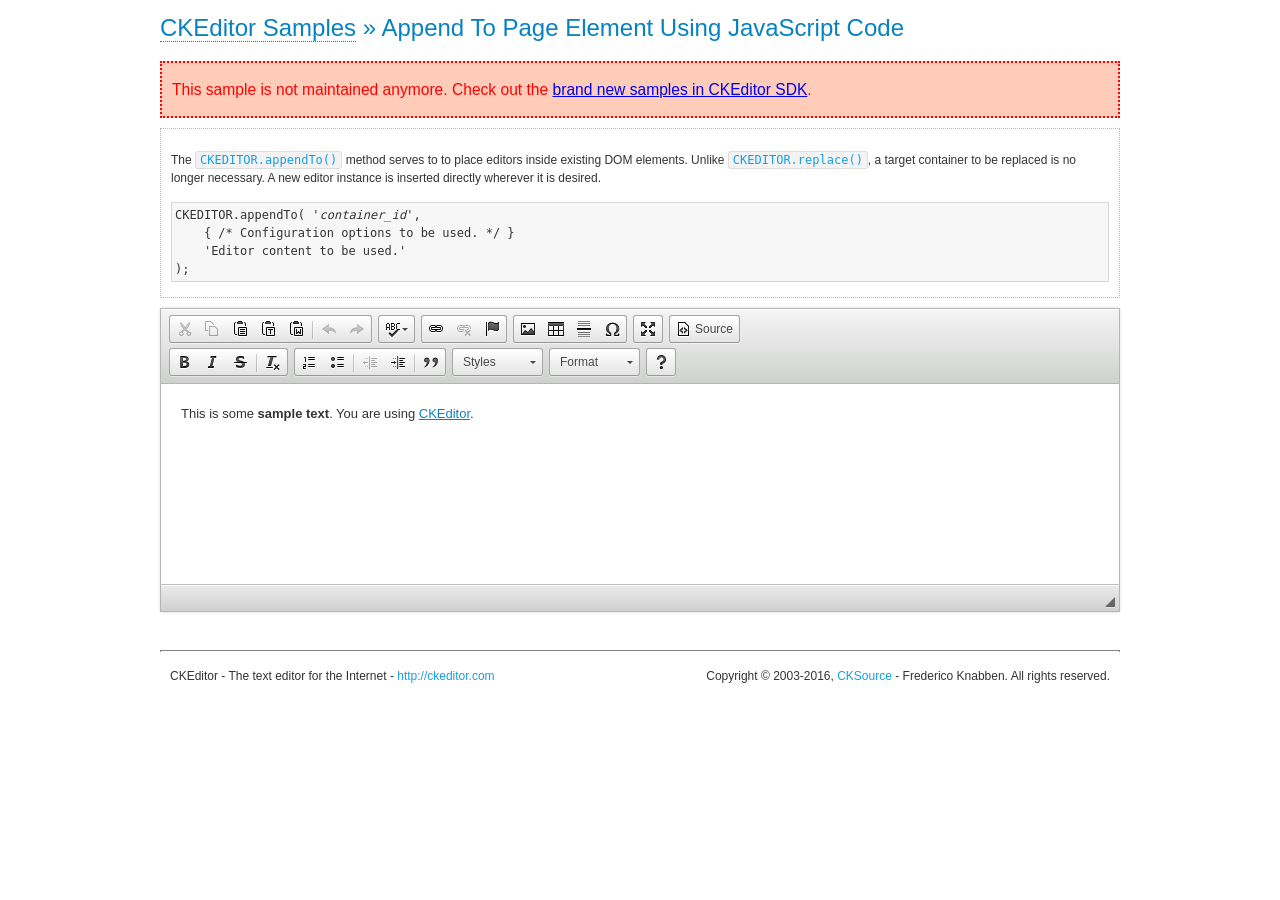
<file: ckeditor/samples/old/appendto.html>
<!DOCTYPE html>
<!--
Copyright (c) 2003-2016, CKSource - Frederico Knabben. All rights reserved.
For licensing, see LICENSE.md or http://ckeditor.com/license
-->
<html>
<head>
	<meta charset="utf-8">
	<title>Append To Page Element Using JavaScript Code &mdash; CKEditor Sample</title>
	<script src="../../ckeditor.js"></script>
	<link rel="stylesheet" href="sample.css">
</head>
<body>
	<h1 class="samples">
		<a href="index.html">CKEditor Samples</a> &raquo; Append To Page Element Using JavaScript Code
	</h1>
	<div class="warning deprecated">
		This sample is not maintained anymore. Check out the <a href="http://sdk.ckeditor.com/">brand new samples in CKEditor SDK</a>.
	</div>
	<div id="section1">
		<div class="description">
			<p>
				The <code><a class="samples" href="http://docs.ckeditor.com/#!/api/CKEDITOR-method-appendTo">CKEDITOR.appendTo()</a></code> method serves to to place editors inside existing DOM elements. Unlike <code><a class="samples" href="http://docs.ckeditor.com/#!/api/CKEDITOR-method-replace">CKEDITOR.replace()</a></code>,
				a target container to be replaced is no longer necessary. A new editor
				instance is inserted directly wherever it is desired.
			</p>
<pre class="samples">CKEDITOR.appendTo( '<em>container_id</em>',
	{ /* Configuration options to be used. */ }
	'Editor content to be used.'
);</pre>
		</div>
		<script>

			// This call can be placed at any point after the
			// DOM element to append CKEditor to or inside the <head><script>
			// in a window.onload event handler.

			// Append a CKEditor instance using the default configuration and the
			// provided content to the <div> element of ID "section1".
			CKEDITOR.appendTo( 'section1',
				null,
				'<p>This is some <strong>sample text</strong>. You are using <a href="http://ckeditor.com/">CKEditor</a>.</p>'
			);

		</script>
	</div>
	<br>
	<div id="footer">
		<hr>
		<p>
			CKEditor - The text editor for the Internet - <a class="samples" href="http://ckeditor.com/">http://ckeditor.com</a>
		</p>
		<p id="copy">
			Copyright &copy; 2003-2016, <a class="samples" href="http://cksource.com/">CKSource</a> - Frederico
			Knabben. All rights reserved.
		</p>
	</div>
</body>
</html>
</file>
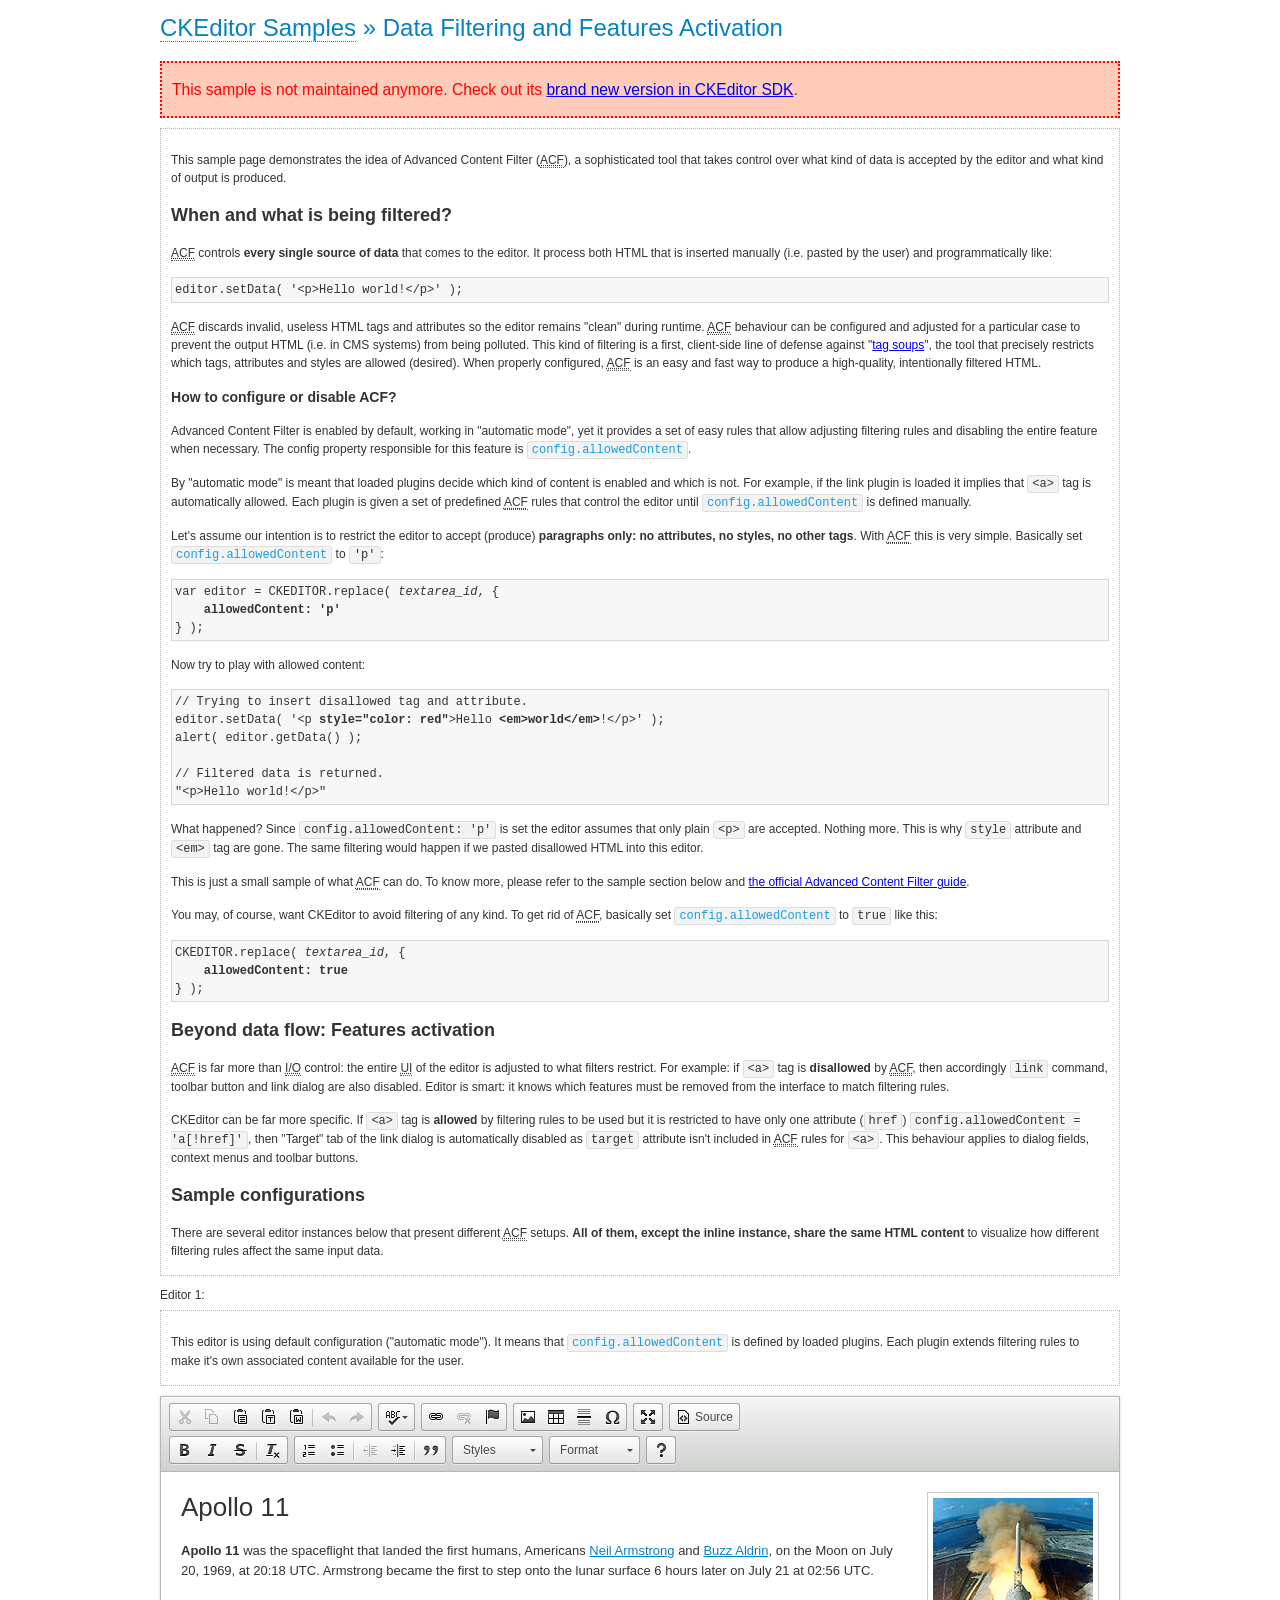
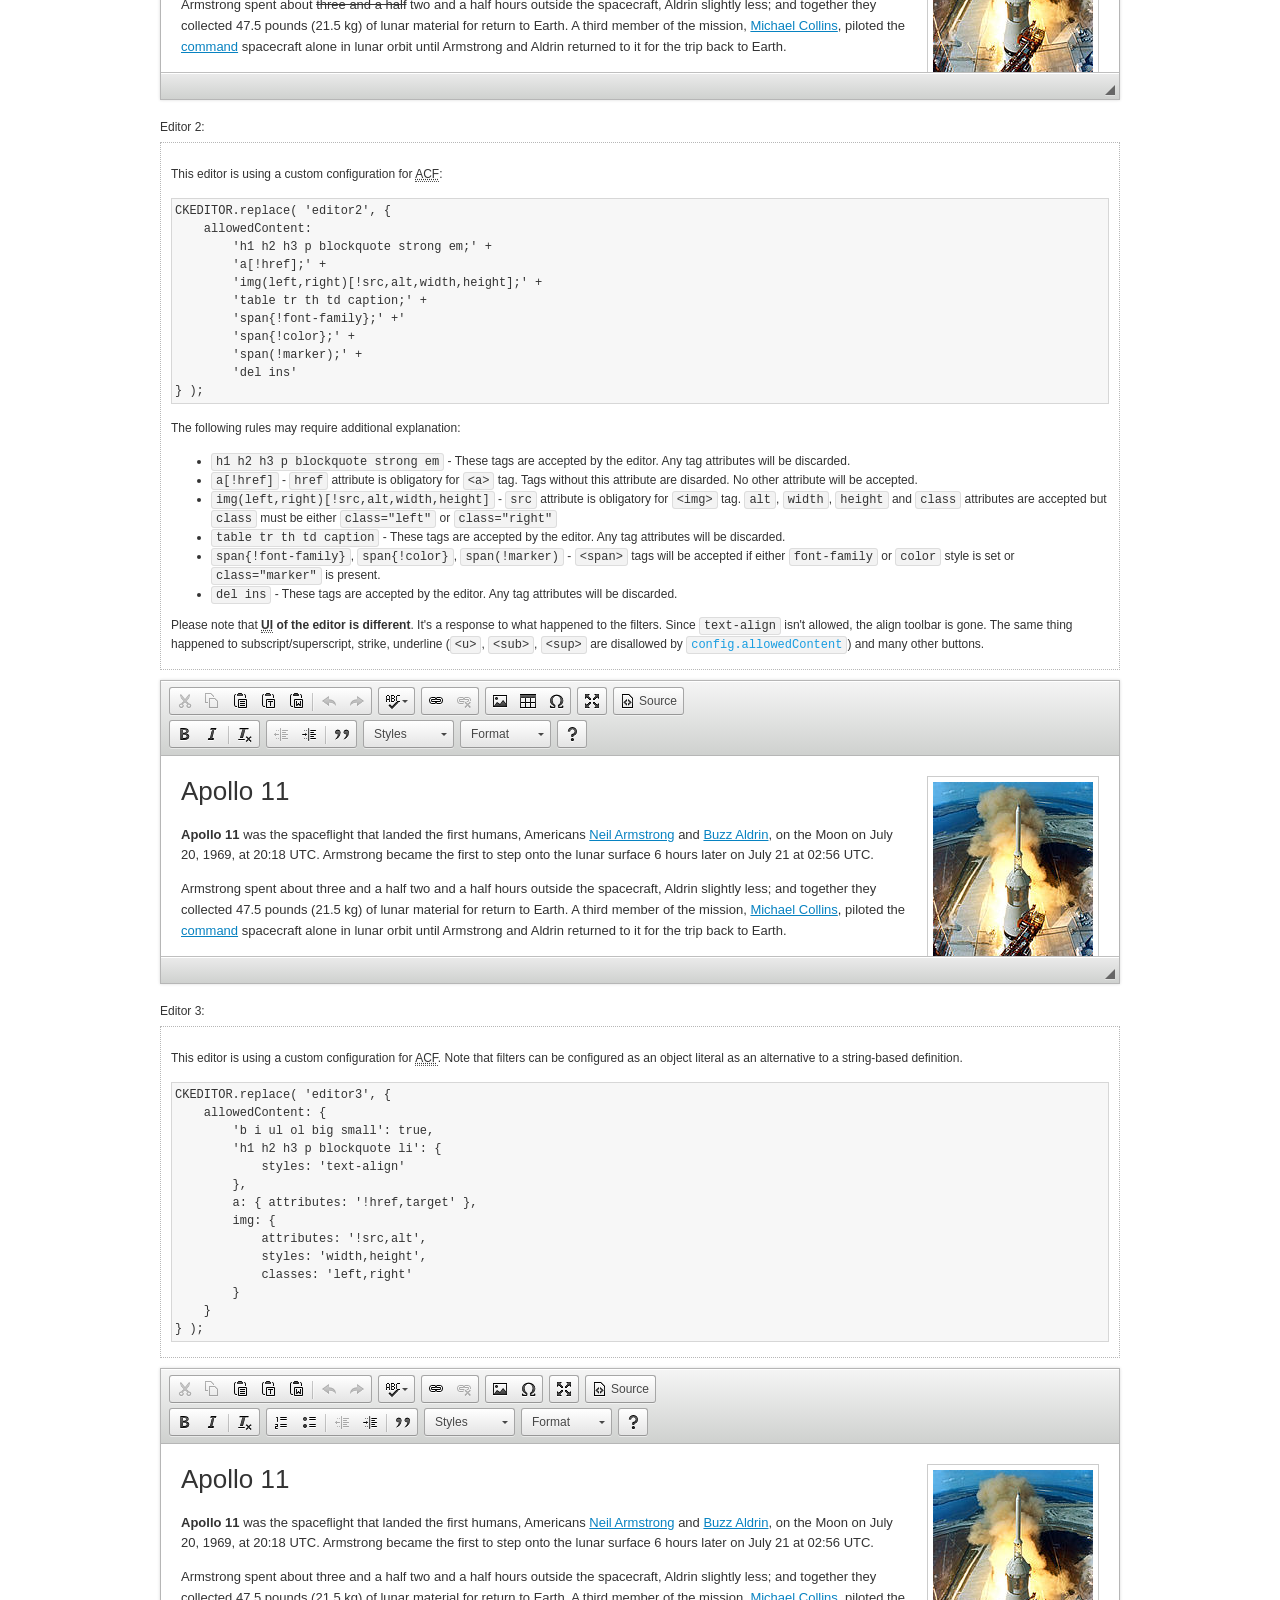
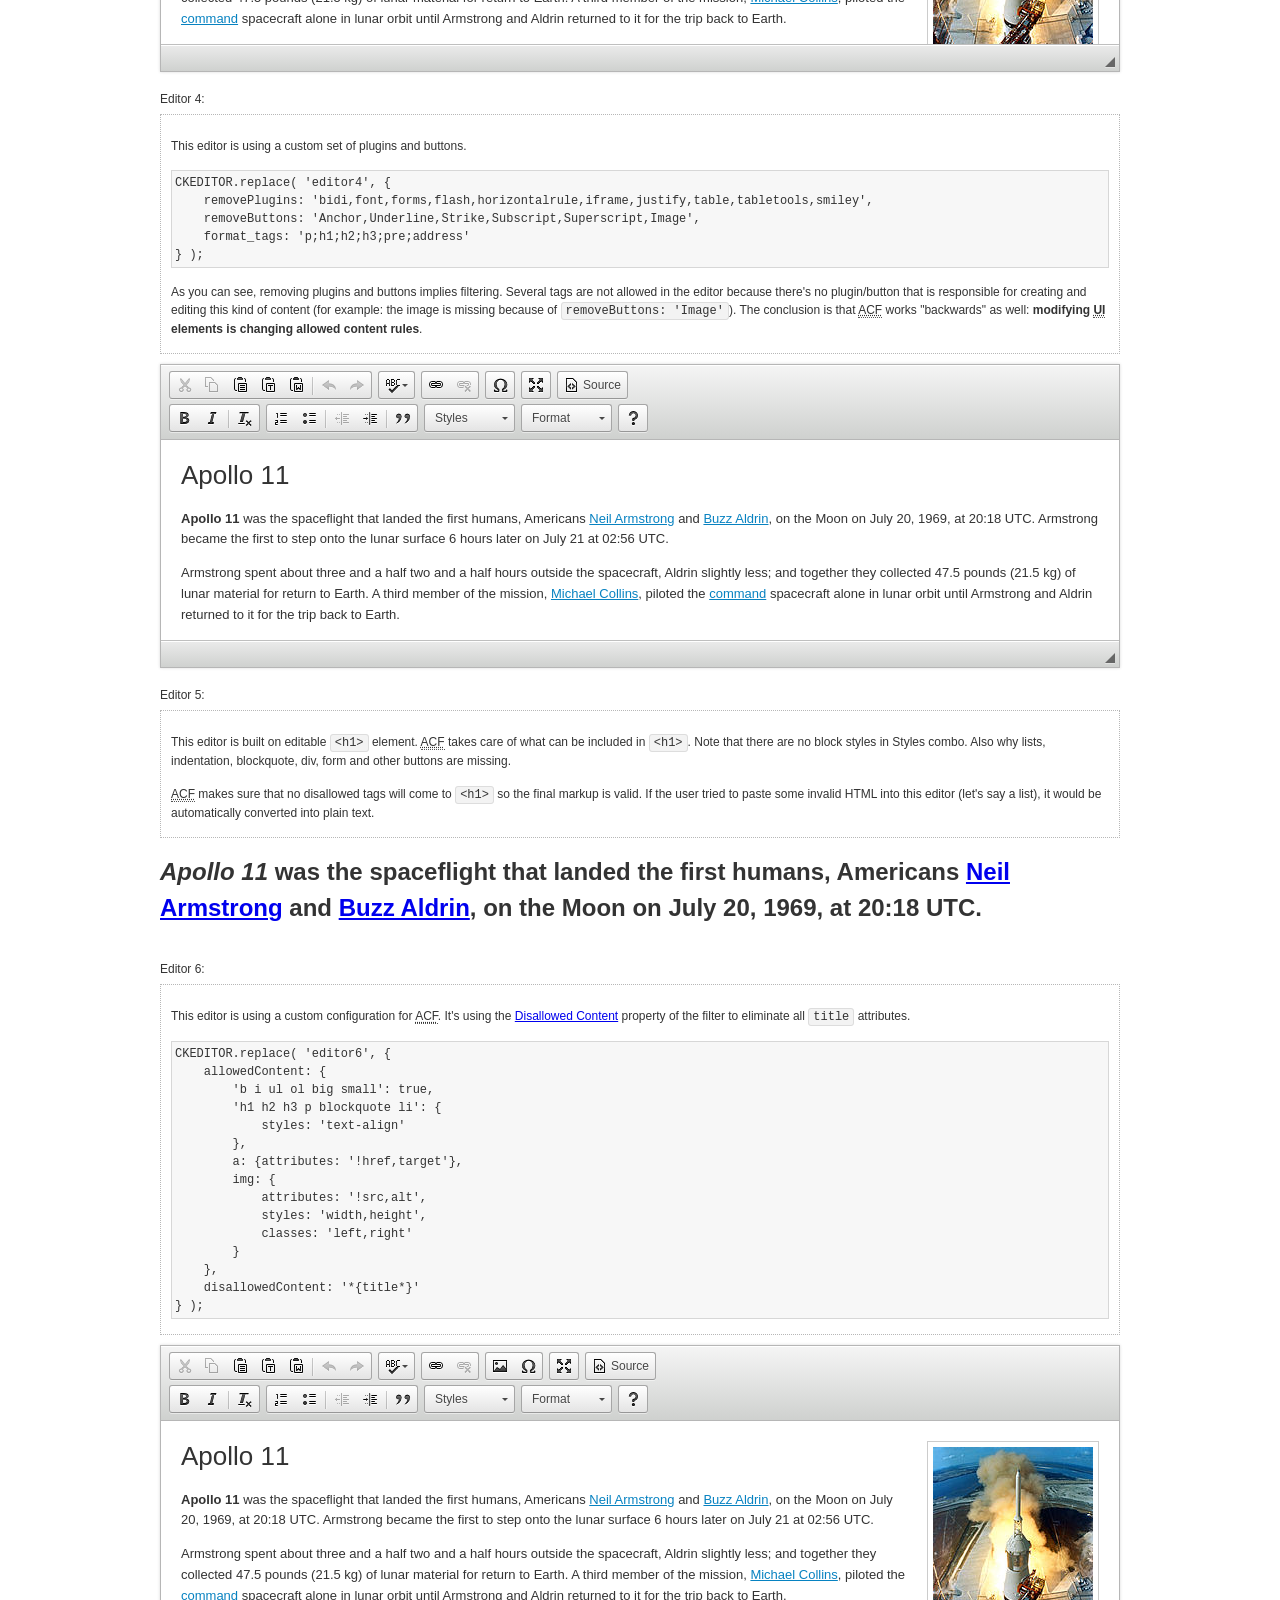
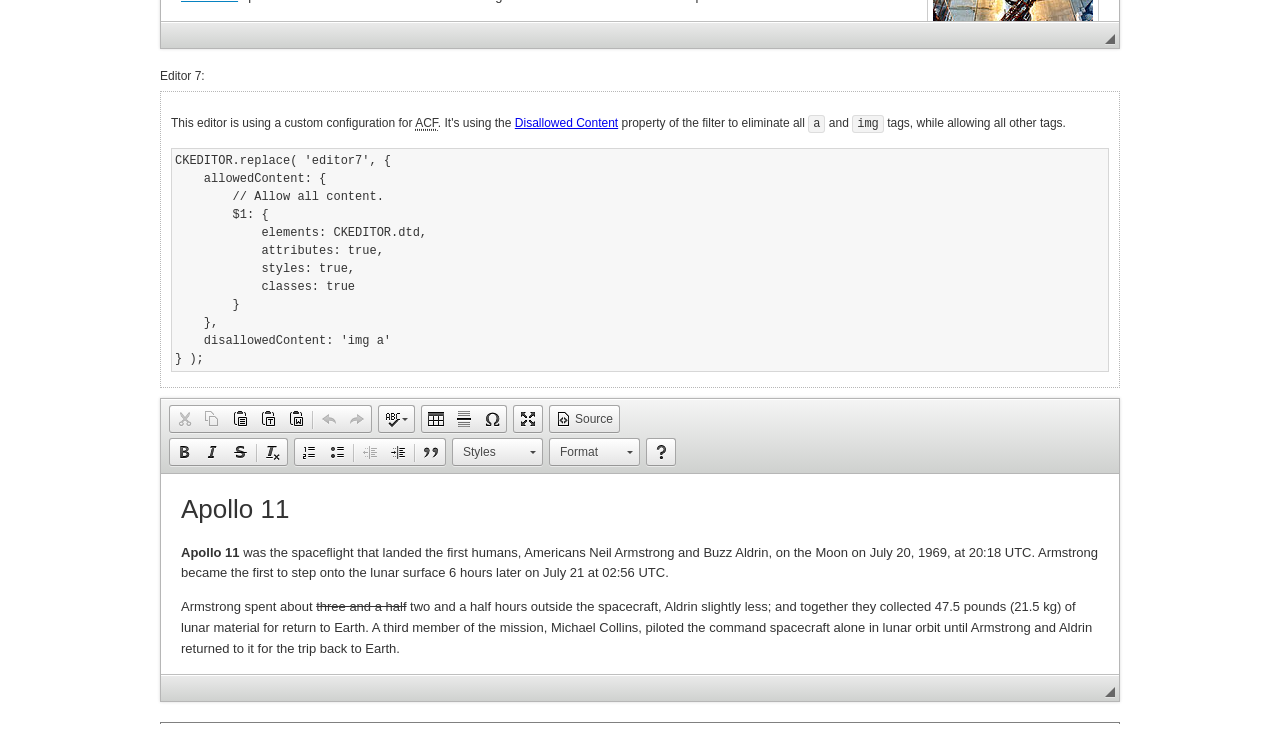
<file: ckeditor/samples/old/datafiltering.html>
<!DOCTYPE html>
<!--
Copyright (c) 2003-2016, CKSource - Frederico Knabben. All rights reserved.
For licensing, see LICENSE.md or http://ckeditor.com/license
-->
<html>
<head>
	<meta charset="utf-8">
	<title>Data Filtering &mdash; CKEditor Sample</title>
	<script src="../../ckeditor.js"></script>
	<link rel="stylesheet" href="sample.css">
	<script>
		// Remove advanced tabs for all editors.
		CKEDITOR.config.removeDialogTabs = 'image:advanced;link:advanced;flash:advanced;creatediv:advanced;editdiv:advanced';
	</script>
</head>
<body>
	<h1 class="samples">
		<a href="index.html">CKEditor Samples</a> &raquo; Data Filtering and Features Activation
	</h1>
	<div class="warning deprecated">
		This sample is not maintained anymore. Check out its <a href="http://sdk.ckeditor.com/samples/acf.html">brand new version in CKEditor SDK</a>.
	</div>
	<div class="description">
		<p>
			This sample page demonstrates the idea of Advanced Content Filter
			(<abbr title="Advanced Content Filter">ACF</abbr>), a sophisticated
			tool that takes control over what kind of data is accepted by the editor and what
			kind of output is produced.
		</p>
		<h2>When and what is being filtered?</h2>
		<p>
			<abbr title="Advanced Content Filter">ACF</abbr> controls
			<strong>every single source of data</strong> that comes to the editor.
			It process both HTML that is inserted manually (i.e. pasted by the user)
			and programmatically like:
		</p>
<pre class="samples">
editor.setData( '&lt;p&gt;Hello world!&lt;/p&gt;' );
</pre>
		<p>
			<abbr title="Advanced Content Filter">ACF</abbr> discards invalid,
			useless HTML tags and attributes so the editor remains "clean" during
			runtime. <abbr title="Advanced Content Filter">ACF</abbr> behaviour
			can be configured and adjusted for a particular case to prevent the
			output HTML (i.e. in CMS systems) from being polluted.

			This kind of filtering is a first, client-side line of defense
			against "<a href="http://en.wikipedia.org/wiki/Tag_soup">tag soups</a>",
			the tool that precisely restricts which tags, attributes and styles
			are allowed (desired). When properly configured, <abbr title="Advanced Content Filter">ACF</abbr>
			is an easy and fast way to produce a high-quality, intentionally filtered HTML.
		</p>

		<h3>How to configure or disable ACF?</h3>
		<p>
			Advanced Content Filter is enabled by default, working in "automatic mode", yet
			it provides a set of easy rules that allow adjusting filtering rules
			and disabling the entire feature when necessary. The config property
			responsible for this feature is <code><a class="samples"
			href="http://docs.ckeditor.com/#!/api/CKEDITOR.config-cfg-allowedContent">config.allowedContent</a></code>.
		</p>
		<p>
			By "automatic mode" is meant that loaded plugins decide which kind
			of content is enabled and which is not. For example, if the link
			plugin is loaded it implies that <code>&lt;a&gt;</code> tag is
			automatically allowed. Each plugin is given a set
			of predefined <abbr title="Advanced Content Filter">ACF</abbr> rules
			that control the editor until <code><a class="samples"
			href="http://docs.ckeditor.com/#!/api/CKEDITOR.config-cfg-allowedContent">
			config.allowedContent</a></code>
			is defined manually.
		</p>
		<p>
			Let's assume our intention is to restrict the editor to accept (produce) <strong>paragraphs
			only: no attributes, no styles, no other tags</strong>.
			With <abbr title="Advanced Content Filter">ACF</abbr>
			this is very simple. Basically set <code><a class="samples"
			href="http://docs.ckeditor.com/#!/api/CKEDITOR.config-cfg-allowedContent">
			config.allowedContent</a></code> to <code>'p'</code>:
		</p>
<pre class="samples">
var editor = CKEDITOR.replace( <em>textarea_id</em>, {
	<strong>allowedContent: 'p'</strong>
} );
</pre>
		<p>
			Now try to play with allowed content:
		</p>
<pre class="samples">
// Trying to insert disallowed tag and attribute.
editor.setData( '&lt;p <strong>style="color: red"</strong>&gt;Hello <strong>&lt;em&gt;world&lt;/em&gt;</strong>!&lt;/p&gt;' );
alert( editor.getData() );

// Filtered data is returned.
"&lt;p&gt;Hello world!&lt;/p&gt;"
</pre>
		<p>
			What happened? Since <code>config.allowedContent: 'p'</code> is set the editor assumes
			that only plain <code>&lt;p&gt;</code> are accepted. Nothing more. This is why
			<code>style</code> attribute and <code>&lt;em&gt;</code> tag are gone. The same
			filtering would happen if we pasted disallowed HTML into this editor.
		</p>
		<p>
			This is just a small sample of what <abbr title="Advanced Content Filter">ACF</abbr>
			can do. To know more, please refer to the sample section below and
			<a href="http://docs.ckeditor.com/#!/guide/dev_advanced_content_filter">the official Advanced Content Filter guide</a>.
		</p>
		<p>
			You may, of course, want CKEditor to avoid filtering of any kind.
			To get rid of <abbr title="Advanced Content Filter">ACF</abbr>,
			basically set <code><a class="samples"
			href="http://docs.ckeditor.com/#!/api/CKEDITOR.config-cfg-allowedContent">
			config.allowedContent</a></code> to <code>true</code> like this:
		</p>
<pre class="samples">
CKEDITOR.replace( <em>textarea_id</em>, {
	<strong>allowedContent: true</strong>
} );
</pre>

		<h2>Beyond data flow: Features activation</h2>
		<p>
			<abbr title="Advanced Content Filter">ACF</abbr> is far more than
			<abbr title="Input/Output">I/O</abbr> control: the entire
			<abbr title="User Interface">UI</abbr> of the editor is adjusted to what
			filters restrict. For example: if <code>&lt;a&gt;</code> tag is
			<strong>disallowed</strong>
			by <abbr title="Advanced Content Filter">ACF</abbr>,
			then accordingly <code>link</code> command, toolbar button and link dialog
			are also disabled. Editor is smart: it knows which features must be
			removed from the interface to match filtering rules.
		</p>
		<p>
			CKEditor can be far more specific. If <code>&lt;a&gt;</code> tag is
			<strong>allowed</strong> by filtering rules to be used but it is restricted
			to have only one attribute (<code>href</code>)
			<code>config.allowedContent = 'a[!href]'</code>, then
			"Target" tab of the link dialog is automatically disabled as <code>target</code>
			attribute isn't included in <abbr title="Advanced Content Filter">ACF</abbr> rules
			for <code>&lt;a&gt;</code>. This behaviour applies to dialog fields, context
			menus and toolbar buttons.
		</p>

		<h2>Sample configurations</h2>
		<p>
			There are several editor instances below that present different
			<abbr title="Advanced Content Filter">ACF</abbr> setups. <strong>All of them,
			except the inline instance, share the same HTML content</strong> to visualize
			how different filtering rules affect the same input data.
		</p>
	</div>

	<div>
		<label for="editor1">
			Editor 1:
		</label>
		<div class="description">
			<p>
				This editor is using default configuration ("automatic mode"). It means that
				<code><a class="samples"
				href="http://docs.ckeditor.com/#!/api/CKEDITOR.config-cfg-allowedContent">
				config.allowedContent</a></code> is defined by loaded plugins.
				Each plugin extends filtering rules to make it's own associated content
				available for the user.
			</p>
		</div>
		<textarea cols="80" id="editor1" name="editor1" rows="10">
			&lt;h1&gt;&lt;img alt=&quot;Saturn V carrying Apollo 11&quot; class=&quot;right&quot; src=&quot;assets/sample.jpg&quot;/&gt; Apollo 11&lt;/h1&gt; &lt;p&gt;&lt;b&gt;Apollo 11&lt;/b&gt; was the spaceflight that landed the first humans, Americans &lt;a href=&quot;http://en.wikipedia.org/wiki/Neil_Armstrong&quot; title=&quot;Neil Armstrong&quot;&gt;Neil Armstrong&lt;/a&gt; and &lt;a href=&quot;http://en.wikipedia.org/wiki/Buzz_Aldrin&quot; title=&quot;Buzz Aldrin&quot;&gt;Buzz Aldrin&lt;/a&gt;, on the Moon on July 20, 1969, at 20:18 UTC. Armstrong became the first to step onto the lunar surface 6 hours later on July 21 at 02:56 UTC.&lt;/p&gt; &lt;p&gt;Armstrong spent about &lt;s&gt;three and a half&lt;/s&gt; two and a half hours outside the spacecraft, Aldrin slightly less; and together they collected 47.5 pounds (21.5&amp;nbsp;kg) of lunar material for return to Earth. A third member of the mission, &lt;a href=&quot;http://en.wikipedia.org/wiki/Michael_Collins_(astronaut)&quot; title=&quot;Michael Collins (astronaut)&quot;&gt;Michael Collins&lt;/a&gt;, piloted the &lt;a href=&quot;http://en.wikipedia.org/wiki/Apollo_Command/Service_Module&quot; title=&quot;Apollo Command/Service Module&quot;&gt;command&lt;/a&gt; spacecraft alone in lunar orbit until Armstrong and Aldrin returned to it for the trip back to Earth.&lt;/p&gt; &lt;h2&gt;Broadcasting and &lt;em&gt;quotes&lt;/em&gt; &lt;a id=&quot;quotes&quot; name=&quot;quotes&quot;&gt;&lt;/a&gt;&lt;/h2&gt; &lt;p&gt;Broadcast on live TV to a world-wide audience, Armstrong stepped onto the lunar surface and described the event as:&lt;/p&gt; &lt;blockquote&gt;&lt;p&gt;One small step for [a] man, one giant leap for mankind.&lt;/p&gt;&lt;/blockquote&gt; &lt;p&gt;Apollo 11 effectively ended the &lt;a href=&quot;http://en.wikipedia.org/wiki/Space_Race&quot; title=&quot;Space Race&quot;&gt;Space Race&lt;/a&gt; and fulfilled a national goal proposed in 1961 by the late U.S. President &lt;a href=&quot;http://en.wikipedia.org/wiki/John_F._Kennedy&quot; title=&quot;John F. Kennedy&quot;&gt;John F. Kennedy&lt;/a&gt; in a speech before the United States Congress:&lt;/p&gt; &lt;blockquote&gt;&lt;p&gt;[...] before this decade is out, of landing a man on the Moon and returning him safely to the Earth.&lt;/p&gt;&lt;/blockquote&gt; &lt;h2&gt;Technical details &lt;a id=&quot;tech-details&quot; name=&quot;tech-details&quot;&gt;&lt;/a&gt;&lt;/h2&gt; &lt;table align=&quot;right&quot; border=&quot;1&quot; bordercolor=&quot;#ccc&quot; cellpadding=&quot;5&quot; cellspacing=&quot;0&quot; style=&quot;border-collapse:collapse;margin:10px 0 10px 15px;&quot;&gt; &lt;caption&gt;&lt;strong&gt;Mission crew&lt;/strong&gt;&lt;/caption&gt; &lt;thead&gt; &lt;tr&gt; &lt;th scope=&quot;col&quot;&gt;Position&lt;/th&gt; &lt;th scope=&quot;col&quot;&gt;Astronaut&lt;/th&gt; &lt;/tr&gt; &lt;/thead&gt; &lt;tbody&gt; &lt;tr&gt; &lt;td&gt;Commander&lt;/td&gt; &lt;td&gt;Neil A. Armstrong&lt;/td&gt; &lt;/tr&gt; &lt;tr&gt; &lt;td&gt;Command Module Pilot&lt;/td&gt; &lt;td&gt;Michael Collins&lt;/td&gt; &lt;/tr&gt; &lt;tr&gt; &lt;td&gt;Lunar Module Pilot&lt;/td&gt; &lt;td&gt;Edwin &amp;quot;Buzz&amp;quot; E. Aldrin, Jr.&lt;/td&gt; &lt;/tr&gt; &lt;/tbody&gt; &lt;/table&gt; &lt;p&gt;Launched by a &lt;strong&gt;Saturn V&lt;/strong&gt; rocket from &lt;a href=&quot;http://en.wikipedia.org/wiki/Kennedy_Space_Center&quot; title=&quot;Kennedy Space Center&quot;&gt;Kennedy Space Center&lt;/a&gt; in Merritt Island, Florida on July 16, Apollo 11 was the fifth manned mission of &lt;a href=&quot;http://en.wikipedia.org/wiki/NASA&quot; title=&quot;NASA&quot;&gt;NASA&lt;/a&gt;&amp;#39;s Apollo program. The Apollo spacecraft had three parts:&lt;/p&gt; &lt;ol&gt; &lt;li&gt;&lt;strong&gt;Command Module&lt;/strong&gt; with a cabin for the three astronauts which was the only part which landed back on Earth&lt;/li&gt; &lt;li&gt;&lt;strong&gt;Service Module&lt;/strong&gt; which supported the Command Module with propulsion, electrical power, oxygen and water&lt;/li&gt; &lt;li&gt;&lt;strong&gt;Lunar Module&lt;/strong&gt; for landing on the Moon.&lt;/li&gt; &lt;/ol&gt; &lt;p&gt;After being sent to the Moon by the Saturn V&amp;#39;s upper stage, the astronauts separated the spacecraft from it and travelled for three days until they entered into lunar orbit. Armstrong and Aldrin then moved into the Lunar Module and landed in the &lt;a href=&quot;http://en.wikipedia.org/wiki/Mare_Tranquillitatis&quot; title=&quot;Mare Tranquillitatis&quot;&gt;Sea of Tranquility&lt;/a&gt;. They stayed a total of about 21 and a half hours on the lunar surface. After lifting off in the upper part of the Lunar Module and rejoining Collins in the Command Module, they returned to Earth and landed in the &lt;a href=&quot;http://en.wikipedia.org/wiki/Pacific_Ocean&quot; title=&quot;Pacific Ocean&quot;&gt;Pacific Ocean&lt;/a&gt; on July 24.&lt;/p&gt; &lt;hr/&gt; &lt;p style=&quot;text-align: right;&quot;&gt;&lt;small&gt;Source: &lt;a href=&quot;http://en.wikipedia.org/wiki/Apollo_11&quot;&gt;Wikipedia.org&lt;/a&gt;&lt;/small&gt;&lt;/p&gt;
		</textarea>

		<script>

			CKEDITOR.replace( 'editor1' );

		</script>
	</div>

	<br>

	<div>
		<label for="editor2">
			Editor 2:
		</label>
		<div class="description">
			<p>
				This editor is using a custom configuration for
				<abbr title="Advanced Content Filter">ACF</abbr>:
			</p>
<pre class="samples">
CKEDITOR.replace( 'editor2', {
	allowedContent:
		'h1 h2 h3 p blockquote strong em;' +
		'a[!href];' +
		'img(left,right)[!src,alt,width,height];' +
		'table tr th td caption;' +
		'span{!font-family};' +'
		'span{!color};' +
		'span(!marker);' +
		'del ins'
} );
</pre>
			<p>
				The following rules may require additional explanation:
			</p>
			<ul>
				<li>
					<code>h1 h2 h3 p blockquote strong em</code> - These tags
					are accepted by the editor. Any tag attributes will be discarded.
				</li>
				<li>
					<code>a[!href]</code> - <code>href</code> attribute is obligatory
					for <code>&lt;a&gt;</code> tag. Tags without this attribute
					are disarded. No other attribute will be accepted.
				</li>
				<li>
					<code>img(left,right)[!src,alt,width,height]</code> - <code>src</code>
					attribute is obligatory for <code>&lt;img&gt;</code> tag.
					<code>alt</code>, <code>width</code>, <code>height</code>
					and <code>class</code> attributes are accepted but
					<code>class</code> must be either <code>class="left"</code>
					or <code>class="right"</code>
				</li>
				<li>
					<code>table tr th td caption</code> - These tags
					are accepted by the editor. Any tag attributes will be discarded.
				</li>
				<li>
					<code>span{!font-family}</code>, <code>span{!color}</code>,
					<code>span(!marker)</code> - <code>&lt;span&gt;</code> tags
					will be accepted if either <code>font-family</code> or
					<code>color</code> style is set or <code>class="marker"</code>
					is present.
				</li>
				<li>
					<code>del ins</code> - These tags
					are accepted by the editor. Any tag attributes will be discarded.
				</li>
			</ul>
			<p>
				Please note that <strong><abbr title="User Interface">UI</abbr> of the
				editor is different</strong>. It's a response to what happened to the filters.
				Since <code>text-align</code> isn't allowed, the align toolbar is gone.
				The same thing happened to subscript/superscript, strike, underline
				(<code>&lt;u&gt;</code>, <code>&lt;sub&gt;</code>, <code>&lt;sup&gt;</code>
				are disallowed by <code><a class="samples"
				href="http://docs.ckeditor.com/#!/api/CKEDITOR.config-cfg-allowedContent">
				config.allowedContent</a></code>) and many other buttons.
			</p>
		</div>
		<textarea cols="80" id="editor2" name="editor2" rows="10">
			&lt;h1&gt;&lt;img alt=&quot;Saturn V carrying Apollo 11&quot; class=&quot;right&quot; src=&quot;assets/sample.jpg&quot;/&gt; Apollo 11&lt;/h1&gt; &lt;p&gt;&lt;b&gt;Apollo 11&lt;/b&gt; was the spaceflight that landed the first humans, Americans &lt;a href=&quot;http://en.wikipedia.org/wiki/Neil_Armstrong&quot; title=&quot;Neil Armstrong&quot;&gt;Neil Armstrong&lt;/a&gt; and &lt;a href=&quot;http://en.wikipedia.org/wiki/Buzz_Aldrin&quot; title=&quot;Buzz Aldrin&quot;&gt;Buzz Aldrin&lt;/a&gt;, on the Moon on July 20, 1969, at 20:18 UTC. Armstrong became the first to step onto the lunar surface 6 hours later on July 21 at 02:56 UTC.&lt;/p&gt; &lt;p&gt;Armstrong spent about &lt;s&gt;three and a half&lt;/s&gt; two and a half hours outside the spacecraft, Aldrin slightly less; and together they collected 47.5 pounds (21.5&amp;nbsp;kg) of lunar material for return to Earth. A third member of the mission, &lt;a href=&quot;http://en.wikipedia.org/wiki/Michael_Collins_(astronaut)&quot; title=&quot;Michael Collins (astronaut)&quot;&gt;Michael Collins&lt;/a&gt;, piloted the &lt;a href=&quot;http://en.wikipedia.org/wiki/Apollo_Command/Service_Module&quot; title=&quot;Apollo Command/Service Module&quot;&gt;command&lt;/a&gt; spacecraft alone in lunar orbit until Armstrong and Aldrin returned to it for the trip back to Earth.&lt;/p&gt; &lt;h2&gt;Broadcasting and &lt;em&gt;quotes&lt;/em&gt; &lt;a id=&quot;quotes&quot; name=&quot;quotes&quot;&gt;&lt;/a&gt;&lt;/h2&gt; &lt;p&gt;Broadcast on live TV to a world-wide audience, Armstrong stepped onto the lunar surface and described the event as:&lt;/p&gt; &lt;blockquote&gt;&lt;p&gt;One small step for [a] man, one giant leap for mankind.&lt;/p&gt;&lt;/blockquote&gt; &lt;p&gt;Apollo 11 effectively ended the &lt;a href=&quot;http://en.wikipedia.org/wiki/Space_Race&quot; title=&quot;Space Race&quot;&gt;Space Race&lt;/a&gt; and fulfilled a national goal proposed in 1961 by the late U.S. President &lt;a href=&quot;http://en.wikipedia.org/wiki/John_F._Kennedy&quot; title=&quot;John F. Kennedy&quot;&gt;John F. Kennedy&lt;/a&gt; in a speech before the United States Congress:&lt;/p&gt; &lt;blockquote&gt;&lt;p&gt;[...] before this decade is out, of landing a man on the Moon and returning him safely to the Earth.&lt;/p&gt;&lt;/blockquote&gt; &lt;h2&gt;Technical details &lt;a id=&quot;tech-details&quot; name=&quot;tech-details&quot;&gt;&lt;/a&gt;&lt;/h2&gt; &lt;table align=&quot;right&quot; border=&quot;1&quot; bordercolor=&quot;#ccc&quot; cellpadding=&quot;5&quot; cellspacing=&quot;0&quot; style=&quot;border-collapse:collapse;margin:10px 0 10px 15px;&quot;&gt; &lt;caption&gt;&lt;strong&gt;Mission crew&lt;/strong&gt;&lt;/caption&gt; &lt;thead&gt; &lt;tr&gt; &lt;th scope=&quot;col&quot;&gt;Position&lt;/th&gt; &lt;th scope=&quot;col&quot;&gt;Astronaut&lt;/th&gt; &lt;/tr&gt; &lt;/thead&gt; &lt;tbody&gt; &lt;tr&gt; &lt;td&gt;Commander&lt;/td&gt; &lt;td&gt;Neil A. Armstrong&lt;/td&gt; &lt;/tr&gt; &lt;tr&gt; &lt;td&gt;Command Module Pilot&lt;/td&gt; &lt;td&gt;Michael Collins&lt;/td&gt; &lt;/tr&gt; &lt;tr&gt; &lt;td&gt;Lunar Module Pilot&lt;/td&gt; &lt;td&gt;Edwin &amp;quot;Buzz&amp;quot; E. Aldrin, Jr.&lt;/td&gt; &lt;/tr&gt; &lt;/tbody&gt; &lt;/table&gt; &lt;p&gt;Launched by a &lt;strong&gt;Saturn V&lt;/strong&gt; rocket from &lt;a href=&quot;http://en.wikipedia.org/wiki/Kennedy_Space_Center&quot; title=&quot;Kennedy Space Center&quot;&gt;Kennedy Space Center&lt;/a&gt; in Merritt Island, Florida on July 16, Apollo 11 was the fifth manned mission of &lt;a href=&quot;http://en.wikipedia.org/wiki/NASA&quot; title=&quot;NASA&quot;&gt;NASA&lt;/a&gt;&amp;#39;s Apollo program. The Apollo spacecraft had three parts:&lt;/p&gt; &lt;ol&gt; &lt;li&gt;&lt;strong&gt;Command Module&lt;/strong&gt; with a cabin for the three astronauts which was the only part which landed back on Earth&lt;/li&gt; &lt;li&gt;&lt;strong&gt;Service Module&lt;/strong&gt; which supported the Command Module with propulsion, electrical power, oxygen and water&lt;/li&gt; &lt;li&gt;&lt;strong&gt;Lunar Module&lt;/strong&gt; for landing on the Moon.&lt;/li&gt; &lt;/ol&gt; &lt;p&gt;After being sent to the Moon by the Saturn V&amp;#39;s upper stage, the astronauts separated the spacecraft from it and travelled for three days until they entered into lunar orbit. Armstrong and Aldrin then moved into the Lunar Module and landed in the &lt;a href=&quot;http://en.wikipedia.org/wiki/Mare_Tranquillitatis&quot; title=&quot;Mare Tranquillitatis&quot;&gt;Sea of Tranquility&lt;/a&gt;. They stayed a total of about 21 and a half hours on the lunar surface. After lifting off in the upper part of the Lunar Module and rejoining Collins in the Command Module, they returned to Earth and landed in the &lt;a href=&quot;http://en.wikipedia.org/wiki/Pacific_Ocean&quot; title=&quot;Pacific Ocean&quot;&gt;Pacific Ocean&lt;/a&gt; on July 24.&lt;/p&gt; &lt;hr/&gt; &lt;p style=&quot;text-align: right;&quot;&gt;&lt;small&gt;Source: &lt;a href=&quot;http://en.wikipedia.org/wiki/Apollo_11&quot;&gt;Wikipedia.org&lt;/a&gt;&lt;/small&gt;&lt;/p&gt;
		</textarea>
		<script>

			CKEDITOR.replace( 'editor2', {
				allowedContent:
					'h1 h2 h3 p blockquote strong em;' +
					'a[!href];' +
					'img(left,right)[!src,alt,width,height];' +
					'table tr th td caption;' +
					'span{!font-family};' +
					'span{!color};' +
					'span(!marker);' +
					'del ins'
			} );

		</script>
	</div>

	<br>

	<div>
		<label for="editor3">
			Editor 3:
		</label>
		<div class="description">
			<p>
				This editor is using a custom configuration for
				<abbr title="Advanced Content Filter">ACF</abbr>.
				Note that filters can be configured as an object literal
				as an alternative to a string-based definition.
			</p>
<pre class="samples">
CKEDITOR.replace( 'editor3', {
	allowedContent: {
		'b i ul ol big small': true,
		'h1 h2 h3 p blockquote li': {
			styles: 'text-align'
		},
		a: { attributes: '!href,target' },
		img: {
			attributes: '!src,alt',
			styles: 'width,height',
			classes: 'left,right'
		}
	}
} );
</pre>
		</div>
		<textarea cols="80" id="editor3" name="editor3" rows="10">
			&lt;h1&gt;&lt;img alt=&quot;Saturn V carrying Apollo 11&quot; class=&quot;right&quot; src=&quot;assets/sample.jpg&quot;/&gt; Apollo 11&lt;/h1&gt; &lt;p&gt;&lt;b&gt;Apollo 11&lt;/b&gt; was the spaceflight that landed the first humans, Americans &lt;a href=&quot;http://en.wikipedia.org/wiki/Neil_Armstrong&quot; title=&quot;Neil Armstrong&quot;&gt;Neil Armstrong&lt;/a&gt; and &lt;a href=&quot;http://en.wikipedia.org/wiki/Buzz_Aldrin&quot; title=&quot;Buzz Aldrin&quot;&gt;Buzz Aldrin&lt;/a&gt;, on the Moon on July 20, 1969, at 20:18 UTC. Armstrong became the first to step onto the lunar surface 6 hours later on July 21 at 02:56 UTC.&lt;/p&gt; &lt;p&gt;Armstrong spent about &lt;s&gt;three and a half&lt;/s&gt; two and a half hours outside the spacecraft, Aldrin slightly less; and together they collected 47.5 pounds (21.5&amp;nbsp;kg) of lunar material for return to Earth. A third member of the mission, &lt;a href=&quot;http://en.wikipedia.org/wiki/Michael_Collins_(astronaut)&quot; title=&quot;Michael Collins (astronaut)&quot;&gt;Michael Collins&lt;/a&gt;, piloted the &lt;a href=&quot;http://en.wikipedia.org/wiki/Apollo_Command/Service_Module&quot; title=&quot;Apollo Command/Service Module&quot;&gt;command&lt;/a&gt; spacecraft alone in lunar orbit until Armstrong and Aldrin returned to it for the trip back to Earth.&lt;/p&gt; &lt;h2&gt;Broadcasting and &lt;em&gt;quotes&lt;/em&gt; &lt;a id=&quot;quotes&quot; name=&quot;quotes&quot;&gt;&lt;/a&gt;&lt;/h2&gt; &lt;p&gt;Broadcast on live TV to a world-wide audience, Armstrong stepped onto the lunar surface and described the event as:&lt;/p&gt; &lt;blockquote&gt;&lt;p&gt;One small step for [a] man, one giant leap for mankind.&lt;/p&gt;&lt;/blockquote&gt; &lt;p&gt;Apollo 11 effectively ended the &lt;a href=&quot;http://en.wikipedia.org/wiki/Space_Race&quot; title=&quot;Space Race&quot;&gt;Space Race&lt;/a&gt; and fulfilled a national goal proposed in 1961 by the late U.S. President &lt;a href=&quot;http://en.wikipedia.org/wiki/John_F._Kennedy&quot; title=&quot;John F. Kennedy&quot;&gt;John F. Kennedy&lt;/a&gt; in a speech before the United States Congress:&lt;/p&gt; &lt;blockquote&gt;&lt;p&gt;[...] before this decade is out, of landing a man on the Moon and returning him safely to the Earth.&lt;/p&gt;&lt;/blockquote&gt; &lt;h2&gt;Technical details &lt;a id=&quot;tech-details&quot; name=&quot;tech-details&quot;&gt;&lt;/a&gt;&lt;/h2&gt; &lt;table align=&quot;right&quot; border=&quot;1&quot; bordercolor=&quot;#ccc&quot; cellpadding=&quot;5&quot; cellspacing=&quot;0&quot; style=&quot;border-collapse:collapse;margin:10px 0 10px 15px;&quot;&gt; &lt;caption&gt;&lt;strong&gt;Mission crew&lt;/strong&gt;&lt;/caption&gt; &lt;thead&gt; &lt;tr&gt; &lt;th scope=&quot;col&quot;&gt;Position&lt;/th&gt; &lt;th scope=&quot;col&quot;&gt;Astronaut&lt;/th&gt; &lt;/tr&gt; &lt;/thead&gt; &lt;tbody&gt; &lt;tr&gt; &lt;td&gt;Commander&lt;/td&gt; &lt;td&gt;Neil A. Armstrong&lt;/td&gt; &lt;/tr&gt; &lt;tr&gt; &lt;td&gt;Command Module Pilot&lt;/td&gt; &lt;td&gt;Michael Collins&lt;/td&gt; &lt;/tr&gt; &lt;tr&gt; &lt;td&gt;Lunar Module Pilot&lt;/td&gt; &lt;td&gt;Edwin &amp;quot;Buzz&amp;quot; E. Aldrin, Jr.&lt;/td&gt; &lt;/tr&gt; &lt;/tbody&gt; &lt;/table&gt; &lt;p&gt;Launched by a &lt;strong&gt;Saturn V&lt;/strong&gt; rocket from &lt;a href=&quot;http://en.wikipedia.org/wiki/Kennedy_Space_Center&quot; title=&quot;Kennedy Space Center&quot;&gt;Kennedy Space Center&lt;/a&gt; in Merritt Island, Florida on July 16, Apollo 11 was the fifth manned mission of &lt;a href=&quot;http://en.wikipedia.org/wiki/NASA&quot; title=&quot;NASA&quot;&gt;NASA&lt;/a&gt;&amp;#39;s Apollo program. The Apollo spacecraft had three parts:&lt;/p&gt; &lt;ol&gt; &lt;li&gt;&lt;strong&gt;Command Module&lt;/strong&gt; with a cabin for the three astronauts which was the only part which landed back on Earth&lt;/li&gt; &lt;li&gt;&lt;strong&gt;Service Module&lt;/strong&gt; which supported the Command Module with propulsion, electrical power, oxygen and water&lt;/li&gt; &lt;li&gt;&lt;strong&gt;Lunar Module&lt;/strong&gt; for landing on the Moon.&lt;/li&gt; &lt;/ol&gt; &lt;p&gt;After being sent to the Moon by the Saturn V&amp;#39;s upper stage, the astronauts separated the spacecraft from it and travelled for three days until they entered into lunar orbit. Armstrong and Aldrin then moved into the Lunar Module and landed in the &lt;a href=&quot;http://en.wikipedia.org/wiki/Mare_Tranquillitatis&quot; title=&quot;Mare Tranquillitatis&quot;&gt;Sea of Tranquility&lt;/a&gt;. They stayed a total of about 21 and a half hours on the lunar surface. After lifting off in the upper part of the Lunar Module and rejoining Collins in the Command Module, they returned to Earth and landed in the &lt;a href=&quot;http://en.wikipedia.org/wiki/Pacific_Ocean&quot; title=&quot;Pacific Ocean&quot;&gt;Pacific Ocean&lt;/a&gt; on July 24.&lt;/p&gt; &lt;hr/&gt; &lt;p style=&quot;text-align: right;&quot;&gt;&lt;small&gt;Source: &lt;a href=&quot;http://en.wikipedia.org/wiki/Apollo_11&quot;&gt;Wikipedia.org&lt;/a&gt;&lt;/small&gt;&lt;/p&gt;
		</textarea>
		<script>

			CKEDITOR.replace( 'editor3', {
				allowedContent: {
					'b i ul ol big small': true,
					'h1 h2 h3 p blockquote li': {
						styles: 'text-align'
					},
					a: { attributes: '!href,target' },
					img: {
						attributes: '!src,alt',
						styles: 'width,height',
						classes: 'left,right'
					}
				}
			} );

		</script>
	</div>

	<br>

	<div>
		<label for="editor4">
			Editor 4:
		</label>
		<div class="description">
			<p>
				This editor is using a custom set of plugins and buttons.
			</p>
<pre class="samples">
CKEDITOR.replace( 'editor4', {
	removePlugins: 'bidi,font,forms,flash,horizontalrule,iframe,justify,table,tabletools,smiley',
	removeButtons: 'Anchor,Underline,Strike,Subscript,Superscript,Image',
	format_tags: 'p;h1;h2;h3;pre;address'
} );
</pre>
			<p>
				As you can see, removing plugins and buttons implies filtering.
				Several tags are not allowed in the editor because there's no
				plugin/button that is responsible for creating and editing this
				kind of content (for example: the image is missing because
				of <code>removeButtons: 'Image'</code>). The conclusion is that
				<abbr title="Advanced Content Filter">ACF</abbr> works "backwards"
				as well: <strong>modifying <abbr title="User Interface">UI</abbr>
				elements is changing allowed content rules</strong>.
			</p>
		</div>
		<textarea cols="80" id="editor4" name="editor4" rows="10">
			&lt;h1&gt;&lt;img alt=&quot;Saturn V carrying Apollo 11&quot; class=&quot;right&quot; src=&quot;assets/sample.jpg&quot;/&gt; Apollo 11&lt;/h1&gt; &lt;p&gt;&lt;b&gt;Apollo 11&lt;/b&gt; was the spaceflight that landed the first humans, Americans &lt;a href=&quot;http://en.wikipedia.org/wiki/Neil_Armstrong&quot; title=&quot;Neil Armstrong&quot;&gt;Neil Armstrong&lt;/a&gt; and &lt;a href=&quot;http://en.wikipedia.org/wiki/Buzz_Aldrin&quot; title=&quot;Buzz Aldrin&quot;&gt;Buzz Aldrin&lt;/a&gt;, on the Moon on July 20, 1969, at 20:18 UTC. Armstrong became the first to step onto the lunar surface 6 hours later on July 21 at 02:56 UTC.&lt;/p&gt; &lt;p&gt;Armstrong spent about &lt;s&gt;three and a half&lt;/s&gt; two and a half hours outside the spacecraft, Aldrin slightly less; and together they collected 47.5 pounds (21.5&amp;nbsp;kg) of lunar material for return to Earth. A third member of the mission, &lt;a href=&quot;http://en.wikipedia.org/wiki/Michael_Collins_(astronaut)&quot; title=&quot;Michael Collins (astronaut)&quot;&gt;Michael Collins&lt;/a&gt;, piloted the &lt;a href=&quot;http://en.wikipedia.org/wiki/Apollo_Command/Service_Module&quot; title=&quot;Apollo Command/Service Module&quot;&gt;command&lt;/a&gt; spacecraft alone in lunar orbit until Armstrong and Aldrin returned to it for the trip back to Earth.&lt;/p&gt; &lt;h2&gt;Broadcasting and &lt;em&gt;quotes&lt;/em&gt; &lt;a id=&quot;quotes&quot; name=&quot;quotes&quot;&gt;&lt;/a&gt;&lt;/h2&gt; &lt;p&gt;Broadcast on live TV to a world-wide audience, Armstrong stepped onto the lunar surface and described the event as:&lt;/p&gt; &lt;blockquote&gt;&lt;p&gt;One small step for [a] man, one giant leap for mankind.&lt;/p&gt;&lt;/blockquote&gt; &lt;p&gt;Apollo 11 effectively ended the &lt;a href=&quot;http://en.wikipedia.org/wiki/Space_Race&quot; title=&quot;Space Race&quot;&gt;Space Race&lt;/a&gt; and fulfilled a national goal proposed in 1961 by the late U.S. President &lt;a href=&quot;http://en.wikipedia.org/wiki/John_F._Kennedy&quot; title=&quot;John F. Kennedy&quot;&gt;John F. Kennedy&lt;/a&gt; in a speech before the United States Congress:&lt;/p&gt; &lt;blockquote&gt;&lt;p&gt;[...] before this decade is out, of landing a man on the Moon and returning him safely to the Earth.&lt;/p&gt;&lt;/blockquote&gt; &lt;h2&gt;Technical details &lt;a id=&quot;tech-details&quot; name=&quot;tech-details&quot;&gt;&lt;/a&gt;&lt;/h2&gt; &lt;table align=&quot;right&quot; border=&quot;1&quot; bordercolor=&quot;#ccc&quot; cellpadding=&quot;5&quot; cellspacing=&quot;0&quot; style=&quot;border-collapse:collapse;margin:10px 0 10px 15px;&quot;&gt; &lt;caption&gt;&lt;strong&gt;Mission crew&lt;/strong&gt;&lt;/caption&gt; &lt;thead&gt; &lt;tr&gt; &lt;th scope=&quot;col&quot;&gt;Position&lt;/th&gt; &lt;th scope=&quot;col&quot;&gt;Astronaut&lt;/th&gt; &lt;/tr&gt; &lt;/thead&gt; &lt;tbody&gt; &lt;tr&gt; &lt;td&gt;Commander&lt;/td&gt; &lt;td&gt;Neil A. Armstrong&lt;/td&gt; &lt;/tr&gt; &lt;tr&gt; &lt;td&gt;Command Module Pilot&lt;/td&gt; &lt;td&gt;Michael Collins&lt;/td&gt; &lt;/tr&gt; &lt;tr&gt; &lt;td&gt;Lunar Module Pilot&lt;/td&gt; &lt;td&gt;Edwin &amp;quot;Buzz&amp;quot; E. Aldrin, Jr.&lt;/td&gt; &lt;/tr&gt; &lt;/tbody&gt; &lt;/table&gt; &lt;p&gt;Launched by a &lt;strong&gt;Saturn V&lt;/strong&gt; rocket from &lt;a href=&quot;http://en.wikipedia.org/wiki/Kennedy_Space_Center&quot; title=&quot;Kennedy Space Center&quot;&gt;Kennedy Space Center&lt;/a&gt; in Merritt Island, Florida on July 16, Apollo 11 was the fifth manned mission of &lt;a href=&quot;http://en.wikipedia.org/wiki/NASA&quot; title=&quot;NASA&quot;&gt;NASA&lt;/a&gt;&amp;#39;s Apollo program. The Apollo spacecraft had three parts:&lt;/p&gt; &lt;ol&gt; &lt;li&gt;&lt;strong&gt;Command Module&lt;/strong&gt; with a cabin for the three astronauts which was the only part which landed back on Earth&lt;/li&gt; &lt;li&gt;&lt;strong&gt;Service Module&lt;/strong&gt; which supported the Command Module with propulsion, electrical power, oxygen and water&lt;/li&gt; &lt;li&gt;&lt;strong&gt;Lunar Module&lt;/strong&gt; for landing on the Moon.&lt;/li&gt; &lt;/ol&gt; &lt;p&gt;After being sent to the Moon by the Saturn V&amp;#39;s upper stage, the astronauts separated the spacecraft from it and travelled for three days until they entered into lunar orbit. Armstrong and Aldrin then moved into the Lunar Module and landed in the &lt;a href=&quot;http://en.wikipedia.org/wiki/Mare_Tranquillitatis&quot; title=&quot;Mare Tranquillitatis&quot;&gt;Sea of Tranquility&lt;/a&gt;. They stayed a total of about 21 and a half hours on the lunar surface. After lifting off in the upper part of the Lunar Module and rejoining Collins in the Command Module, they returned to Earth and landed in the &lt;a href=&quot;http://en.wikipedia.org/wiki/Pacific_Ocean&quot; title=&quot;Pacific Ocean&quot;&gt;Pacific Ocean&lt;/a&gt; on July 24.&lt;/p&gt; &lt;hr/&gt; &lt;p style=&quot;text-align: right;&quot;&gt;&lt;small&gt;Source: &lt;a href=&quot;http://en.wikipedia.org/wiki/Apollo_11&quot;&gt;Wikipedia.org&lt;/a&gt;&lt;/small&gt;&lt;/p&gt;
		</textarea>
		<script>

			CKEDITOR.replace( 'editor4', {
				removePlugins: 'bidi,div,font,forms,flash,horizontalrule,iframe,justify,table,tabletools,smiley',
				removeButtons: 'Anchor,Underline,Strike,Subscript,Superscript,Image',
				format_tags: 'p;h1;h2;h3;pre;address'
			} );

		</script>
	</div>

	<br>

	<div>
		<label for="editor5">
			Editor 5:
		</label>
		<div class="description">
			<p>
				This editor is built on editable <code>&lt;h1&gt;</code> element.
				<abbr title="Advanced Content Filter">ACF</abbr> takes care of
				what can be included in <code>&lt;h1&gt;</code>. Note that there
				are no block styles in Styles combo. Also why lists, indentation,
				blockquote, div, form and other buttons are missing.
			</p>
			<p>
				<abbr title="Advanced Content Filter">ACF</abbr> makes sure that
				no disallowed tags will come to <code>&lt;h1&gt;</code> so the final
				markup is valid. If the user tried to paste some invalid HTML
				into this editor (let's say a list), it would be automatically
				converted into plain text.
			</p>
		</div>
		<h1 id="editor5" contenteditable="true">
			<em>Apollo 11</em> was the spaceflight that landed the first humans, Americans <a href="http://en.wikipedia.org/wiki/Neil_Armstrong" title="Neil Armstrong">Neil Armstrong</a> and <a href="http://en.wikipedia.org/wiki/Buzz_Aldrin" title="Buzz Aldrin">Buzz Aldrin</a>, on the Moon on July 20, 1969, at 20:18 UTC.
		</h1>
	</div>

	<br>

	<div>
		<label for="editor3">
			Editor 6:
		</label>
		<div class="description">
			<p>
				This editor is using a custom configuration for <abbr title="Advanced Content Filter">ACF</abbr>.
				It's using the <a href="http://docs.ckeditor.com/#!/guide/dev_disallowed_content" target="_blank">
				Disallowed Content</a> property of the filter to eliminate all <code>title</code> attributes.
			</p>

<pre class="samples">
CKEDITOR.replace( 'editor6', {
	allowedContent: {
		'b i ul ol big small': true,
		'h1 h2 h3 p blockquote li': {
			styles: 'text-align'
		},
		a: {attributes: '!href,target'},
		img: {
			attributes: '!src,alt',
			styles: 'width,height',
			classes: 'left,right'
		}
	},
	disallowedContent: '*{title*}'
} );
</pre>
		</div>
		<textarea cols="80" id="editor6" name="editor6" rows="10">
			&lt;h1&gt;&lt;img alt=&quot;Saturn V carrying Apollo 11&quot; class=&quot;right&quot; src=&quot;assets/sample.jpg&quot;/&gt; Apollo 11&lt;/h1&gt; &lt;p&gt;&lt;b&gt;Apollo 11&lt;/b&gt; was the spaceflight that landed the first humans, Americans &lt;a href=&quot;http://en.wikipedia.org/wiki/Neil_Armstrong&quot; title=&quot;Neil Armstrong&quot;&gt;Neil Armstrong&lt;/a&gt; and &lt;a href=&quot;http://en.wikipedia.org/wiki/Buzz_Aldrin&quot; title=&quot;Buzz Aldrin&quot;&gt;Buzz Aldrin&lt;/a&gt;, on the Moon on July 20, 1969, at 20:18 UTC. Armstrong became the first to step onto the lunar surface 6 hours later on July 21 at 02:56 UTC.&lt;/p&gt; &lt;p&gt;Armstrong spent about &lt;s&gt;three and a half&lt;/s&gt; two and a half hours outside the spacecraft, Aldrin slightly less; and together they collected 47.5 pounds (21.5&amp;nbsp;kg) of lunar material for return to Earth. A third member of the mission, &lt;a href=&quot;http://en.wikipedia.org/wiki/Michael_Collins_(astronaut)&quot; title=&quot;Michael Collins (astronaut)&quot;&gt;Michael Collins&lt;/a&gt;, piloted the &lt;a href=&quot;http://en.wikipedia.org/wiki/Apollo_Command/Service_Module&quot; title=&quot;Apollo Command/Service Module&quot;&gt;command&lt;/a&gt; spacecraft alone in lunar orbit until Armstrong and Aldrin returned to it for the trip back to Earth.&lt;/p&gt; &lt;h2&gt;Broadcasting and &lt;em&gt;quotes&lt;/em&gt; &lt;a id=&quot;quotes&quot; name=&quot;quotes&quot;&gt;&lt;/a&gt;&lt;/h2&gt; &lt;p&gt;Broadcast on live TV to a world-wide audience, Armstrong stepped onto the lunar surface and described the event as:&lt;/p&gt; &lt;blockquote&gt;&lt;p&gt;One small step for [a] man, one giant leap for mankind.&lt;/p&gt;&lt;/blockquote&gt; &lt;p&gt;Apollo 11 effectively ended the &lt;a href=&quot;http://en.wikipedia.org/wiki/Space_Race&quot; title=&quot;Space Race&quot;&gt;Space Race&lt;/a&gt; and fulfilled a national goal proposed in 1961 by the late U.S. President &lt;a href=&quot;http://en.wikipedia.org/wiki/John_F._Kennedy&quot; title=&quot;John F. Kennedy&quot;&gt;John F. Kennedy&lt;/a&gt; in a speech before the United States Congress:&lt;/p&gt; &lt;blockquote&gt;&lt;p&gt;[...] before this decade is out, of landing a man on the Moon and returning him safely to the Earth.&lt;/p&gt;&lt;/blockquote&gt; &lt;h2&gt;Technical details &lt;a id=&quot;tech-details&quot; name=&quot;tech-details&quot;&gt;&lt;/a&gt;&lt;/h2&gt; &lt;table align=&quot;right&quot; border=&quot;1&quot; bordercolor=&quot;#ccc&quot; cellpadding=&quot;5&quot; cellspacing=&quot;0&quot; style=&quot;border-collapse:collapse;margin:10px 0 10px 15px;&quot;&gt; &lt;caption&gt;&lt;strong&gt;Mission crew&lt;/strong&gt;&lt;/caption&gt; &lt;thead&gt; &lt;tr&gt; &lt;th scope=&quot;col&quot;&gt;Position&lt;/th&gt; &lt;th scope=&quot;col&quot;&gt;Astronaut&lt;/th&gt; &lt;/tr&gt; &lt;/thead&gt; &lt;tbody&gt; &lt;tr&gt; &lt;td&gt;Commander&lt;/td&gt; &lt;td&gt;Neil A. Armstrong&lt;/td&gt; &lt;/tr&gt; &lt;tr&gt; &lt;td&gt;Command Module Pilot&lt;/td&gt; &lt;td&gt;Michael Collins&lt;/td&gt; &lt;/tr&gt; &lt;tr&gt; &lt;td&gt;Lunar Module Pilot&lt;/td&gt; &lt;td&gt;Edwin &amp;quot;Buzz&amp;quot; E. Aldrin, Jr.&lt;/td&gt; &lt;/tr&gt; &lt;/tbody&gt; &lt;/table&gt; &lt;p&gt;Launched by a &lt;strong&gt;Saturn V&lt;/strong&gt; rocket from &lt;a href=&quot;http://en.wikipedia.org/wiki/Kennedy_Space_Center&quot; title=&quot;Kennedy Space Center&quot;&gt;Kennedy Space Center&lt;/a&gt; in Merritt Island, Florida on July 16, Apollo 11 was the fifth manned mission of &lt;a href=&quot;http://en.wikipedia.org/wiki/NASA&quot; title=&quot;NASA&quot;&gt;NASA&lt;/a&gt;&amp;#39;s Apollo program. The Apollo spacecraft had three parts:&lt;/p&gt; &lt;ol&gt; &lt;li&gt;&lt;strong&gt;Command Module&lt;/strong&gt; with a cabin for the three astronauts which was the only part which landed back on Earth&lt;/li&gt; &lt;li&gt;&lt;strong&gt;Service Module&lt;/strong&gt; which supported the Command Module with propulsion, electrical power, oxygen and water&lt;/li&gt; &lt;li&gt;&lt;strong&gt;Lunar Module&lt;/strong&gt; for landing on the Moon.&lt;/li&gt; &lt;/ol&gt; &lt;p&gt;After being sent to the Moon by the Saturn V&amp;#39;s upper stage, the astronauts separated the spacecraft from it and travelled for three days until they entered into lunar orbit. Armstrong and Aldrin then moved into the Lunar Module and landed in the &lt;a href=&quot;http://en.wikipedia.org/wiki/Mare_Tranquillitatis&quot; title=&quot;Mare Tranquillitatis&quot;&gt;Sea of Tranquility&lt;/a&gt;. They stayed a total of about 21 and a half hours on the lunar surface. After lifting off in the upper part of the Lunar Module and rejoining Collins in the Command Module, they returned to Earth and landed in the &lt;a href=&quot;http://en.wikipedia.org/wiki/Pacific_Ocean&quot; title=&quot;Pacific Ocean&quot;&gt;Pacific Ocean&lt;/a&gt; on July 24.&lt;/p&gt; &lt;hr/&gt; &lt;p style=&quot;text-align: right;&quot;&gt;&lt;small&gt;Source: &lt;a href=&quot;http://en.wikipedia.org/wiki/Apollo_11&quot;&gt;Wikipedia.org&lt;/a&gt;&lt;/small&gt;&lt;/p&gt;
		</textarea>
		<script>

			CKEDITOR.replace( 'editor6', {
				allowedContent: {
					'b i ul ol big small': true,
					'h1 h2 h3 p blockquote li': {
						styles: 'text-align'
					},
					a: {attributes: '!href,target'},
					img: {
						attributes: '!src,alt',
						styles: 'width,height',
						classes: 'left,right'
					}
				},
				disallowedContent: '*{title*}'
			} );

		</script>
	</div>

	<br>

	<div>
		<label for="editor7">
			Editor 7:
		</label>
		<div class="description">
			<p>
				This editor is using a custom configuration for <abbr title="Advanced Content Filter">ACF</abbr>.
				It's using the <a href="http://docs.ckeditor.com/#!/guide/dev_disallowed_content" target="_blank">
				Disallowed Content</a> property of the filter to eliminate all <code>a</code> and <code>img</code> tags,
				while allowing all other tags.
			</p>
<pre class="samples">
CKEDITOR.replace( 'editor7', {
	allowedContent: {
		// Allow all content.
		$1: {
			elements: CKEDITOR.dtd,
			attributes: true,
			styles: true,
			classes: true
		}
	},
	disallowedContent: 'img a'
} );
</pre>
		</div>
		<textarea cols="80" id="editor7" name="editor7" rows="10">
			&lt;h1&gt;&lt;img alt=&quot;Saturn V carrying Apollo 11&quot; class=&quot;right&quot; src=&quot;assets/sample.jpg&quot;/&gt; Apollo 11&lt;/h1&gt; &lt;p&gt;&lt;b&gt;Apollo 11&lt;/b&gt; was the spaceflight that landed the first humans, Americans &lt;a href=&quot;http://en.wikipedia.org/wiki/Neil_Armstrong&quot; title=&quot;Neil Armstrong&quot;&gt;Neil Armstrong&lt;/a&gt; and &lt;a href=&quot;http://en.wikipedia.org/wiki/Buzz_Aldrin&quot; title=&quot;Buzz Aldrin&quot;&gt;Buzz Aldrin&lt;/a&gt;, on the Moon on July 20, 1969, at 20:18 UTC. Armstrong became the first to step onto the lunar surface 6 hours later on July 21 at 02:56 UTC.&lt;/p&gt; &lt;p&gt;Armstrong spent about &lt;s&gt;three and a half&lt;/s&gt; two and a half hours outside the spacecraft, Aldrin slightly less; and together they collected 47.5 pounds (21.5&amp;nbsp;kg) of lunar material for return to Earth. A third member of the mission, &lt;a href=&quot;http://en.wikipedia.org/wiki/Michael_Collins_(astronaut)&quot; title=&quot;Michael Collins (astronaut)&quot;&gt;Michael Collins&lt;/a&gt;, piloted the &lt;a href=&quot;http://en.wikipedia.org/wiki/Apollo_Command/Service_Module&quot; title=&quot;Apollo Command/Service Module&quot;&gt;command&lt;/a&gt; spacecraft alone in lunar orbit until Armstrong and Aldrin returned to it for the trip back to Earth.&lt;/p&gt; &lt;h2&gt;Broadcasting and &lt;em&gt;quotes&lt;/em&gt; &lt;a id=&quot;quotes&quot; name=&quot;quotes&quot;&gt;&lt;/a&gt;&lt;/h2&gt; &lt;p&gt;Broadcast on live TV to a world-wide audience, Armstrong stepped onto the lunar surface and described the event as:&lt;/p&gt; &lt;blockquote&gt;&lt;p&gt;One small step for [a] man, one giant leap for mankind.&lt;/p&gt;&lt;/blockquote&gt; &lt;p&gt;Apollo 11 effectively ended the &lt;a href=&quot;http://en.wikipedia.org/wiki/Space_Race&quot; title=&quot;Space Race&quot;&gt;Space Race&lt;/a&gt; and fulfilled a national goal proposed in 1961 by the late U.S. President &lt;a href=&quot;http://en.wikipedia.org/wiki/John_F._Kennedy&quot; title=&quot;John F. Kennedy&quot;&gt;John F. Kennedy&lt;/a&gt; in a speech before the United States Congress:&lt;/p&gt; &lt;blockquote&gt;&lt;p&gt;[...] before this decade is out, of landing a man on the Moon and returning him safely to the Earth.&lt;/p&gt;&lt;/blockquote&gt; &lt;h2&gt;Technical details &lt;a id=&quot;tech-details&quot; name=&quot;tech-details&quot;&gt;&lt;/a&gt;&lt;/h2&gt; &lt;table align=&quot;right&quot; border=&quot;1&quot; bordercolor=&quot;#ccc&quot; cellpadding=&quot;5&quot; cellspacing=&quot;0&quot; style=&quot;border-collapse:collapse;margin:10px 0 10px 15px;&quot;&gt; &lt;caption&gt;&lt;strong&gt;Mission crew&lt;/strong&gt;&lt;/caption&gt; &lt;thead&gt; &lt;tr&gt; &lt;th scope=&quot;col&quot;&gt;Position&lt;/th&gt; &lt;th scope=&quot;col&quot;&gt;Astronaut&lt;/th&gt; &lt;/tr&gt; &lt;/thead&gt; &lt;tbody&gt; &lt;tr&gt; &lt;td&gt;Commander&lt;/td&gt; &lt;td&gt;Neil A. Armstrong&lt;/td&gt; &lt;/tr&gt; &lt;tr&gt; &lt;td&gt;Command Module Pilot&lt;/td&gt; &lt;td&gt;Michael Collins&lt;/td&gt; &lt;/tr&gt; &lt;tr&gt; &lt;td&gt;Lunar Module Pilot&lt;/td&gt; &lt;td&gt;Edwin &amp;quot;Buzz&amp;quot; E. Aldrin, Jr.&lt;/td&gt; &lt;/tr&gt; &lt;/tbody&gt; &lt;/table&gt; &lt;p&gt;Launched by a &lt;strong&gt;Saturn V&lt;/strong&gt; rocket from &lt;a href=&quot;http://en.wikipedia.org/wiki/Kennedy_Space_Center&quot; title=&quot;Kennedy Space Center&quot;&gt;Kennedy Space Center&lt;/a&gt; in Merritt Island, Florida on July 16, Apollo 11 was the fifth manned mission of &lt;a href=&quot;http://en.wikipedia.org/wiki/NASA&quot; title=&quot;NASA&quot;&gt;NASA&lt;/a&gt;&amp;#39;s Apollo program. The Apollo spacecraft had three parts:&lt;/p&gt; &lt;ol&gt; &lt;li&gt;&lt;strong&gt;Command Module&lt;/strong&gt; with a cabin for the three astronauts which was the only part which landed back on Earth&lt;/li&gt; &lt;li&gt;&lt;strong&gt;Service Module&lt;/strong&gt; which supported the Command Module with propulsion, electrical power, oxygen and water&lt;/li&gt; &lt;li&gt;&lt;strong&gt;Lunar Module&lt;/strong&gt; for landing on the Moon.&lt;/li&gt; &lt;/ol&gt; &lt;p&gt;After being sent to the Moon by the Saturn V&amp;#39;s upper stage, the astronauts separated the spacecraft from it and travelled for three days until they entered into lunar orbit. Armstrong and Aldrin then moved into the Lunar Module and landed in the &lt;a href=&quot;http://en.wikipedia.org/wiki/Mare_Tranquillitatis&quot; title=&quot;Mare Tranquillitatis&quot;&gt;Sea of Tranquility&lt;/a&gt;. They stayed a total of about 21 and a half hours on the lunar surface. After lifting off in the upper part of the Lunar Module and rejoining Collins in the Command Module, they returned to Earth and landed in the &lt;a href=&quot;http://en.wikipedia.org/wiki/Pacific_Ocean&quot; title=&quot;Pacific Ocean&quot;&gt;Pacific Ocean&lt;/a&gt; on July 24.&lt;/p&gt; &lt;hr/&gt; &lt;p style=&quot;text-align: right;&quot;&gt;&lt;small&gt;Source: &lt;a href=&quot;http://en.wikipedia.org/wiki/Apollo_11&quot;&gt;Wikipedia.org&lt;/a&gt;&lt;/small&gt;&lt;/p&gt;
		</textarea>
		<script>

			CKEDITOR.replace( 'editor7', {
				allowedContent: {
					// allow all content
					$1: {
						elements: CKEDITOR.dtd,
						attributes: true,
						styles: true,
						classes: true
					}
				},
				disallowedContent: 'img a'
			} );

		</script>
	</div>

	<div id="footer">
		<hr>
		<p>
			CKEditor - The text editor for the Internet - <a class="samples" href="http://ckeditor.com/">http://ckeditor.com</a>
		</p>
		<p id="copy">
			Copyright &copy; 2003-2016, <a class="samples" href="http://cksource.com/">CKSource</a> - Frederico
			Knabben. All rights reserved.
		</p>
	</div>
</body>
</html>
</file>
<file: adminweb/css/style.css>
@import url(https://fonts.googleapis.com/css?family=Roboto:300);

.login-page {
  width: 360px;
  padding: 8% 0 0;
  margin: auto;
}
.form {
  position: relative;
  z-index: 1;
  background: #FFFFFF;
  max-width: 360px;
  margin: 0 auto 100px;
  padding: 45px;
  text-align: center;
  box-shadow: 0 0 20px 0 rgba(0, 0, 0, 0.2), 0 5px 5px 0 rgba(0, 0, 0, 0.24);
}
.form input {
  font-family: "Roboto", sans-serif;
  outline: 0;
  background: #f2f2f2;
  width: 100%;
  border: 0;
  margin: 0 0 15px;
  padding: 15px;
  box-sizing: border-box;
  font-size: 14px;
}
.form button {
  font-family: "Roboto", sans-serif;
  text-transform: uppercase;
  outline: 0;
  background: #4CAF50;
  width: 100%;
  border: 0;
  padding: 15px;
  color: #FFFFFF;
  font-size: 14px;
  -webkit-transition: all 0.3 ease;
  transition: all 0.3 ease;
  cursor: pointer;
}
.form button:hover,.form button:active,.form button:focus {
  background: #43A047;
}
.form .message {
  margin: 15px 0 0;
  color: #b3b3b3;
  font-size: 12px;
}
.form .message a {
  color: #4CAF50;
  text-decoration: none;
}
.form .register-form {
  display: none;
}
.container {
  position: relative;
  z-index: 1;
  max-width: 300px;
  margin: 0 auto;
}
.container:before, .container:after {
  content: "";
  display: block;
  clear: both;
}
.container .info {
  margin: 50px auto;
  text-align: center;
}
.container .info h1 {
  margin: 0 0 15px;
  padding: 0;
  font-size: 36px;
  font-weight: 300;
  color: #1a1a1a;
}
.container .info span {
  color: #4d4d4d;
  font-size: 12px;
}
.container .info span a {
  color: #000000;
  text-decoration: none;
}
.container .info span .fa {
  color: #EF3B3A;
}
body {
  background: #76b852; /* fallback for old browsers */
  background: -webkit-linear-gradient(right, #76b852, #8DC26F);
  background: -moz-linear-gradient(right, #76b852, #8DC26F);
  background: -o-linear-gradient(right, #76b852, #8DC26F);
  background: linear-gradient(to left, #76b852, #8DC26F);
  font-family: "Roboto", sans-serif;
  -webkit-font-smoothing: antialiased;
  -moz-osx-font-smoothing: grayscale;      
}
</file>
<file: ckeditor/samples/css/samples.css>
/**
 * @license Copyright (c) 2003-2016, CKSource - Frederico Knabben. All rights reserved.
 * For licensing, see LICENSE.md or http://ckeditor.com/license
 */
@media (max-width: 900px) {
  .global-is-mobile-hidden {
    display: none !important;
  }
}
article,
aside,
details,
figcaption,
figure,
footer,
header,
hgroup,
main,
menu,
nav,
section {
  display: block;
}
body,
html {
  margin: 0;
  padding: 0;
  font: 16px / 1.8 Arial, 'Helvetica Neue', Helvetica, sans-serif;
  font-weight: 300;
  color: #575757;
}
.grid-width-10 {
  width: 10%;
}
.grid-width-20 {
  width: 20%;
}
.grid-width-30 {
  width: 30%;
}
.grid-width-40 {
  width: 40%;
}
.grid-width-50 {
  width: 50%;
}
.grid-width-60 {
  width: 60%;
}
.grid-width-70 {
  width: 70%;
}
.grid-width-80 {
  width: 80%;
}
.grid-width-90 {
  width: 90%;
}
.grid-width-100 {
  width: 100%;
}
@media (max-width: 900px) {
  .grid-width-10,
  .grid-width-20,
  .grid-width-30,
  .grid-width-40,
  .grid-width-50,
  .grid-width-60,
  .grid-width-70,
  .grid-width-80,
  .grid-width-90,
  .grid-width-100 {
    width: 100%;
  }
}
*[class*="grid-width"] {
  -webkit-box-sizing: border-box;
  -moz-box-sizing: border-box;
  box-sizing: border-box;
  padding-left: 4%;
  padding-right: 4%;
  float: left;
}
*[class*="grid-width"]:after,
.grid-container:after,
*[class*="grid-width"]:before,
.grid-container:before {
  content: '';
  display: block;
  overflow: hidden;
  visibility: hidden;
  font-size: 0;
  line-height: 0;
  width: 0;
  height: 0;
}
*[class*="grid-width"]:after,
.grid-container:after {
  clear: both;
}
.grid-container {
  -webkit-box-sizing: border-box;
  -moz-box-sizing: border-box;
  box-sizing: border-box;
  margin-left: auto;
  margin-right: auto;
}
.grid-container-nested *[class*="grid-width"]:first-child {
  padding-left: 0;
}
.grid-container-nested *[class*="grid-width"]:last-child {
  padding-right: 0;
}
@media (max-width: 900px) {
  .grid-container-nested *[class*="grid-width"]:first-child {
    padding-left: 4%;
  }
  .grid-container-nested *[class*="grid-width"]:last-child {
    padding-right: 4%;
  }
}
.header-a {
  min-height: 140px;
  overflow: hidden;
}
.header-a .header-a-logo {
  margin: 40px 0 0;
}
@media (max-width: 900px) {
  .header-a .header-a-logo {
    text-align: center;
  }
}
.header-a .header-a-logo img {
  border: transparent;
}
.navigation-a {
  height: 30px;
  background: #3d3d3d;
  position: absolute;
  left: 0;
  right: 0;
  top: 0;
  padding: 0;
  overflow: hidden;
}
@media (max-width: 900px) {
  .navigation-a {
    text-align: center;
  }
}
.navigation-a ul {
  list-style: none;
  margin: 0;
  overflow: hidden;
}
.navigation-a ul li,
.navigation-a ul li a {
  display: inline-block;
}
@media (max-width: 900px) {
  .navigation-a ul {
    width: auto;
    text-overflow: ellipsis;
    white-space: nowrap;
    display: inline-block;
    float: none;
  }
  .navigation-a ul:before,
  .navigation-a ul:after {
    display: none;
  }
}
.navigation-a ul.navigation-a-left {
  text-align: left;
}
@media (max-width: 900px) {
  .navigation-a ul.navigation-a-left {
    padding-right: 0;
  }
}
.navigation-a ul.navigation-a-right {
  text-align: right;
}
@media (max-width: 900px) {
  .navigation-a ul.navigation-a-right {
    padding-left: 23px;
  }
}
.navigation-a ul li + li {
  margin-left: 23px;
}
.navigation-a ul li a {
  font-size: 10px;
  font-size: 0.625rem;
  line-height: 18px;
  line-height: 1.13rem;
  line-height: 30px;
  float: left;
  color: #dddddd;
  font-weight: bold;
  text-decoration: none;
  text-transform: uppercase;
}
.navigation-a ul li a:hover {
  cursor: pointer;
  color: #ffffff;
}
.icon-navigation-a-github:before,
.icon-navigation-a-github:after {
  background-image: url("[data-uri]");
}
.navigation-b {
  text-align: right;
  margin: 52px 0 0;
  overflow: visible;
}
@media (max-width: 900px) {
  .navigation-b {
    text-align: center;
    margin-top: 20px;
    padding: 0;
  }
}
.navigation-b ul {
  padding: 0;
  list-style: none;
  margin: 0;
  overflow: visible;
}
.navigation-b ul li,
.navigation-b ul li a {
  display: inline-block;
}
@media (max-width: 900px) {
  .navigation-b ul {
    display: table;
    width: 100%;
    padding-bottom: 1.5em;
  }
}
@media (max-width: 900px) {
  .navigation-b ul li {
    display: table-row;
  }
}
.navigation-b ul li + li {
  margin-left: 20px;
}
@media (max-width: 900px) {
  .navigation-b ul li + li {
    margin-left: 0;
  }
}
.navigation-b ul li a {
  -webkit-box-sizing: border-box;
  -moz-box-sizing: border-box;
  box-sizing: border-box;
  text-transform: uppercase;
  text-decoration: none;
  outline: none;
}
@media (max-width: 900px) {
  .navigation-b ul li a {
    width: 100%;
    -webkit-border-radius: 0;
    -webkit-background-clip: padding-box;
    -moz-border-radius: 0;
    -moz-background-clip: padding;
    border-radius: 0;
    background-clip: padding-box;
  }
}
.footer-a {
  font-size: 13px;
  font-size: 0.8125rem;
  line-height: 23.4px;
  line-height: 1.46rem;
  padding-top: 2.25em;
  padding-bottom: 2.25em;
  overflow: hidden;
  color: #8a8a8a;
}
.footer-a a {
  color: #27c0d8;
  text-decoration: none;
  border-bottom: 1px dotted #27c0d8;
}
.footer-a a:hover {
  color: #23adc2;
}
.footer-a p {
  margin: 0;
  display: inline-block;
  text-align: center;
}
.content {
  font-size: 14px;
  font-size: 0.875rem;
  line-height: 25.2px;
  line-height: 1.57rem;
  overflow: hidden;
  padding-top: 1.5em;
  padding-bottom: 1.5em;
}
.content p {
  margin: 0.75em 0;
}
.content ul,
.content ol,
.content pre,
.content blockquote,
.content textarea:not([class^="cke"]),
.content .cke {
  margin: 1.875em 0;
}
.content code,
.content kbd {
  -webkit-border-radius: 3px;
  -webkit-background-clip: padding-box;
  -moz-border-radius: 3px;
  -moz-background-clip: padding;
  border-radius: 3px;
  background-clip: padding-box;
  padding: 3px 4px;
}
.content pre,
.content code,
.content kbd,
.content blockquote {
  background: #f5f5f5;
}
.content blockquote,
.content pre {
  background: none;
  border-left: 4px solid #27c0d8;
  padding: 1.5em 2.25em;
}
.content p a,
.content ul a,
.content ol a,
.content blockquote a,
.content h1 a,
.content h2 a,
.content h3 a,
.content h4 a,
.content h5 a {
  color: #27c0d8;
  text-decoration: none;
  border-bottom: 1px dotted #27c0d8;
}
.content p a:hover,
.content ul a:hover,
.content ol a:hover,
.content blockquote a:hover,
.content h1 a:hover,
.content h2 a:hover,
.content h3 a:hover,
.content h4 a:hover,
.content h5 a:hover {
  color: #23adc2;
}
.content h1,
.content h2,
.content h3,
.content h4,
.content h5 {
  color: #000;
  font-weight: 100;
}
.content h1 code,
.content h2 code,
.content h3 code,
.content h4 code,
.content h5 code,
.content h1 kbd,
.content h2 kbd,
.content h3 kbd,
.content h4 kbd,
.content h5 kbd {
  font-size: inherit;
}
.content h1 a.content-heading-anchor,
.content h2 a.content-heading-anchor,
.content h3 a.content-heading-anchor,
.content h4 a.content-heading-anchor,
.content h5 a.content-heading-anchor {
  font-weight: 100;
  vertical-align: middle;
  opacity: 0;
  border: 0;
}
.content h1:hover a.content-heading-anchor,
.content h2:hover a.content-heading-anchor,
.content h3:hover a.content-heading-anchor,
.content h4:hover a.content-heading-anchor,
.content h5:hover a.content-heading-anchor {
  opacity: 1;
}
.content h1:target a,
.content h2:target a,
.content h3:target a,
.content h4:target a,
.content h5:target a {
  -webkit-animation: targetLinkOpacity 0.5s linear alternate;
  -moz-animation: targetLinkOpacity 0.5s linear alternate;
  -o-animation: targetLinkOpacity 0.5s linear alternate;
  animation: targetLinkOpacity 0.5s linear alternate;
  opacity: 1;
}
.content input,
.content select,
.content textarea:not([class^="cke"]) {
  -webkit-border-radius: 3px;
  -webkit-background-clip: padding-box;
  -moz-border-radius: 3px;
  -moz-background-clip: padding;
  border-radius: 3px;
  background-clip: padding-box;
  -webkit-box-shadow: inset 0 1px 1px rgba(0, 0, 0, 0.08);
  -moz-box-shadow: inset 0 1px 1px rgba(0, 0, 0, 0.08);
  box-shadow: inset 0 1px 1px rgba(0, 0, 0, 0.08);
  font: inherit;
  color: inherit;
  border: 1px solid #d9d9d9;
  padding: .2em .5em;
}
.content input:focus,
.content select:focus,
.content textarea:not([class^="cke"]):focus {
  border-color: #66afe9;
  outline: 0;
  -webkit-box-shadow: inset 0 1px 1px rgba(0, 0, 0, 0.08), 0 0 8px #93c6ef;
  -moz-box-shadow: inset 0 1px 1px rgba(0, 0, 0, 0.08), 0 0 8px #93c6ef;
  box-shadow: inset 0 1px 1px rgba(0, 0, 0, 0.08), 0 0 8px #93c6ef;
}
.content abbr {
  border-bottom: 1px dotted #666;
  cursor: pointer;
}
.content blockquote {
  font-style: italic;
  font-family: Georgia, Times, "Times New Roman", serif;
  font-size: 16px;
  font-size: 1rem;
  line-height: 28.8px;
  line-height: 1.8rem;
}
.content em {
  font-style: italic;
}
.content h1 {
  font-size: 36px;
  font-size: 2.25rem;
  line-height: 64.8px;
  line-height: 4.05rem;
  margin: 1.125em 0 0;
}
.content h2 {
  font-size: 27.2px;
  font-size: 1.7rem;
  line-height: 48.96px;
  line-height: 3.06rem;
  margin: 0.9em 0 0;
}
.content h3 {
  font-size: 24px;
  font-size: 1.5rem;
  line-height: 43.2px;
  line-height: 2.7rem;
  font-weight: 500;
  margin: 0.75em 0 0;
}
.content h4 {
  font-size: 19.2px;
  font-size: 1.2rem;
  line-height: 34.56px;
  line-height: 2.16rem;
  font-weight: 500;
  margin: 0.75em 0 0;
}
.content h5 {
  font-size: 17.6px;
  font-size: 1.1rem;
  line-height: 31.68px;
  line-height: 1.98rem;
  font-weight: 500;
  margin: 0.75em 0 0;
}
.content hr {
  border: 0;
  border-top: 4px solid #d9d9d9;
  margin: 1.5em 0;
}
.content input[type="text"] {
  height: 1.8em;
  line-height: 1.8em;
}
.content input[type="button"] {
  -webkit-appearance: button;
  -moz-appearance: button;
  appearance: button;
}
.content kbd {
  font-size: 12px;
  font-size: 0.75rem;
  line-height: 21.6px;
  line-height: 1.35rem;
  font-family: Arial, 'Helvetica Neue', Helvetica, sans-serif;
  padding: 2px 6px;
  -webkit-box-shadow: 0 0 4px #ffffff inset, 0 2px 0 #d9d9d9;
  -moz-box-shadow: 0 0 4px #ffffff inset, 0 2px 0 #d9d9d9;
  box-shadow: 0 0 4px #ffffff inset, 0 2px 0 #d9d9d9;
}
.content p img {
  vertical-align: middle;
}
.content p pre {
  padding: 1.5em;
}
.content pre {
  padding: 0;
  border: 0;
  tab-size: 4;
  -o-tab-size: 4;
  -moz-tab-size: 4;
}
.content pre,
.content code {
  font-size: 11.89px;
  font-size: 0.743rem;
  line-height: 21.4px;
  line-height: 1.34rem;
  font-family: Consolas, Menlo, Monaco, Lucida Console, Liberation Mono, DejaVu Sans Mono, Bitstream Vera Sans Mono, Courier New, monospace, serif;
}
.content pre a,
.content code a {
  border: 0;
}
.content pre code {
  padding: 0.75em;
  display: block;
}
.content strong {
  color: #000;
}
.content ul ul,
.content ol ul,
.content ul ol,
.content ol ol {
  margin: 0.75em 0;
}
.content ul li,
.content ol li {
  font-size: 14px;
  font-size: 0.875rem;
  line-height: 30.24px;
  line-height: 1.89rem;
}
.content textarea:not([class^="cke"]) {
  width: 100%;
}
.content div.todo {
  border: 2px dotted #444;
  padding: 10px;
  margin: 60px 0 10px 0;
  /* Remove me some day */
}
.content div.todo:before {
  content: "TODO";
  font-weight: bold;
}
body a.button-a,
body button.button-a,
body input.button-a {
  -webkit-border-radius: 3px;
  -webkit-background-clip: padding-box;
  -moz-border-radius: 3px;
  -moz-background-clip: padding;
  border-radius: 3px;
  background-clip: padding-box;
  font-size: 14px;
  font-size: 0.875rem;
  line-height: 25.2px;
  line-height: 1.57rem;
  height: 36px;
  line-height: 36px;
  padding: 0 1.1em;
  font-weight: 700;
  color: #3e3e3e;
  white-space: nowrap;
  text-decoration: none;
  display: inline-block;
  cursor: pointer;
  border: 0;
  vertical-align: middle;
  margin: 1px 0;
  background: transparent;
}
body a.button-a.icon-pos-left,
body button.button-a.icon-pos-left,
body input.button-a.icon-pos-left {
  padding-left: .8em;
}
body a.button-a.icon-pos-right,
body button.button-a.icon-pos-right,
body input.button-a.icon-pos-right {
  padding-right: .8em;
}
body a.button-a.button-a-no-text,
body button.button-a.button-a-no-text,
body input.button-a.button-a-no-text {
  -webkit-border-radius: 100px;
  -webkit-background-clip: padding-box;
  -moz-border-radius: 100px;
  -moz-background-clip: padding;
  border-radius: 100px;
  background-clip: padding-box;
  width: 36px;
  padding: 0;
  text-indent: -999px;
  overflow: hidden;
  position: relative;
  text-align: center;
}
body a.button-a.button-a-no-text:before,
body button.button-a.button-a-no-text:before,
body input.button-a.button-a-no-text:before {
  position: absolute;
  left: 50%;
  top: 50%;
  margin: -9px 0 0 -9px;
}
@media (max-width: 900px) {
  body a.button-a.button-a-mobile-collapsed,
  body button.button-a.button-a-mobile-collapsed,
  body input.button-a.button-a-mobile-collapsed {
    -webkit-border-radius: 100px;
    -webkit-background-clip: padding-box;
    -moz-border-radius: 100px;
    -moz-background-clip: padding;
    border-radius: 100px;
    background-clip: padding-box;
    width: 36px;
    padding: 0;
    text-indent: -999px;
    overflow: hidden;
    position: relative;
    text-align: center;
  }
  body a.button-a.button-a-mobile-collapsed:before,
  body button.button-a.button-a-mobile-collapsed:before,
  body input.button-a.button-a-mobile-collapsed:before {
    position: absolute;
    left: 50%;
    top: 50%;
    margin: -9px 0 0 -9px;
  }
  body a.button-a.button-a-mobile-collapsed:before,
  body button.button-a.button-a-mobile-collapsed:before,
  body input.button-a.button-a-mobile-collapsed:before {
    position: absolute;
    left: 50%;
    top: 50%;
    margin: -9px 0 0 -9px;
  }
}
body a.button-a:active,
body button.button-a:active,
body input.button-a:active,
body a.button-a:hover,
body button.button-a:hover,
body input.button-a:hover {
  color: #fff;
  background: #23adc2;
}
body a.button-a:focus,
body button.button-a:focus,
body input.button-a:focus {
  border-color: #66afe9;
  outline: 0;
  -webkit-box-shadow: inset 0 1px 1px rgba(0, 0, 0, 0.075), 0 0 8px #93c6ef;
  -moz-box-shadow: inset 0 1px 1px rgba(0, 0, 0, 0.075), 0 0 8px #93c6ef;
  box-shadow: inset 0 1px 1px rgba(0, 0, 0, 0.075), 0 0 8px #93c6ef;
}
body a.button-a-soft,
body button.button-a-soft,
body input.button-a-soft {
  background: #e7e7e7;
}
body a.button-a-soft:active,
body button.button-a-soft:active,
body input.button-a-soft:active,
body a.button-a-soft:hover,
body button.button-a-soft:hover,
body input.button-a-soft:hover {
  color: #3e3e3e;
  background: #cecece;
}
body a.button-a-background,
body button.button-a-background,
body input.button-a-background,
body a.navigation-b ul li a:hover,
body button.navigation-b ul li a:hover,
body input.navigation-b ul li a:hover {
  color: #fff;
  background: #27c0d8;
}
body a.button-a-background:active,
body button.button-a-background:active,
body input.button-a-background:active,
body a.button-a-background:hover,
body button.button-a-background:hover,
body input.button-a-background:hover,
body a.navigation-b ul li a:hover:active,
body button.navigation-b ul li a:hover:active,
body input.navigation-b ul li a:hover:active,
body a.navigation-b ul li a:hover:hover,
body button.navigation-b ul li a:hover:hover,
body input.navigation-b ul li a:hover:hover {
  color: #fff;
  background: #23adc2;
}
.balloon-a {
  font-size: 12px;
  font-size: 0.75rem;
  line-height: 21.6px;
  line-height: 1.35rem;
  -webkit-border-radius: 3px;
  -webkit-background-clip: padding-box;
  -moz-border-radius: 3px;
  -moz-background-clip: padding;
  border-radius: 3px;
  background-clip: padding-box;
  border-bottom: 3px solid #d4d4d4;
  background: #ebebeb;
  display: inline-block;
  white-space: nowrap;
  padding: .4em 1.2em .2em;
  font-weight: 700;
  position: relative;
  z-index: 1000;
  text-transform: none;
  color: #575757;
}
.balloon-a:hover {
  color: #575757;
}
.balloon-a:before {
  content: '';
  width: 0;
  height: 0;
  border-style: solid;
  position: absolute;
}
.balloon-a-ne:before,
.balloon-a-nw:before {
  top: -13px;
  border-width: 0 9px 15.6px 9px;
  border-color: transparent transparent #ebebeb transparent;
}
.balloon-a-se:before,
.balloon-a-sw:before {
  bottom: -13px;
  border-width: 15.6px 9px 0 9px;
  border-color: #ebebeb transparent transparent transparent;
}
.balloon-a-nw:before,
.balloon-a-sw:before {
  left: 20px;
}
.balloon-a-ne:before,
.balloon-a-se:before {
  right: 20px;
}
.icon-pos-left:before,
.icon-pos-right:after {
  content: '';
  display: inline-block;
  width: 18px;
  height: 18px;
  vertical-align: middle;
  background-repeat: no-repeat;
}
.icon-pos-left:before {
  margin-right: 10px;
}
.icon-pos-right:after {
  margin-left: 10px;
}
.icon-download:before,
.icon-download:after {
  background-image: url("[data-uri]");
}
.icon-question-mark:before,
.icon-question-mark:after {
  background-image: url("[data-uri]");
}
.icon-close:before,
.icon-close:after {
  background-image: url("[data-uri]");
}
.ie8 .switch > * {
  vertical-align: middle;
}
.ie8 .switch input[type="radio"] {
  margin: 0 0.25em;
  display: inline-block;
}
.ie8 .switch label {
  margin-left: 0 !important;
  margin-right: 0 !important;
}
.ie8 .switch label[data-for="1"] {
  float: left;
}
.ie8 .switch label[data-for="2"] {
  float: right;
}
.ie8 .switch .switch-inner {
  display: none;
}
.switch {
  font-size: 14px;
  font-size: 0.875rem;
  line-height: 25.2px;
  line-height: 1.57rem;
  font-weight: bold;
  background-color: #27c0d8;
  overflow: hidden;
  display: inline-block;
  padding: 0.75em 0.25em;
  color: #fff;
  -webkit-border-radius: 3px;
  -webkit-background-clip: padding-box;
  -moz-border-radius: 3px;
  -moz-background-clip: padding;
  border-radius: 3px;
  background-clip: padding-box;
  position: relative;
}
.switch input[type="radio"] {
  display: none;
}
.switch label {
  position: relative;
  z-index: 2;
  float: left;
  cursor: pointer;
  padding: 0 0.75em;
}
.switch label:hover {
  text-decoration: underline;
}
.switch .switch-inner {
  float: left;
  background-color: #FFF;
  height: 1.5em;
  width: 4.125em;
  padding: 2px;
  margin: 0 0.25em;
  -webkit-border-radius: 5.5px;
  -webkit-background-clip: padding-box;
  -moz-border-radius: 5.5px;
  -moz-background-clip: padding;
  border-radius: 5.5px;
  background-clip: padding-box;
}
.switch .switch-inner .handler {
  overflow: hidden;
  position: relative;
  display: block;
  height: 1.5em;
  width: 1.5em;
  background: #25b4cb;
  -webkit-border-radius: 4.5px;
  -webkit-background-clip: padding-box;
  -moz-border-radius: 4.5px;
  -moz-background-clip: padding;
  border-radius: 4.5px;
  background-clip: padding-box;
}
.switch .switch-inner .handler:before {
  content: '';
  display: block;
  position: absolute;
  top: 0;
  right: 0;
  bottom: 3px;
  left: 0;
  background-color: #34c4da;
  -webkit-border-bottom-left-radius: 4.5px;
  -moz-border-radius-bottomleft: 4.5px;
  border-bottom-left-radius: 4.5px;
  -webkit-border-bottom-right-radius: 4.5px;
  -webkit-background-clip: padding-box;
  -moz-border-radius-bottomright: 4.5px;
  -moz-background-clip: padding;
  border-bottom-right-radius: 4.5px;
  background-clip: padding-box;
}
.switch:hover .switch-inner .handler:before {
  background: #45c9dd;
}
.switch input[data-num="2"]:checked ~ .switch-inner > .handler {
  margin-left: auto;
}
.switch input[data-num="2"]:checked ~ label[data-for="1"] {
  padding-right: 5.125em;
  margin-right: -4.375em;
}
.switch input[data-num="1"]:checked ~ label[data-for="2"] {
  padding-left: 5.125em;
  margin-left: -4.375em;
}
.toggler {
  -webkit-user-select: none;
  -moz-user-select: none;
  -ms-user-select: none;
  user-select: none;
}
.toggler label {
  cursor: pointer;
}
.toggler [data-collapse] {
  display: inherit;
}
.toggler [data-expand] {
  display: none;
}
.toggler.collapsed [data-collapse] {
  display: none;
}
.toggler.collapsed [data-expand] {
  display: inherit;
}
.toggler-container {
  overflow: hidden;
}
.toggler-container.collapsed {
  height: 0;
}
.icon-toggler-expanded:before,
.icon-toggler-collapsed:before,
.icon-toggler-expanded:after,
.icon-toggler-collapsed:after {
  background-image: url("[data-uri]");
}
.icon-toggler-expanded.icon-light:before,
.icon-toggler-collapsed.icon-light:before,
.icon-toggler-expanded.icon-light:after,
.icon-toggler-collapsed.icon-light:after {
  background-image: url("[data-uri]");
}
.icon-toggler-expanded:before,
.icon-toggler-expanded:after {
  background-position: top left;
}
.icon-toggler-collapsed:before,
.icon-toggler-collapsed:after {
  background-position: bottom left;
}
.modal {
  padding: 20px;
  border-radius: 3px;
  background-color: white;
  max-width: 700px;
  -webkit-box-sizing: border-box;
  -moz-box-sizing: border-box;
  box-sizing: border-box;
  width: 80% !important;
  top: 50% !important;
  -webkit-transform: translate(-50%, -50%) !important;
  -moz-transform: translate(-50%, -50%) !important;
  -o-transform: translate(-50%, -50%) !important;
  -ms-transform: translate(-50%, -50%) !important;
  transform: translate(-50%, -50%) !important;
}
.modal-close {
  -webkit-border-radius: 100px;
  -webkit-background-clip: padding-box;
  -moz-border-radius: 100px;
  -moz-background-clip: padding;
  border-radius: 100px;
  background-clip: padding-box;
  cursor: pointer;
  height: 18px;
  width: 18px;
  position: absolute;
  top: 10px;
  right: 10px;
  font-size: 17px;
  text-align: center;
  line-height: 19px;
  background: #cccccc;
}
main .grid-container,
header .grid-container,
.navigation-a > div,
footer > div {
  max-width: 968px;
}
.header-a {
  margin-top: 30px;
}
.footer-a {
  border-top: 1px solid #d9d9d9;
}
.adjoined-top {
  background-color: #27c0d8;
  color: #fff;
}
.adjoined-top .content h1,
.adjoined-top .content h2,
.adjoined-top .content h3,
.adjoined-top .content h4,
.adjoined-top .content h5 {
  color: #fff;
}
.adjoined-top .content p {
  font-size: 18px;
  font-size: 1.125rem;
  line-height: 32.4px;
  line-height: 2.02rem;
  font-weight: 100;
}
.adjoined-top .content p a {
  text-decoration: none;
  border-bottom: 1px dotted #fff;
  color: inherit;
}
.adjoined-top .content p a:hover {
  color: #e6e6e6;
}
.adjoined-top .content button {
  color: #fff;
}
.adjoined-top .content strong {
  color: #fff;
}
.adjoined-top .content code {
  font-size: inherit;
  color: #27c0d8;
}
.adjoined-bottom {
  position: relative;
}
.adjoined-bottom:before {
  z-index: -1;
  content: '';
  background: #27c0d8;
  position: absolute;
  top: 0;
  left: 0;
  right: 0;
  height: 50%;
}
main .grid-container,
header .grid-container,
.navigation-a > div,
footer > div {
  max-width: 1052px;
}
main .grid-container.freed-width {
  max-width: none;
}
.switch {
  background: #25b4cb;
  float: right;
  overflow: visible;
}
.switch .balloon-a {
  position: absolute;
  top: -40px;
  right: 50%;
  margin-right: -15px;
  background: #FFEFC1;
  border-bottom-color: #DCDCA4;
}
.switch .balloon-a:before {
  border-color: #FFEFC1 transparent transparent transparent;
}
#toolbar .editors-container {
  overflow: hidden;
  height: 0;
  transition: height 200ms;
}
#toolbar .editors-container.active {
  height: auto;
}
#main #editor {
  background: #FFF;
  padding: 2% 4%;
  border: dashed 5px #27c0d8;
}
div.cke a.cke_button,
div.cke .cke_combo_button {
  border-bottom: none;
}
div.cke a.cke_button.cke_combo_button,
div.cke .cke_combo_button.cke_combo_button {
  border-bottom: 1px solid #a6a6a6;
}
#main .adjoined-top:before {
  height: 335px;
}
#toolbar .adjoined-top:before {
  height: 219px;
}
#toolbar .adjoined-top .grid-container-nested {
  height: 147px;
}
.content .grid-switch-magic {
  margin: 3.5em 0 0;
}
#info-box {
  padding-bottom: 0;
}
#info-box > div {
  width: 100%;
  text-align: right;
}
#info-box > div .toggler {
  padding-right: 0;
}
#info-box > div .toggler:hover {
  background: transparent;
  color: #000;
}
#info-box > div .toggler:hover > label {
  text-decoration: underline;
}
#info-box > div h2 {
  float: left;
  margin-top: 0;
}
#info-box > div#instructions-container {
  text-align: left;
}
#toolbarModifierWrapper {
  overflow: hidden;
  height: 0;
  opacity: 0;
  transition: height 200ms;
}
#toolbarModifierWrapper.active {
  height: auto;
  opacity: 1;
}
header {
  overflow: visible;
}
header div.grid-container {
  overflow: visible;
}
header .navigation-b {
  overflow: visible;
}
header .navigation-b ul {
  overflow: visible;
}
header .navigation-b a {
  position: relative;
}
header .balloon-a {
  position: absolute;
  top: 48px;
  left: 50%;
  margin-left: -35px;
}
@media (max-width: 1140px) {
  header .balloon-a {
    left: auto;
    margin-left: auto;
    right: 50%;
    margin-right: -35px;
  }
  header .balloon-a:before {
    left: auto;
    right: 22px;
  }
}
@media (max-width: 900px) {
  header .balloon-a {
    display: none;
  }
}
#toolbar .cke_toolbar {
  pointer-events: none;
  -webkit-user-select: none;
  -moz-user-select: none;
  -ms-user-select: none;
  user-select: none;
  cursor: default;
}
.some-toolbar-active .cke_toolbar {
  zoom: 1;
  filter: alpha(opacity=50);
  -webkit-opacity: 0.5;
  -moz-opacity: 0.5;
  opacity: 0.5;
}
.cke_toolbar.active {
  position: relative;
  zoom: 1;
  filter: alpha(opacity=100);
  -webkit-opacity: 1;
  -moz-opacity: 1;
  opacity: 1;
}
.cke_toolbar.active:after {
  content: '';
  display: block;
  position: absolute;
  top: 0;
  right: 6px;
  bottom: 5px;
  left: 0;
  -webkit-border-radius: 5px;
  -webkit-background-clip: padding-box;
  -moz-border-radius: 5px;
  -moz-background-clip: padding;
  border-radius: 5px;
  background-clip: padding-box;
  -webkit-box-shadow: 0px 0px 15px 3px #fff4b0;
  -moz-box-shadow: 0px 0px 15px 3px #fff4b0;
  box-shadow: 0px 0px 15px 3px #fff4b0;
}
.cke_toolbar.active .cke_toolgroup {
  -webkit-box-shadow: none;
  -moz-box-shadow: none;
  box-shadow: none;
  border-color: #e3c300;
}
.cke_toolbar.active .cke_combo,
.cke_toolbar.active .cke_toolgroup {
  position: relative;
  z-index: 2;
}
.cke_toolbar.active .cke_combo_button {
  -webkit-box-shadow: none;
  -moz-box-shadow: none;
  box-shadow: none;
}
.unselectable {
  -webkit-user-select: none;
  -moz-user-select: none;
  -ms-user-select: none;
  user-select: none;
}
.toolbar {
  padding: 5px 0;
  margin-bottom: 2.4em;
  overflow: hidden;
  background: #fff;
}
.toolbar button.button-a.cke_button {
  cursor: pointer;
  display: inline-block;
  padding: 4px 6px;
  outline: 0;
  border: 1px solid #a6a6a6;
}
.toolbar button.button-a.hidden {
  display: none;
}
.toolbar button.button-a.left {
  float: left;
  margin-right: 8px;
}
.toolbar button.button-a.right {
  float: right;
  margin-left: 8px;
}
.toolbar button.button-a .highlight {
  color: #ffefc1;
}
.configContainer.hidden,
.toolbarModifier.hidden,
.toolbarModifier-hints.hidden {
  display: none;
}
.toolbarModifier :focus,
.toolbar button:focus,
.configContainer textarea.configCode:focus {
  outline: none;
}
div.toolbarModifier {
  padding: 0;
  overflow: hidden;
  width: 100%;
  position: relative;
  display: table;
  border-collapse: collapse;
}
div.toolbarModifier ::-moz-focus-inner {
  border: 0;
}
div.toolbarModifier .empty {
  display: none;
}
div.toolbarModifier.empty-visible .empty {
  display: table-row;
  zoom: 1;
  filter: alpha(opacity=60);
  -webkit-opacity: 0.6;
  -moz-opacity: 0.6;
  opacity: 0.6;
}
div.toolbarModifier .empty > p {
  line-height: 31px;
}
div.toolbarModifier > ul {
  padding: 0;
  margin: 0;
  border-top: 1px solid #cccccc;
  width: 100%;
}
div.toolbarModifier > ul[data-type="table-header"] {
  display: table-header-group;
}
div.toolbarModifier > ul[data-type="table-body"] {
  display: table-row-group;
}
div.toolbarModifier > ul p {
  padding: 0;
  margin: 0;
}
div.toolbarModifier > ul > li {
  display: table-row;
}
div.toolbarModifier > ul > li[data-type="header"] {
  font-weight: bold;
  user-select: none;
  cursor: default;
}
div.toolbarModifier > ul > li[data-type="group"],
div.toolbarModifier > ul > li[data-type="separator"] {
  border-bottom: 1px solid #cccccc;
}
div.toolbarModifier > ul > li[data-type="subgroup"] {
  border-top: 1px solid #eee;
}
div.toolbarModifier > ul > li[data-type="subgroup"]:first-child {
  border-top: none;
}
div.toolbarModifier > ul > li[data-type="group"].active,
div.toolbarModifier > ul > li[data-type="group"]:hover,
div.toolbarModifier > ul > li[data-type="separator"].active,
div.toolbarModifier > ul > li[data-type="separator"]:hover {
  overflow: hidden;
  z-index: 2;
}
div.toolbarModifier > ul > li[data-type="group"].active,
div.toolbarModifier > ul > li[data-type="separator"].active,
div.toolbarModifier > ul > li[data-type="group"].active:hover,
div.toolbarModifier > ul > li[data-type="separator"].active:hover {
  background: #f0fafb;
}
div.toolbarModifier > ul > li[data-type="group"]:hover,
div.toolbarModifier > ul > li[data-type="separator"]:hover {
  background: #fffbe3;
}
div.toolbarModifier > ul > li[data-type="separator"] {
  background: #f5f5f5;
}
div.toolbarModifier > ul > li[data-type="separator"]:after {
  content: '';
  width: 100%;
}
div.toolbarModifier > ul > li[data-type="separator"] > p {
  padding: 2px 5px;
}
div.toolbarModifier > ul > li > p,
div.toolbarModifier > ul > li > ul {
  display: table-cell;
  vertical-align: middle;
}
div.toolbarModifier > ul > li p {
  padding-left: 5px;
  min-width: 200px;
}
div.toolbarModifier > ul > li p span {
  white-space: nowrap;
  cursor: default;
}
div.toolbarModifier > ul > li p span button {
  font-size: 12.666px;
  margin-right: 5px;
  cursor: pointer;
  background: #fff;
  -webkit-border-radius: 5px;
  -webkit-background-clip: padding-box;
  -moz-border-radius: 5px;
  -moz-background-clip: padding;
  border-radius: 5px;
  background-clip: padding-box;
  border: 1px solid #bbb;
  padding: 0 7px;
  line-height: 12px;
  height: 20px;
}
div.toolbarModifier > ul > li p span button:not(.disabled):hover,
div.toolbarModifier > ul > li p span button:not(.disabled):focus {
  color: #fff;
  background-color: #454545;
  border-color: transparent;
}
div.toolbarModifier > ul > li p span button.move.disabled {
  cursor: default;
  zoom: 1;
  filter: alpha(opacity=20);
  -webkit-opacity: 0.2;
  -moz-opacity: 0.2;
  opacity: 0.2;
}
div.toolbarModifier > ul > li ul {
  border-collapse: collapse;
  padding: 0;
  width: 100%;
}
div.toolbarModifier > ul > li ul li {
  display: table-row;
  list-style-type: none;
  line-height: 1;
}
div.toolbarModifier > ul > li ul li[data-type="subgroup"] {
  border-top: 1px solid #dddddd;
}
div.toolbarModifier > ul > li ul li[data-type="subgroup"]:first-child {
  border-top: 0;
}
div.toolbarModifier > ul > li ul li[data-type="subgroup"] [data-type="button"] {
  -webkit-border-radius: 3px;
  -webkit-background-clip: padding-box;
  -moz-border-radius: 3px;
  -moz-background-clip: padding;
  border-radius: 3px;
  background-clip: padding-box;
  padding: 0 2px;
}
div.toolbarModifier > ul > li ul li[data-type="subgroup"] [data-type="button"]:focus {
  background: rgba(0, 0, 0, 0.04);
}
div.toolbarModifier > ul > li ul li[data-type="subgroup"] [data-type="button"] input {
  vertical-align: middle;
}
div.toolbarModifier > ul > li ul li > p,
div.toolbarModifier > ul > li ul li > ul {
  display: table-cell;
  vertical-align: middle;
}
div.toolbarModifier > ul > li ul li ul {
  padding: 0;
}
div.toolbarModifier > ul > li ul li ul li {
  padding: 0;
  display: inline-block;
  cursor: pointer;
  margin: 2px 5px 2px 0;
}
div.toolbarModifier > ul > li ul li ul li .cke_combo_text {
  cursor: pointer;
  white-space: nowrap;
}
div.toolbarModifier > ul > li ul li ul li .cke_toolgroup,
div.toolbarModifier > ul > li ul li ul li .cke_combo_button {
  cursor: pointer;
  margin: 0;
  vertical-align: middle;
  border: 1px solid #ddd;
  font-size: 11.41px;
  font-size: 0.713rem;
  line-height: 20.54px;
  line-height: 1.28rem;
}
div.toolbarModifier > .codemirror-wrapper {
  overflow-y: auto;
}
div.toolbarModifier-hints {
  float: right;
  width: 350px;
  min-width: 150px;
  overflow-y: auto;
  margin-left: 1.5em;
}
div.toolbarModifier-hints h3 {
  font-size: 18.08px;
  font-size: 1.13rem;
  line-height: 32.54px;
  line-height: 2.03rem;
  padding: 0.36em 1.5em;
  background: #f5f5f5;
  border-bottom: 1px solid #dddddd;
  margin-top: 0;
  margin-bottom: 1.2em;
}
div.toolbarModifier-hints dl {
  margin-bottom: 1.2em;
  overflow: hidden;
}
div.toolbarModifier-hints dl .list-header {
  font-weight: bold;
  border: 0;
  padding-bottom: 0.6em;
}
div.toolbarModifier-hints dl > p {
  text-align: center;
}
div.toolbarModifier-hints dl dt {
  float: left;
  width: 9em;
  clear: both;
  text-align: right;
  border-top: 1px solid #dddddd;
  padding-left: 1.5em;
  padding-right: .1em;
  -webkit-box-sizing: border-box;
  -moz-box-sizing: border-box;
  box-sizing: border-box;
}
div.toolbarModifier-hints dl dt code {
  background: none;
  border: none;
  vertical-align: middle;
}
div.toolbarModifier-hints dl dd {
  margin-left: 10em;
  clear: right;
  padding-right: 1.5em;
}
div.toolbarModifier-hints dl dd code {
  line-height: 2.2em;
}
div.toolbarModifier-hints dl dd:after {
  content: '\00a0';
  display: block;
  clear: left;
  float: right;
  height: 0;
  width: 0;
}
.toolbarModifier-hints,
.configContainer textarea.configCode,
.CodeMirror {
  -webkit-border-radius: 3px;
  -webkit-background-clip: padding-box;
  -moz-border-radius: 3px;
  -moz-background-clip: padding;
  border-radius: 3px;
  background-clip: padding-box;
  border: 1px solid #ccc;
  font-size: 13.01px;
  font-size: 0.813rem;
  line-height: 23.42px;
  line-height: 1.46rem;
}
.configContainer textarea.configCode,
.CodeMirror pre,
.CodeMirror-linenumber {
  font-size: 13.01px;
  font-size: 0.813rem;
  line-height: 23.42px;
  line-height: 1.46rem;
  font-family: Consolas, Menlo, Monaco, Lucida Console, Liberation Mono, DejaVu Sans Mono, Bitstream Vera Sans Mono, Courier New, monospace, serif;
}
.CodeMirror pre {
  border: none;
  padding: 0;
  margin: 0;
}
.configContainer textarea.configCode {
  -webkit-box-sizing: border-box;
  -moz-box-sizing: border-box;
  box-sizing: border-box;
  color: #575757;
  padding: 10px;
  width: 100%;
  min-height: 500px;
  margin: 0;
  resize: none;
  outline: none;
  -moz-tab-size: 4;
  tab-size: 4;
  white-space: pre;
  word-wrap: normal;
  overflow: auto;
}
.CodeMirror-hints.toolbar-modifier {
  padding: 0;
  color: #575757;
  font-size: 14px;
  font-size: 0.875rem;
  line-height: 25.2px;
  line-height: 1.57rem;
  font-family: Consolas, Menlo, Monaco, Lucida Console, Liberation Mono, DejaVu Sans Mono, Bitstream Vera Sans Mono, Courier New, monospace, serif;
}
.CodeMirror-hints.toolbar-modifier .CodeMirror-hint-active {
  color: #575757;
  background: #f0fafb;
}
.CodeMirror-hints.toolbar-modifier > li:hover {
  background: #fffbe3;
}
/* Text modifier */
#toolbarModifierWrapper {
  margin-bottom: 1.2em;
}
#toolbarModifierWrapper .invalid .CodeMirror {
  background: #fff8f8;
  border-color: red;
}
#toolbarModifierWrapper .CodeMirror {
  height: auto;
  padding: 0 0.6em;
}
.staticContainer {
  position: fixed;
  top: 0;
  width: 100%;
  z-index: 10;
}
.staticContainer > .grid-container {
  max-width: 1052px;
}
.staticContainer > .grid-container .inner {
  background: #fff;
}
.staticContainer > .grid-container .inner .toolbar {
  margin-bottom: 0;
}
#help {
  position: relative;
  top: -15px;
  left: -5px;
}
#help-content {
  display: none;
}
/*# sourceMappingURL=[data-uri] */
</file>
<file: ckeditor/samples/toolbarconfigurator/lib/codemirror/neo.css>
/* neo theme for codemirror */

/* Color scheme */

.cm-s-neo.CodeMirror {
  background-color:#ffffff;
  color:#2e383c;
  line-height:1.4375;
}
.cm-s-neo .cm-comment {color:#75787b}
.cm-s-neo .cm-keyword, .cm-s-neo .cm-property {color:#1d75b3}
.cm-s-neo .cm-atom,.cm-s-neo .cm-number {color:#75438a}
.cm-s-neo .cm-node,.cm-s-neo .cm-tag {color:#9c3328}
.cm-s-neo .cm-string {color:#b35e14}
.cm-s-neo .cm-variable,.cm-s-neo .cm-qualifier {color:#047d65}


/* Editor styling */

.cm-s-neo pre {
  padding:0;
}

.cm-s-neo .CodeMirror-gutters {
  border:none;
  border-right:10px solid transparent;
  background-color:transparent;
}

.cm-s-neo .CodeMirror-linenumber {
  padding:0;
  color:#e0e2e5;
}

.cm-s-neo .CodeMirror-guttermarker { color: #1d75b3; }
.cm-s-neo .CodeMirror-guttermarker-subtle { color: #e0e2e5; }
</file>
<file: ckeditor/samples/old/sample.css>
/*
Copyright (c) 2003-2016, CKSource - Frederico Knabben. All rights reserved.
For licensing, see LICENSE.md or http://ckeditor.com/license
*/

html, body, h1, h2, h3, h4, h5, h6, div, span, blockquote, p, address, form, fieldset, img, ul, ol, dl, dt, dd, li, hr, table, td, th, strong, em, sup, sub, dfn, ins, del, q, cite, var, samp, code, kbd, tt, pre
{
	line-height: 1.5;
}

body
{
	padding: 10px 30px;
}

input, textarea, select, option, optgroup, button, td, th
{
	font-size: 100%;
}

pre
{
	-moz-tab-size: 4;
	tab-size: 4;
}

pre, code, kbd, samp, tt
{
	font-family: monospace,monospace;
	font-size: 1em;
}

body {
	width: 960px;
	margin: 0 auto;
}

code
{
	background: #f3f3f3;
	border: 1px solid #ddd;
	padding: 1px 4px;
	border-radius: 3px;
}

abbr
{
	border-bottom: 1px dotted #555;
	cursor: pointer;
}

.new, .beta
{
	text-transform: uppercase;
	font-size: 10px;
	font-weight: bold;
	padding: 1px 4px;
	margin: 0 0 0 5px;
	color: #fff;
	float: right;
	border-radius: 3px;
}

.new
{
	background: #FF7E00;
	border: 1px solid #DA8028;
	text-shadow: 0 1px 0 #C97626;

	box-shadow: 0 2px 3px 0 #FFA54E inset;
}

.beta
{
	background: #18C0DF;
	border: 1px solid #19AAD8;
	text-shadow: 0 1px 0 #048CAD;
	font-style: italic;

	box-shadow: 0 2px 3px 0 #50D4FD inset;
}

h1.samples
{
	color: #0782C1;
	font-size: 200%;
	font-weight: normal;
	margin: 0;
	padding: 0;
}

h1.samples a
{
	color: #0782C1;
	text-decoration: none;
	border-bottom: 1px dotted #0782C1;
}

.samples a:hover
{
	border-bottom: 1px dotted #0782C1;
}

h2.samples
{
	color: #000000;
	font-size: 130%;
	margin: 15px 0 0 0;
	padding: 0;
}

p, blockquote, address, form, pre, dl, h1.samples, h2.samples
{
	margin-bottom: 15px;
}

ul.samples
{
	margin-bottom: 15px;
}

.clear
{
	clear: both;
}

fieldset
{
	margin: 0;
	padding: 10px;
}

body, input, textarea
{
	color: #333333;
	font-family: Arial, Helvetica, sans-serif;
}

body
{
	font-size: 75%;
}

a.samples
{
	color: #189DE1;
	text-decoration: none;
}

form
{
	margin: 0;
	padding: 0;
}

pre.samples
{
	background-color: #F7F7F7;
	border: 1px solid #D7D7D7;
	overflow: auto;
	padding: 0.25em;
	white-space: pre-wrap; /* CSS 2.1 */
	word-wrap: break-word; /* IE7 */
}

#footer
{
	clear: both;
	padding-top: 10px;
}

#footer hr
{
	margin: 10px 0 15px 0;
	height: 1px;
	border: solid 1px gray;
	border-bottom: none;
}

#footer p
{
	margin: 0 10px 10px 10px;
	float: left;
}

#footer #copy
{
	float: right;
}

#outputSample
{
	width: 100%;
	table-layout: fixed;
}

#outputSample thead th
{
	color: #dddddd;
	background-color: #999999;
	padding: 4px;
	white-space: nowrap;
}

#outputSample tbody th
{
	vertical-align: top;
	text-align: left;
}

#outputSample pre
{
	margin: 0;
	padding: 0;
}

.description
{
	border: 1px dotted #B7B7B7;
	margin-bottom: 10px;
	padding: 10px 10px 0;
	overflow: hidden;
}

label
{
	display: block;
	margin-bottom: 6px;
}

/**
 *	CKEditor editables are automatically set with the "cke_editable" class
 *	plus cke_editable_(inline|themed) depending on the editor type.
 */

/* Style a bit the inline editables. */
.cke_editable.cke_editable_inline
{
	cursor: pointer;
}

/* Once an editable element gets focused, the "cke_focus" class is
   added to it, so we can style it differently. */
.cke_editable.cke_editable_inline.cke_focus
{
	box-shadow: inset 0px 0px 20px 3px #ddd, inset 0 0 1px #000;
	outline: none;
	background: #eee;
	cursor: text;
}

/* Avoid pre-formatted overflows inline editable. */
.cke_editable_inline pre
{
	white-space: pre-wrap;
	word-wrap: break-word;
}

/**
 *	Samples index styles.
 */

.twoColumns,
.twoColumnsLeft,
.twoColumnsRight
{
	overflow: hidden;
}

.twoColumnsLeft,
.twoColumnsRight
{
	width: 45%;
}

.twoColumnsLeft
{
	float: left;
}

.twoColumnsRight
{
	float: right;
}

dl.samples
{
	padding: 0 0 0 40px;
}
dl.samples > dt
{
	display: list-item;
	list-style-type: disc;
	list-style-position: outside;
	margin: 0 0 3px;
}
dl.samples > dd
{
	margin: 0 0 3px;
}
.warning
{
	color: #ff0000;
	background-color: #FFCCBA;
	border: 2px dotted #ff0000;
	padding: 15px 10px;
	margin: 10px 0;
}

.warning.deprecated {
	font-size: 1.3em;
}

/* Used on inline samples */

blockquote
{
	font-style: italic;
	font-family: Georgia, Times, "Times New Roman", serif;
	padding: 2px 0;
	border-style: solid;
	border-color: #ccc;
	border-width: 0;
}

.cke_contents_ltr blockquote
{
	padding-left: 20px;
	padding-right: 8px;
	border-left-width: 5px;
}

.cke_contents_rtl blockquote
{
	padding-left: 8px;
	padding-right: 20px;
	border-right-width: 5px;
}

img.right {
	border: 1px solid #ccc;
	float: right;
	margin-left: 15px;
	padding: 5px;
}

img.left {
	border: 1px solid #ccc;
	float: left;
	margin-right: 15px;
	padding: 5px;
}

.marker
{
	background-color: Yellow;
}
</file>
<file: ckeditor/samples/toolbarconfigurator/lib/codemirror/codemirror.css>
/* BASICS */

.CodeMirror {
  /* Set height, width, borders, and global font properties here */
  font-family: monospace;
  height: 300px;
  color: black;
}

/* PADDING */

.CodeMirror-lines {
  padding: 4px 0; /* Vertical padding around content */
}
.CodeMirror pre {
  padding: 0 4px; /* Horizontal padding of content */
}

.CodeMirror-scrollbar-filler, .CodeMirror-gutter-filler {
  background-color: white; /* The little square between H and V scrollbars */
}

/* GUTTER */

.CodeMirror-gutters {
  border-right: 1px solid #ddd;
  background-color: #f7f7f7;
  white-space: nowrap;
}
.CodeMirror-linenumbers {}
.CodeMirror-linenumber {
  padding: 0 3px 0 5px;
  min-width: 20px;
  text-align: right;
  color: #999;
  white-space: nowrap;
}

.CodeMirror-guttermarker { color: black; }
.CodeMirror-guttermarker-subtle { color: #999; }

/* CURSOR */

.CodeMirror div.CodeMirror-cursor {
  border-left: 1px solid black;
}
/* Shown when moving in bi-directional text */
.CodeMirror div.CodeMirror-secondarycursor {
  border-left: 1px solid silver;
}
.CodeMirror.cm-fat-cursor div.CodeMirror-cursor {
  width: auto;
  border: 0;
  background: #7e7;
}
.CodeMirror.cm-fat-cursor div.CodeMirror-cursors {
  z-index: 1;
}

.cm-animate-fat-cursor {
  width: auto;
  border: 0;
  -webkit-animation: blink 1.06s steps(1) infinite;
  -moz-animation: blink 1.06s steps(1) infinite;
  animation: blink 1.06s steps(1) infinite;
}
@-moz-keyframes blink {
  0% { background: #7e7; }
  50% { background: none; }
  100% { background: #7e7; }
}
@-webkit-keyframes blink {
  0% { background: #7e7; }
  50% { background: none; }
  100% { background: #7e7; }
}
@keyframes blink {
  0% { background: #7e7; }
  50% { background: none; }
  100% { background: #7e7; }
}

/* Can style cursor different in overwrite (non-insert) mode */
div.CodeMirror-overwrite div.CodeMirror-cursor {}

.cm-tab { display: inline-block; text-decoration: inherit; }

.CodeMirror-ruler {
  border-left: 1px solid #ccc;
  position: absolute;
}

/* DEFAULT THEME */

.cm-s-default .cm-keyword {color: #708;}
.cm-s-default .cm-atom {color: #219;}
.cm-s-default .cm-number {color: #164;}
.cm-s-default .cm-def {color: #00f;}
.cm-s-default .cm-variable,
.cm-s-default .cm-punctuation,
.cm-s-default .cm-property,
.cm-s-default .cm-operator {}
.cm-s-default .cm-variable-2 {color: #05a;}
.cm-s-default .cm-variable-3 {color: #085;}
.cm-s-default .cm-comment {color: #a50;}
.cm-s-default .cm-string {color: #a11;}
.cm-s-default .cm-string-2 {color: #f50;}
.cm-s-default .cm-meta {color: #555;}
.cm-s-default .cm-qualifier {color: #555;}
.cm-s-default .cm-builtin {color: #30a;}
.cm-s-default .cm-bracket {color: #997;}
.cm-s-default .cm-tag {color: #170;}
.cm-s-default .cm-attribute {color: #00c;}
.cm-s-default .cm-header {color: blue;}
.cm-s-default .cm-quote {color: #090;}
.cm-s-default .cm-hr {color: #999;}
.cm-s-default .cm-link {color: #00c;}

.cm-negative {color: #d44;}
.cm-positive {color: #292;}
.cm-header, .cm-strong {font-weight: bold;}
.cm-em {font-style: italic;}
.cm-link {text-decoration: underline;}
.cm-strikethrough {text-decoration: line-through;}

.cm-s-default .cm-error {color: #f00;}
.cm-invalidchar {color: #f00;}

.CodeMirror-composing { border-bottom: 2px solid; }

/* Default styles for common addons */

div.CodeMirror span.CodeMirror-matchingbracket {color: #0f0;}
div.CodeMirror span.CodeMirror-nonmatchingbracket {color: #f22;}
.CodeMirror-matchingtag { background: rgba(255, 150, 0, .3); }
.CodeMirror-activeline-background {background: #e8f2ff;}

/* STOP */

/* The rest of this file contains styles related to the mechanics of
   the editor. You probably shouldn't touch them. */

.CodeMirror {
  position: relative;
  overflow: hidden;
  background: white;
}

.CodeMirror-scroll {
  overflow: scroll !important; /* Things will break if this is overridden */
  /* 30px is the magic margin used to hide the element's real scrollbars */
  /* See overflow: hidden in .CodeMirror */
  margin-bottom: -30px; margin-right: -30px;
  padding-bottom: 30px;
  height: 100%;
  outline: none; /* Prevent dragging from highlighting the element */
  position: relative;
}
.CodeMirror-sizer {
  position: relative;
  border-right: 30px solid transparent;
}

/* The fake, visible scrollbars. Used to force redraw during scrolling
   before actuall scrolling happens, thus preventing shaking and
   flickering artifacts. */
.CodeMirror-vscrollbar, .CodeMirror-hscrollbar, .CodeMirror-scrollbar-filler, .CodeMirror-gutter-filler {
  position: absolute;
  z-index: 6;
  display: none;
}
.CodeMirror-vscrollbar {
  right: 0; top: 0;
  overflow-x: hidden;
  overflow-y: scroll;
}
.CodeMirror-hscrollbar {
  bottom: 0; left: 0;
  overflow-y: hidden;
  overflow-x: scroll;
}
.CodeMirror-scrollbar-filler {
  right: 0; bottom: 0;
}
.CodeMirror-gutter-filler {
  left: 0; bottom: 0;
}

.CodeMirror-gutters {
  position: absolute; left: 0; top: 0;
  z-index: 3;
}
.CodeMirror-gutter {
  white-space: normal;
  height: 100%;
  display: inline-block;
  margin-bottom: -30px;
  /* Hack to make IE7 behave */
  *zoom:1;
  *display:inline;
}
.CodeMirror-gutter-wrapper {
  position: absolute;
  z-index: 4;
  height: 100%;
}
.CodeMirror-gutter-elt {
  position: absolute;
  cursor: default;
  z-index: 4;
}
.CodeMirror-gutter-wrapper {
  -webkit-user-select: none;
  -moz-user-select: none;
  user-select: none;
}

.CodeMirror-lines {
  cursor: text;
  min-height: 1px; /* prevents collapsing before first draw */
}
.CodeMirror pre {
  /* Reset some styles that the rest of the page might have set */
  -moz-border-radius: 0; -webkit-border-radius: 0; border-radius: 0;
  border-width: 0;
  background: transparent;
  font-family: inherit;
  font-size: inherit;
  margin: 0;
  white-space: pre;
  word-wrap: normal;
  line-height: inherit;
  color: inherit;
  z-index: 2;
  position: relative;
  overflow: visible;
  -webkit-tap-highlight-color: transparent;
}
.CodeMirror-wrap pre {
  word-wrap: break-word;
  white-space: pre-wrap;
  word-break: normal;
}

.CodeMirror-linebackground {
  position: absolute;
  left: 0; right: 0; top: 0; bottom: 0;
  z-index: 0;
}

.CodeMirror-linewidget {
  position: relative;
  z-index: 2;
  overflow: auto;
}

.CodeMirror-widget {}

.CodeMirror-code {
  outline: none;
}

/* Force content-box sizing for the elements where we expect it */
.CodeMirror-scroll,
.CodeMirror-sizer,
.CodeMirror-gutter,
.CodeMirror-gutters,
.CodeMirror-linenumber {
  -moz-box-sizing: content-box;
  box-sizing: content-box;
}

.CodeMirror-measure {
  position: absolute;
  width: 100%;
  height: 0;
  overflow: hidden;
  visibility: hidden;
}
.CodeMirror-measure pre { position: static; }

.CodeMirror div.CodeMirror-cursor {
  position: absolute;
  border-right: none;
  width: 0;
}

div.CodeMirror-cursors {
  visibility: hidden;
  position: relative;
  z-index: 3;
}
.CodeMirror-focused div.CodeMirror-cursors {
  visibility: visible;
}

.CodeMirror-selected { background: #d9d9d9; }
.CodeMirror-focused .CodeMirror-selected { background: #d7d4f0; }
.CodeMirror-crosshair { cursor: crosshair; }
.CodeMirror ::selection { background: #d7d4f0; }
.CodeMirror ::-moz-selection { background: #d7d4f0; }

.cm-searching {
  background: #ffa;
  background: rgba(255, 255, 0, .4);
}

/* IE7 hack to prevent it from returning funny offsetTops on the spans */
.CodeMirror span { *vertical-align: text-bottom; }

/* Used to force a border model for a node */
.cm-force-border { padding-right: .1px; }

@media print {
  /* Hide the cursor when printing */
  .CodeMirror div.CodeMirror-cursors {
    visibility: hidden;
  }
}

/* See issue #2901 */
.cm-tab-wrap-hack:after { content: ''; }

/* Help users use markselection to safely style text background */
span.CodeMirror-selectedtext { background: none; }
</file>
<file: ckeditor/samples/toolbarconfigurator/lib/codemirror/show-hint.css>
.CodeMirror-hints {
  position: absolute;
  z-index: 10;
  overflow: hidden;
  list-style: none;

  margin: 0;
  padding: 2px;

  -webkit-box-shadow: 2px 3px 5px rgba(0,0,0,.2);
  -moz-box-shadow: 2px 3px 5px rgba(0,0,0,.2);
  box-shadow: 2px 3px 5px rgba(0,0,0,.2);
  border-radius: 3px;
  border: 1px solid silver;

  background: white;
  font-size: 90%;
  font-family: monospace;

  max-height: 20em;
  overflow-y: auto;
}

.CodeMirror-hint {
  margin: 0;
  padding: 0 4px;
  border-radius: 2px;
  max-width: 19em;
  overflow: hidden;
  white-space: pre;
  color: black;
  cursor: pointer;
}

li.CodeMirror-hint-active {
  background: #08f;
  color: white;
}
</file>
<file: ckeditor/samples/toolbarconfigurator/css/fontello.css>
@font-face {
  font-family: 'fontello';
  src: url('../font/fontello.eot?89024372');
  src: url('../font/fontello.eot?89024372#iefix') format('embedded-opentype'),
       url('../font/fontello.woff?89024372') format('woff'),
       url('../font/fontello.ttf?89024372') format('truetype'),
       url('../font/fontello.svg?89024372#fontello') format('svg');
  font-weight: normal;
  font-style: normal;
}
/* Chrome hack: SVG is rendered more smooth in Windozze. 100% magic, uncomment if you need it. */
/* Note, that will break hinting! In other OS-es font will be not as sharp as it could be */
/*
@media screen and (-webkit-min-device-pixel-ratio:0) {
  @font-face {
    font-family: 'fontello';
    src: url('../font/fontello.svg?89024372#fontello') format('svg');
  }
}
*/

 [class^="icon-"]:before, [class*=" icon-"]:before {
  font-family: "fontello";
  font-style: normal;
  font-weight: normal;
  speak: none;

  display: inline-block;
  text-decoration: inherit;
  width: 1em;
  margin-right: .2em;
  text-align: center;
  /* opacity: .8; */

  /* For safety - reset parent styles, that can break glyph codes*/
  font-variant: normal;
  text-transform: none;

  /* fix buttons height, for twitter bootstrap */
  line-height: 1em;

  /* Animation center compensation - margins should be symmetric */
  /* remove if not needed */
  margin-left: .2em;

  /* you can be more comfortable with increased icons size */
  /* font-size: 120%; */

  /* Uncomment for 3D effect */
  /* text-shadow: 1px 1px 1px rgba(127, 127, 127, 0.3); */
}

.icon-trash:before { content: '\e802'; } /* '' */
.icon-down-big:before { content: '\e800'; } /* '' */
.icon-up-big:before { content: '\e801'; } /* '' */
</file>
